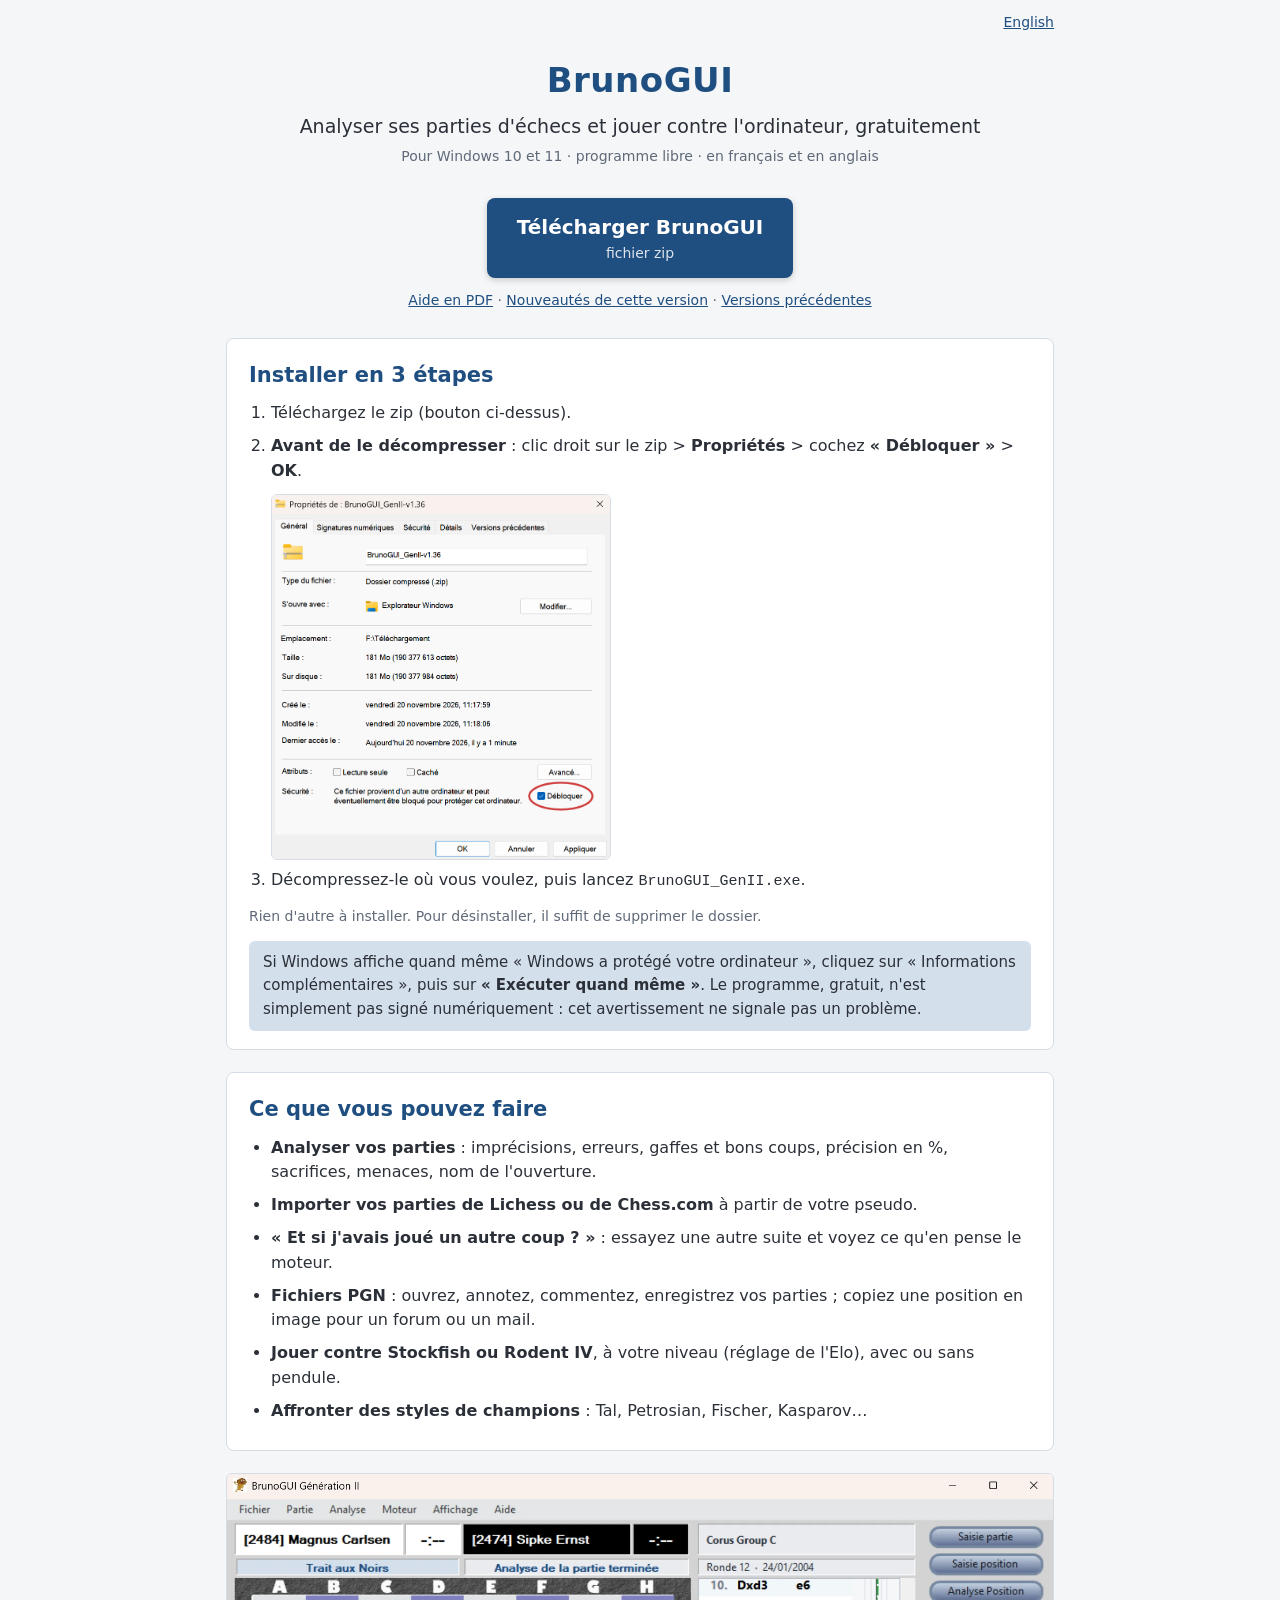
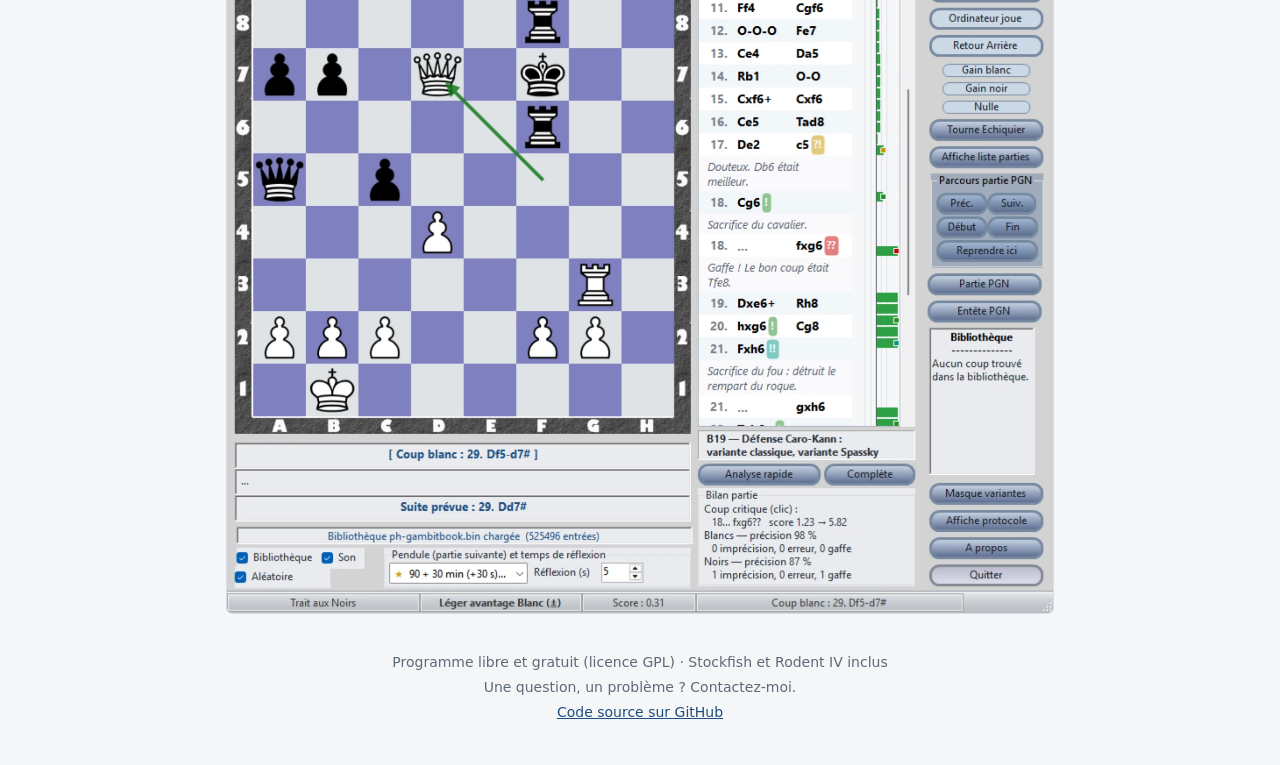
<file: docs/index.html>
<!DOCTYPE html>
<html lang="fr">
<head>
    <meta charset="utf-8">
    <meta name="viewport" content="width=device-width, initial-scale=1">
    <title>BrunoGUI – échecs</title>
    <meta name="description" content="BrunoGUI : analyser ses parties d'échecs et jouer contre l'ordinateur, gratuitement, sous Windows.">
    <link rel="stylesheet" href="site.css">
</head>
<body>
<div class="page">
    <div class="langue"><a href="en/">English</a></div>

    <header>
        <h1>BrunoGUI</h1>
        <p class="sous-titre">Analyser ses parties d'échecs et jouer contre l'ordinateur, gratuitement</p>
        <p class="precisions">Pour Windows 10 et 11 · programme libre · en français et en anglais</p>
    </header>

    <div class="telechargement">
        <a class="bouton" id="telecharger" href="https://github.com/Yodachess/BrunoGUI_GenII/releases/latest">Télécharger BrunoGUI<span class="taille">fichier zip</span></a>
        <div class="liens">
            <a href="https://github.com/Yodachess/BrunoGUI_GenII/releases/latest/download/BrunoGUI_Aide_fr.pdf">Aide en PDF</a> ·
            <a href="https://github.com/Yodachess/BrunoGUI_GenII/releases/latest">Nouveautés de cette version</a> ·
            <a href="https://github.com/Yodachess/BrunoGUI_GenII/releases">Versions précédentes</a>
        </div>
    </div>

    <section>
        <h2>Installer en 3 étapes</h2>
        <ol>
            <li>Téléchargez le zip (bouton ci-dessus).</li>
            <li class="etape"><b>Avant de le décompresser</b> : clic droit sur le zip &gt; <b>Propriétés</b> &gt; cochez <b>« Débloquer »</b> &gt; <b>OK</b>.
                <img src="images/debloquer.png" alt="Propriétés du zip : la case Débloquer, en bas à droite" width="855"></li>
            <li>Décompressez-le où vous voulez, puis lancez <code>BrunoGUI_GenII.exe</code>.</li>
        </ol>
        <p class="note">Rien d'autre à installer. Pour désinstaller, il suffit de supprimer le dossier.</p>
        <div class="encadre">Si Windows affiche quand même « Windows a protégé votre ordinateur », cliquez sur « Informations complémentaires », puis sur <b>« Exécuter quand même »</b>. Le programme, gratuit, n'est simplement pas signé numériquement : cet avertissement ne signale pas un problème.</div>
    </section>

    <section>
        <h2>Ce que vous pouvez faire</h2>
        <ul>
            <li><b>Analyser vos parties</b> : imprécisions, erreurs, gaffes et bons coups, précision en %, sacrifices, menaces, nom de l'ouverture.</li>
            <li><b>Importer vos parties de Lichess ou de Chess.com</b> à partir de votre pseudo.</li>
            <li><b>« Et si j'avais joué un autre coup ? »</b> : essayez une autre suite et voyez ce qu'en pense le moteur.</li>
            <li><b>Fichiers PGN</b> : ouvrez, annotez, commentez, enregistrez vos parties ; copiez une position en image pour un forum ou un mail.</li>
            <li><b>Jouer contre Stockfish ou Rodent IV</b>, à votre niveau (réglage de l'Elo), avec ou sans pendule.</li>
            <li><b>Affronter des styles de champions</b> : Tal, Petrosian, Fischer, Kasparov…</li>
        </ul>
    </section>

    <div class="capture">
        <img src="images/fenetre-principale.webp" alt="La fenêtre principale de BrunoGUI : l'échiquier, la feuille de partie et l'analyse" width="1100">
    </div>

    <footer>
        Programme libre et gratuit (licence GPL) · Stockfish et Rodent IV inclus<br>
        Une question, un problème ? Contactez-moi.<br>
        <a href="https://github.com/Yodachess/BrunoGUI_GenII">Code source sur GitHub</a>
    </footer>
</div>
<script src="site.js"></script>
</body>
</html>
</file>
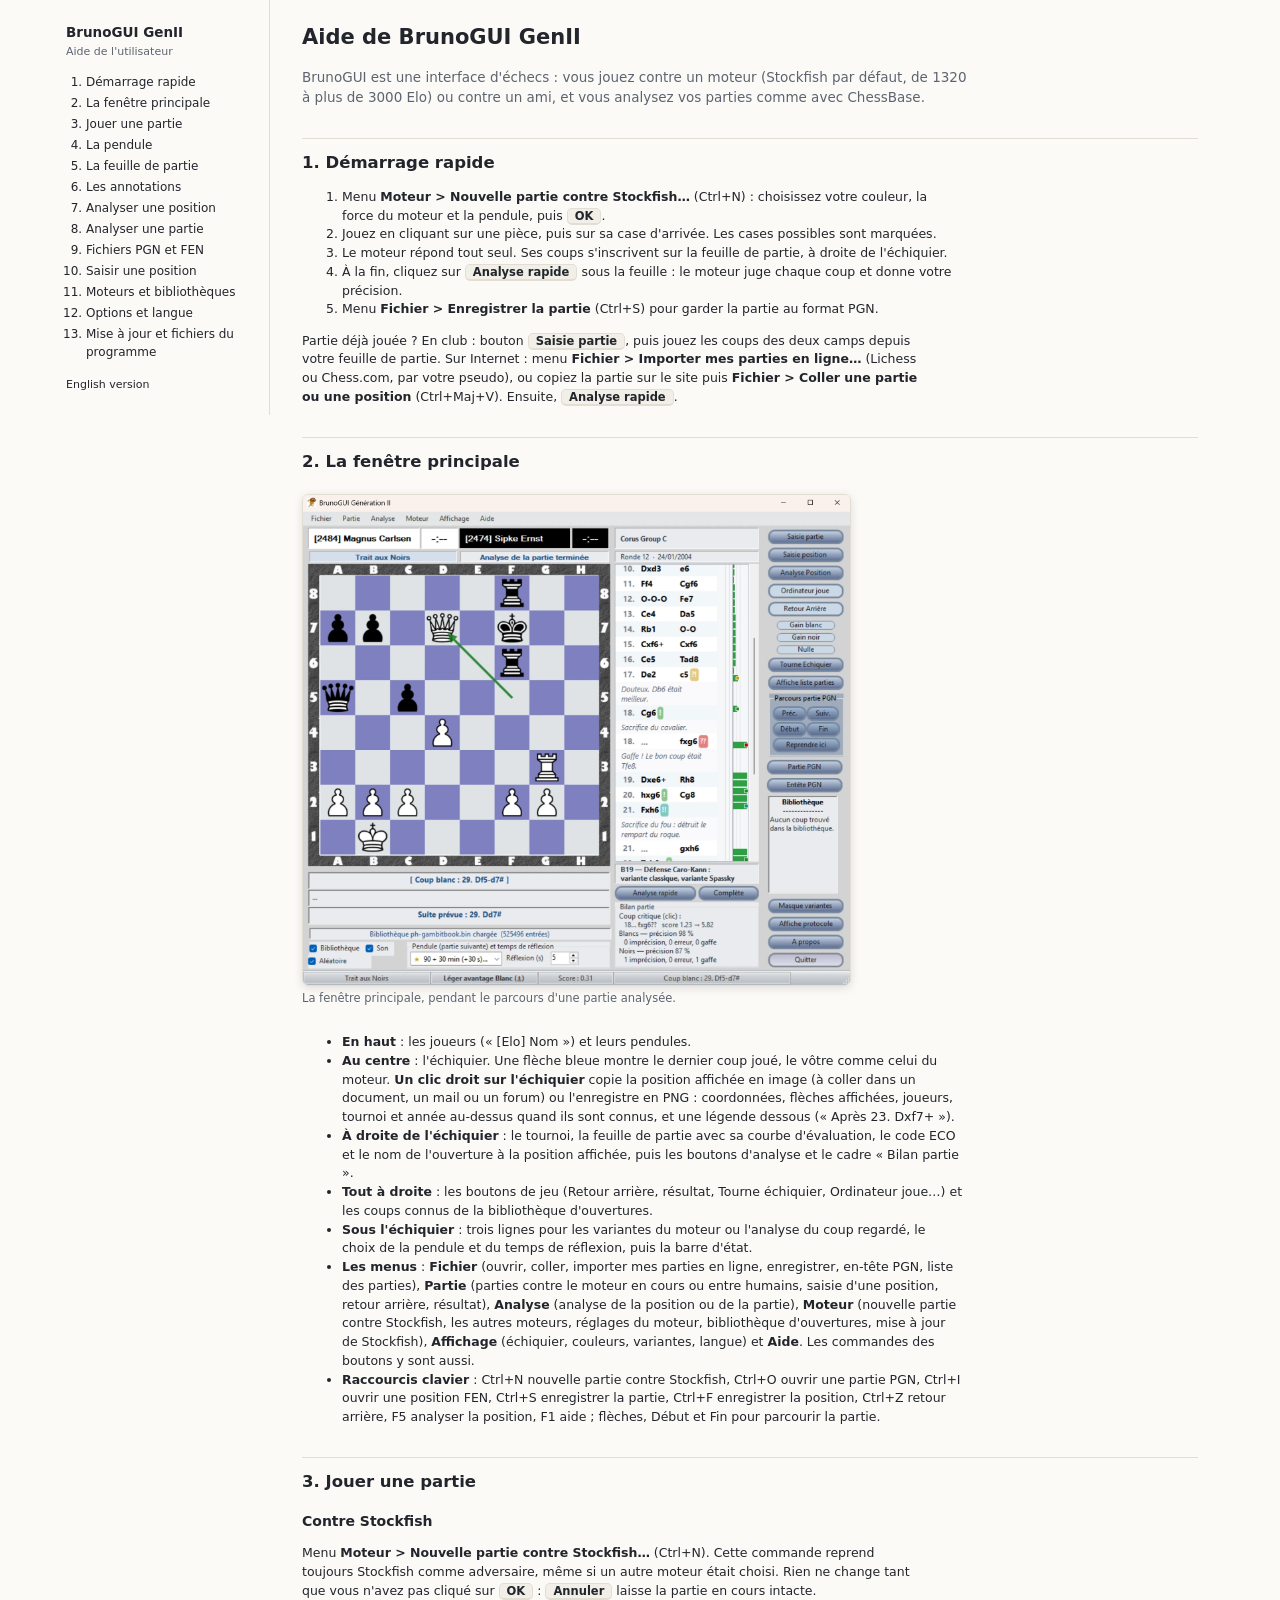
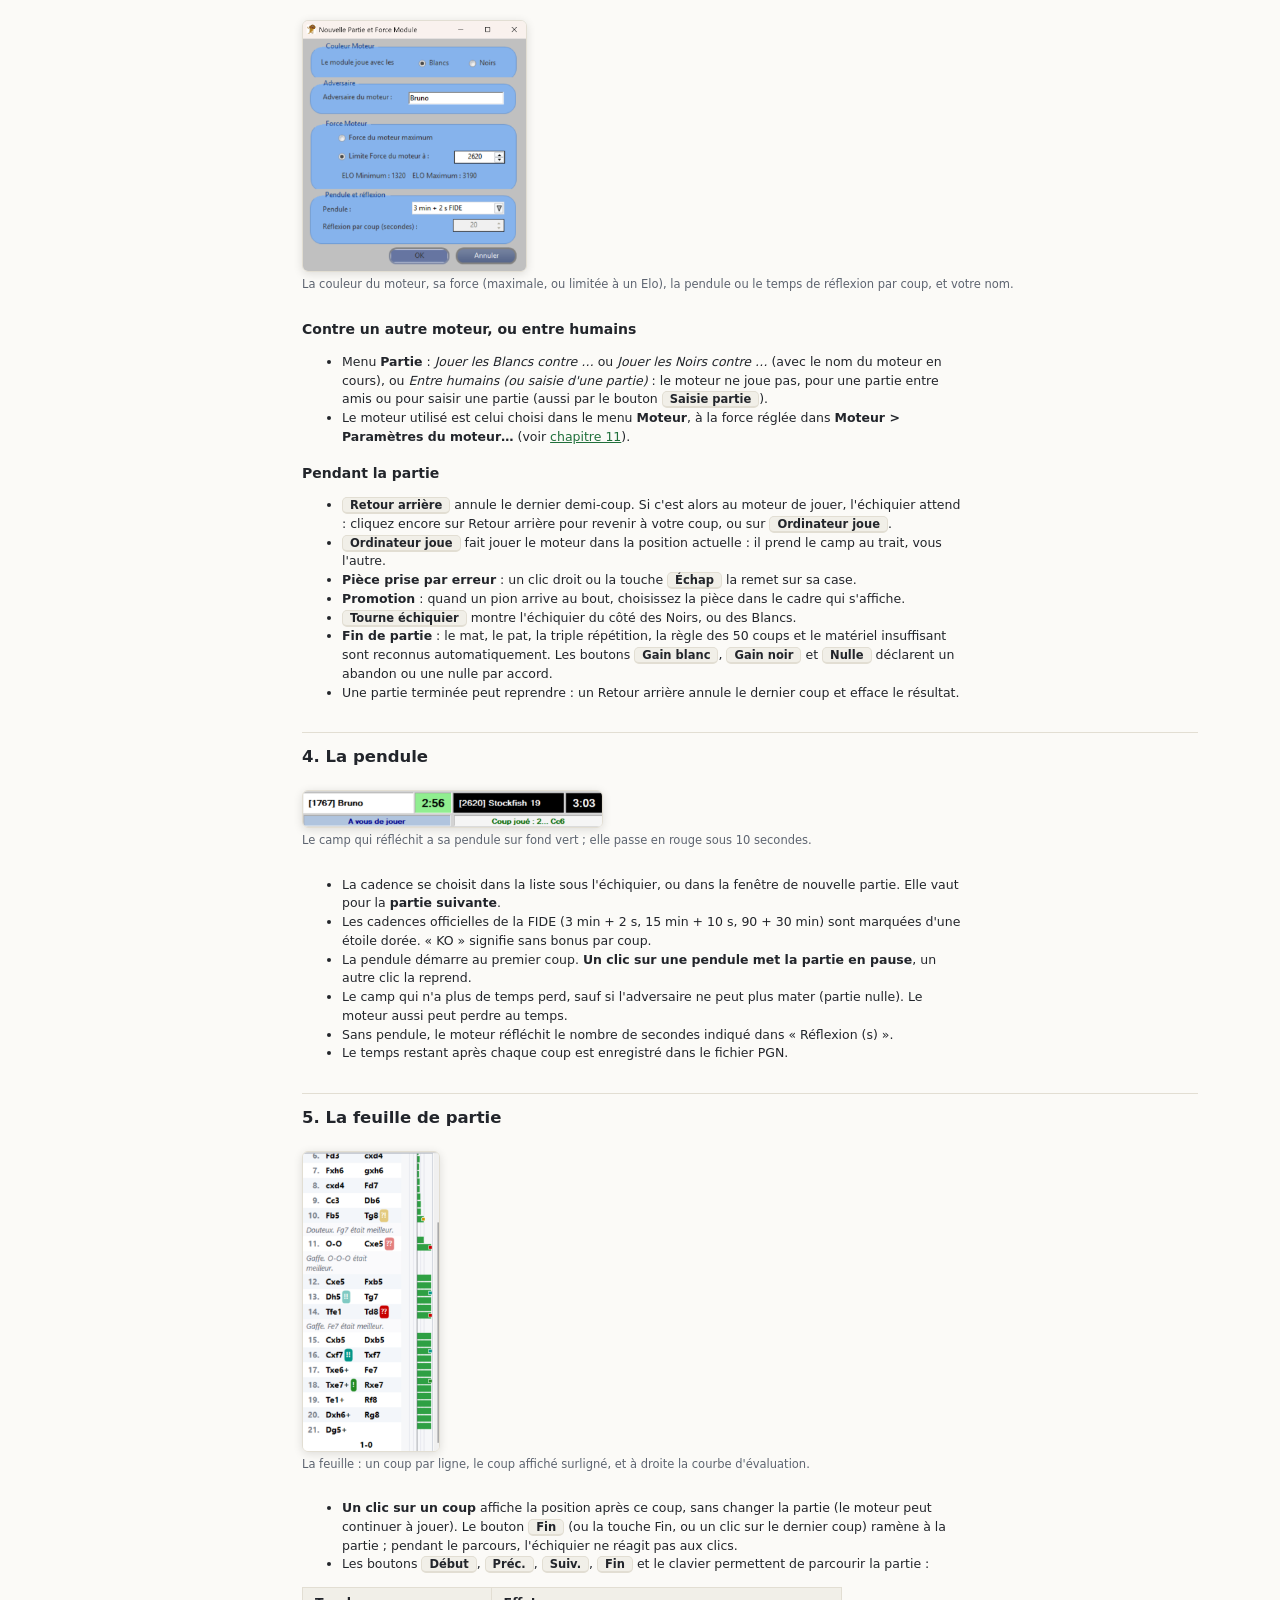
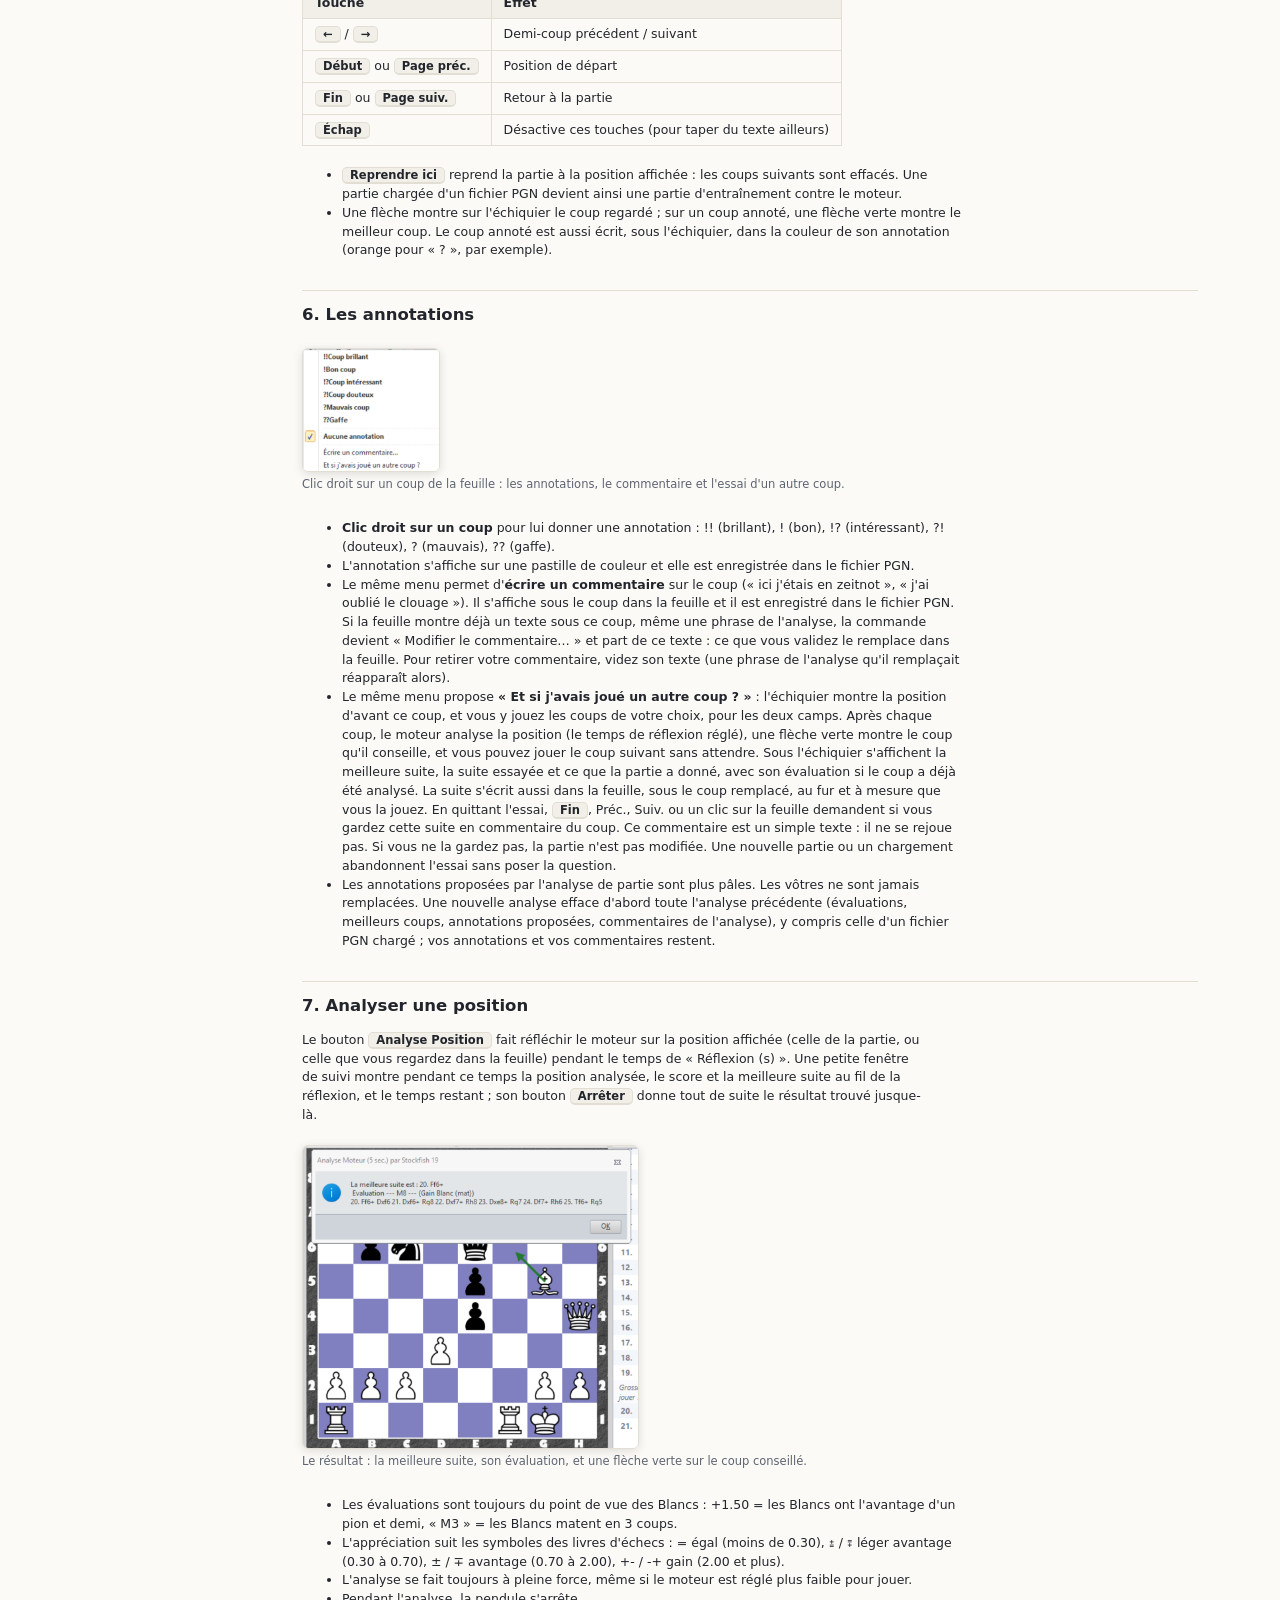
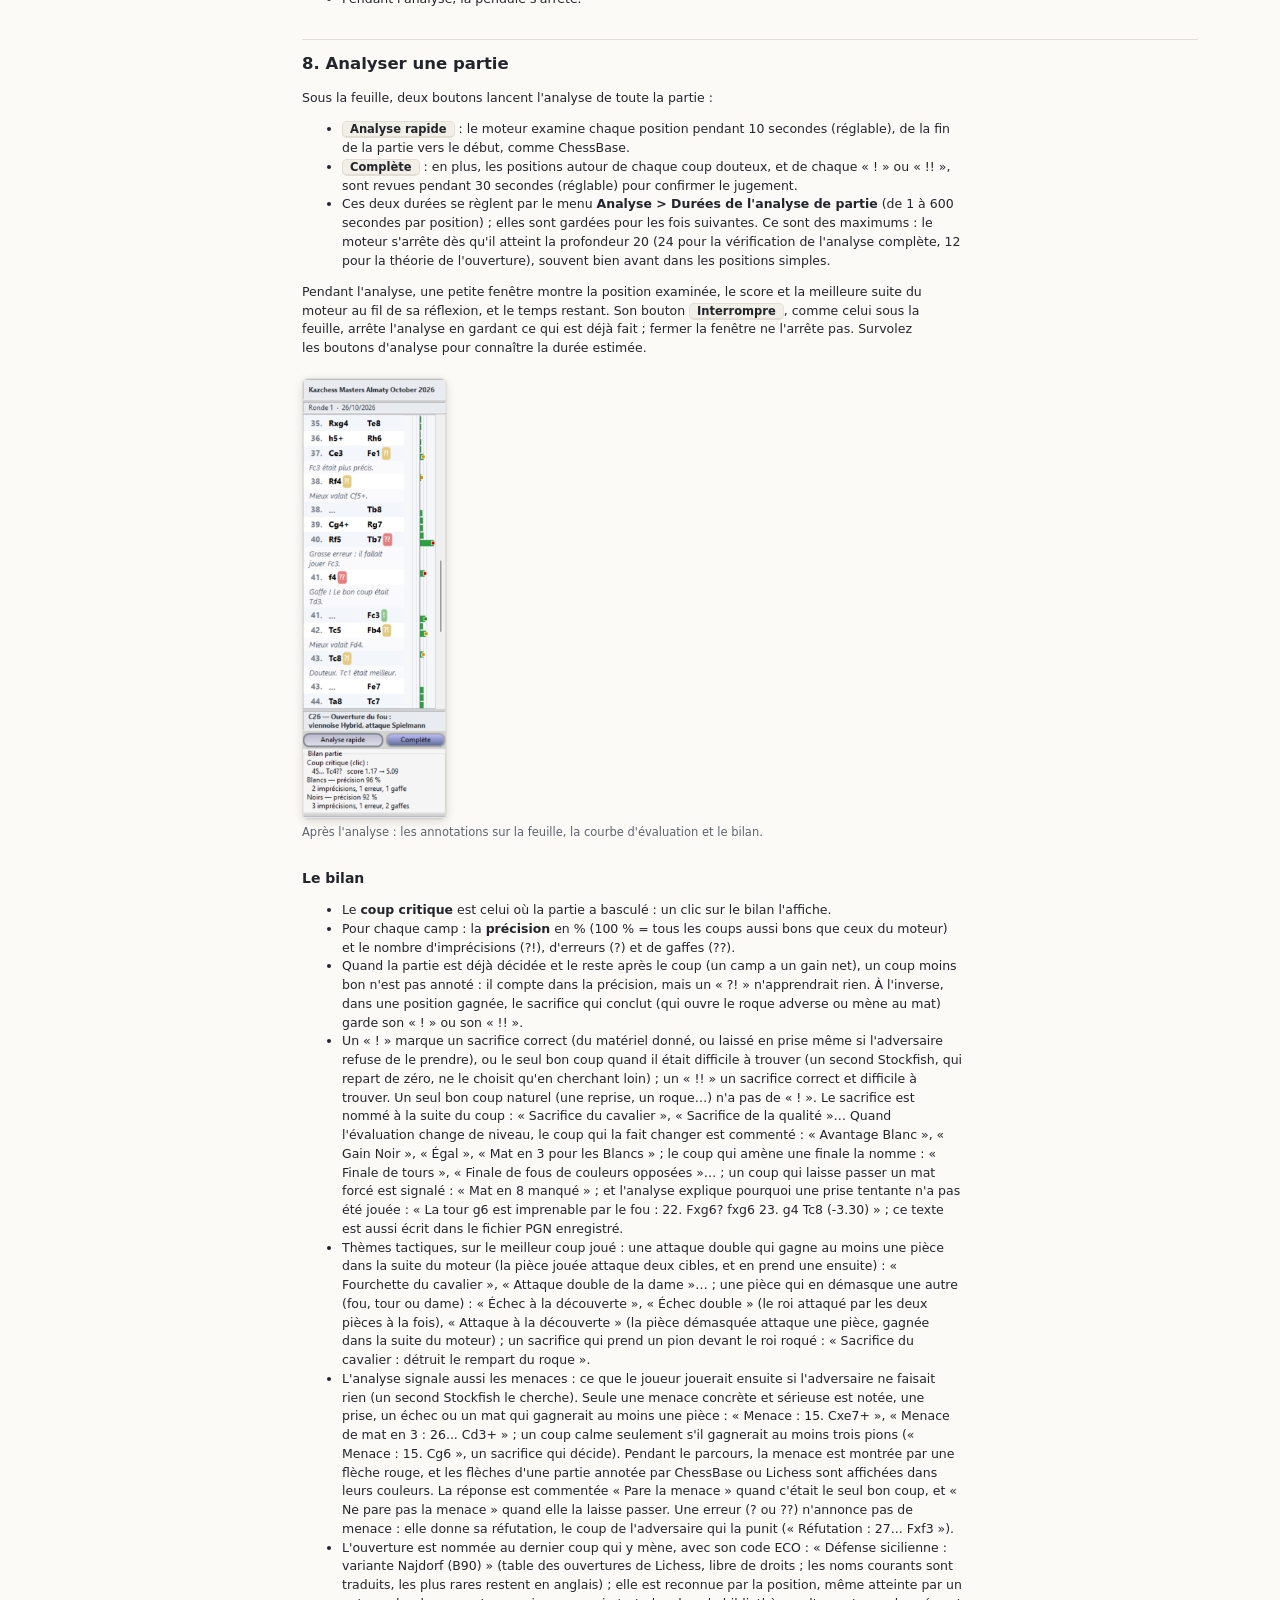
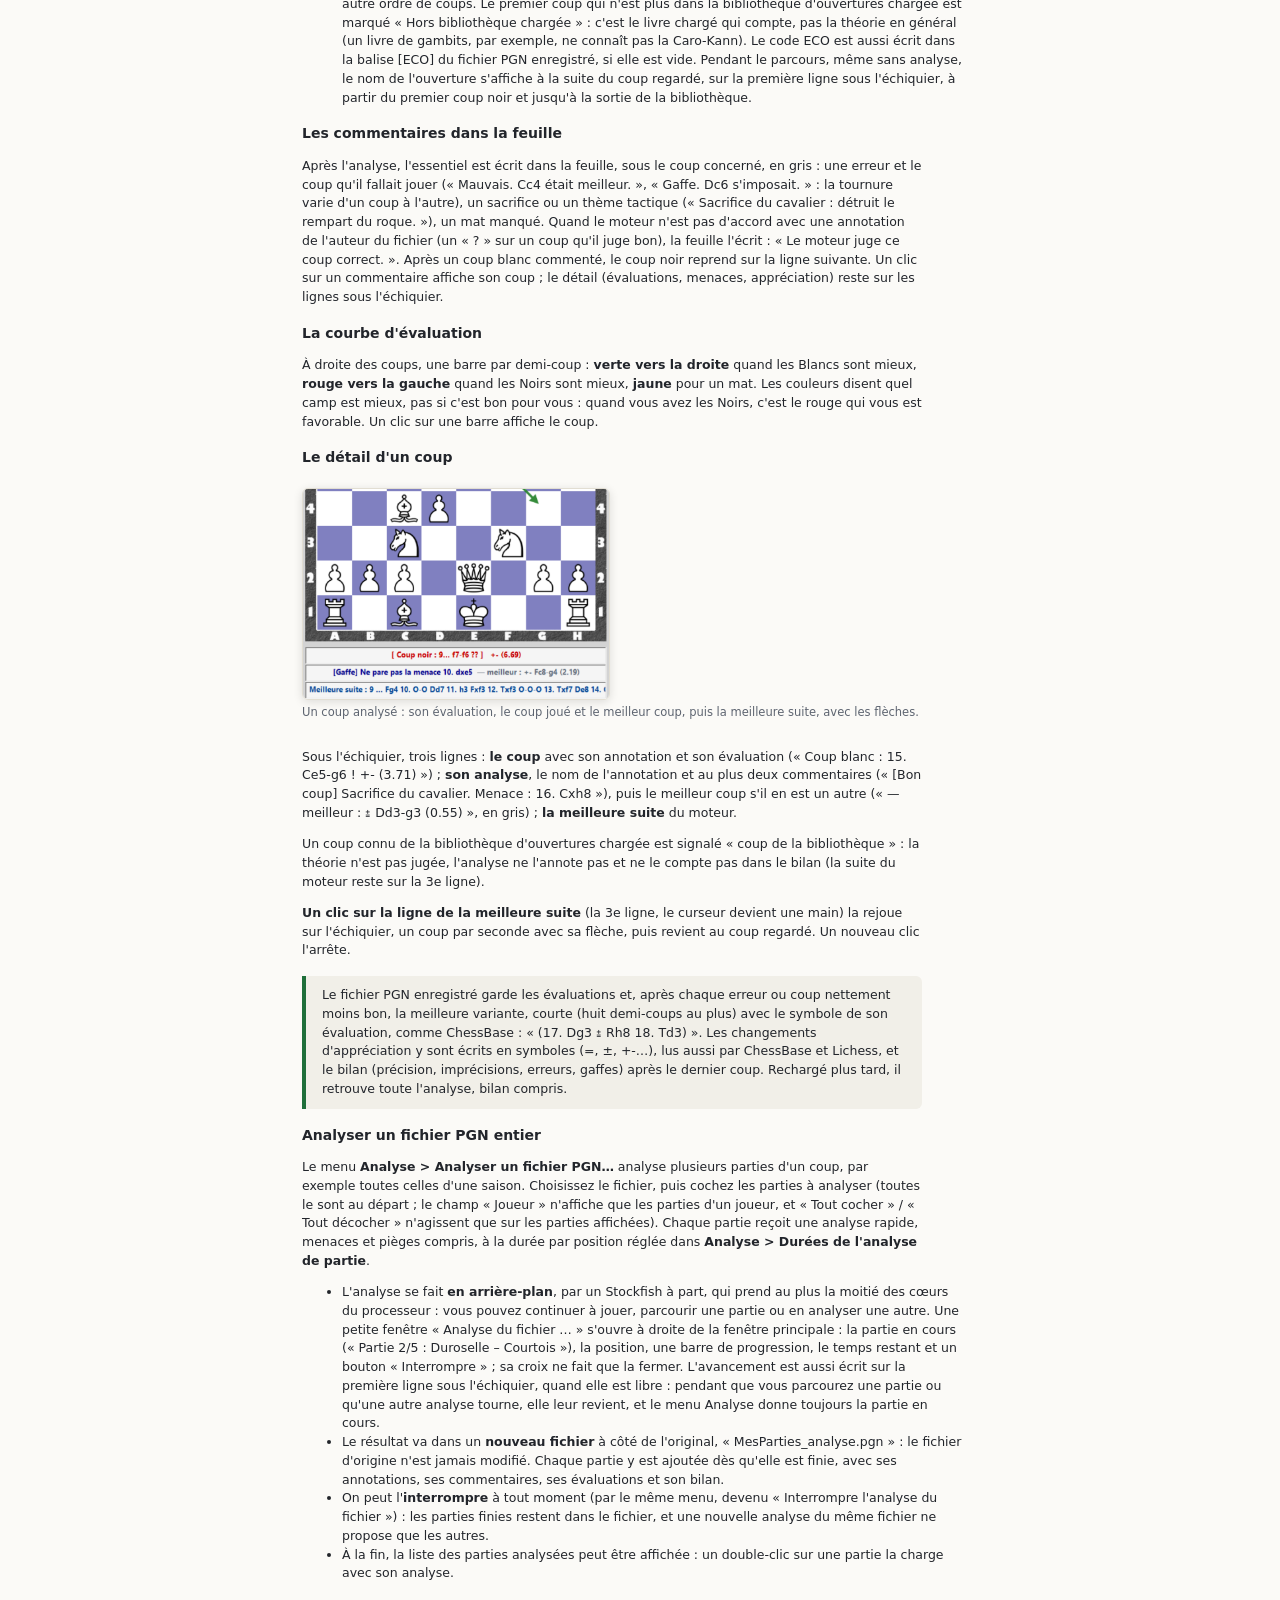
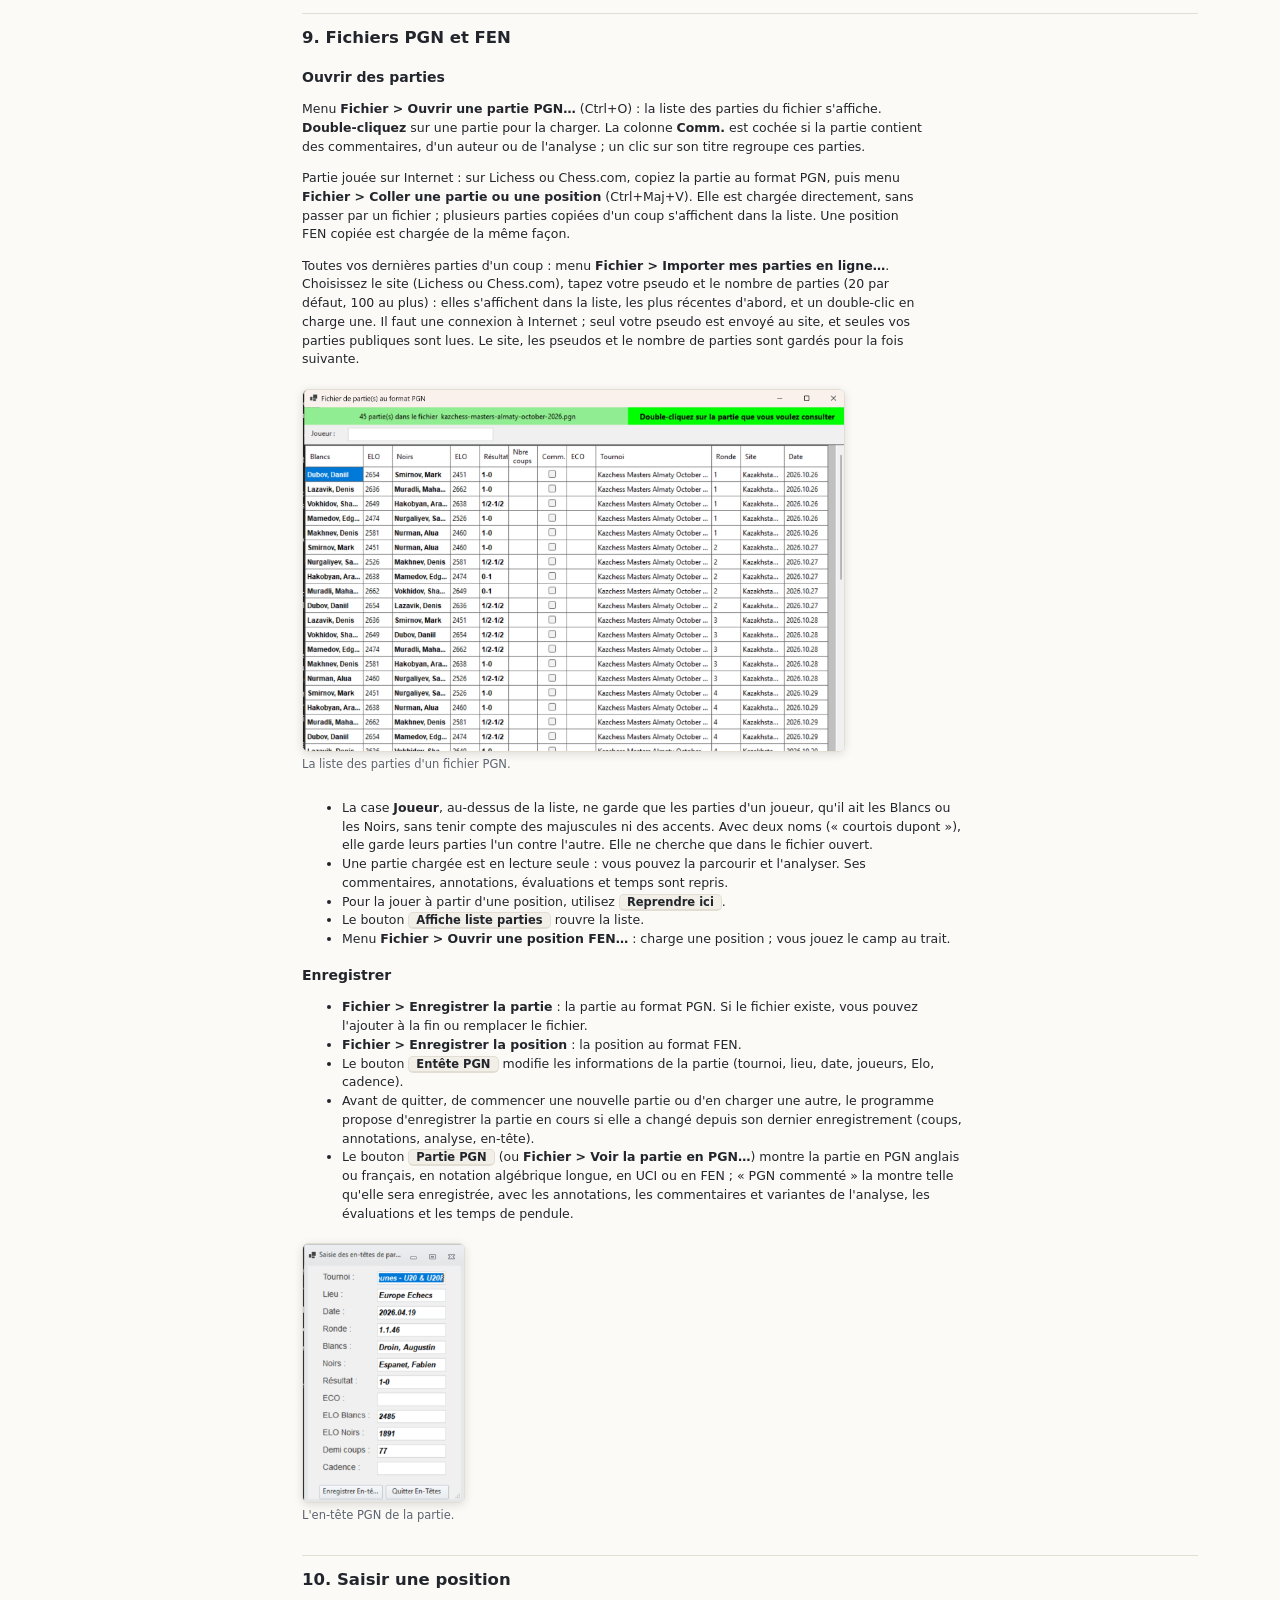
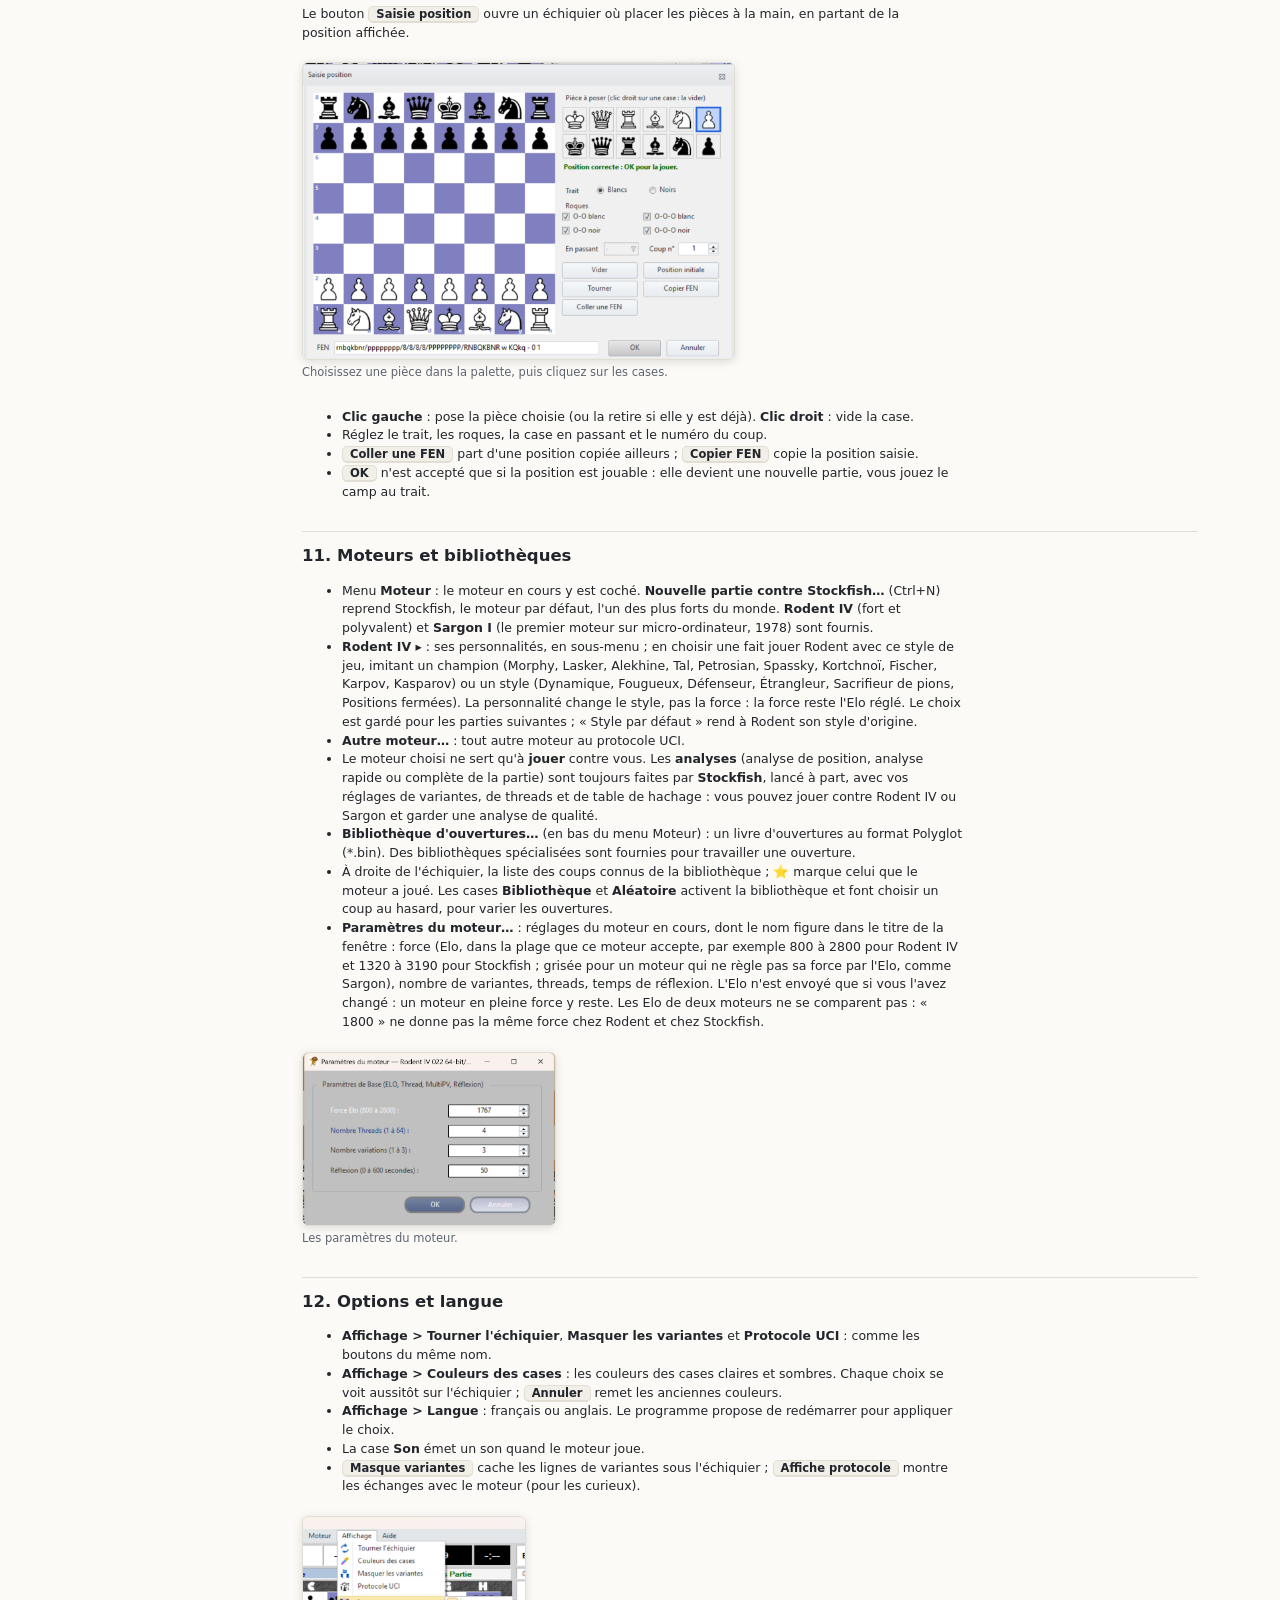
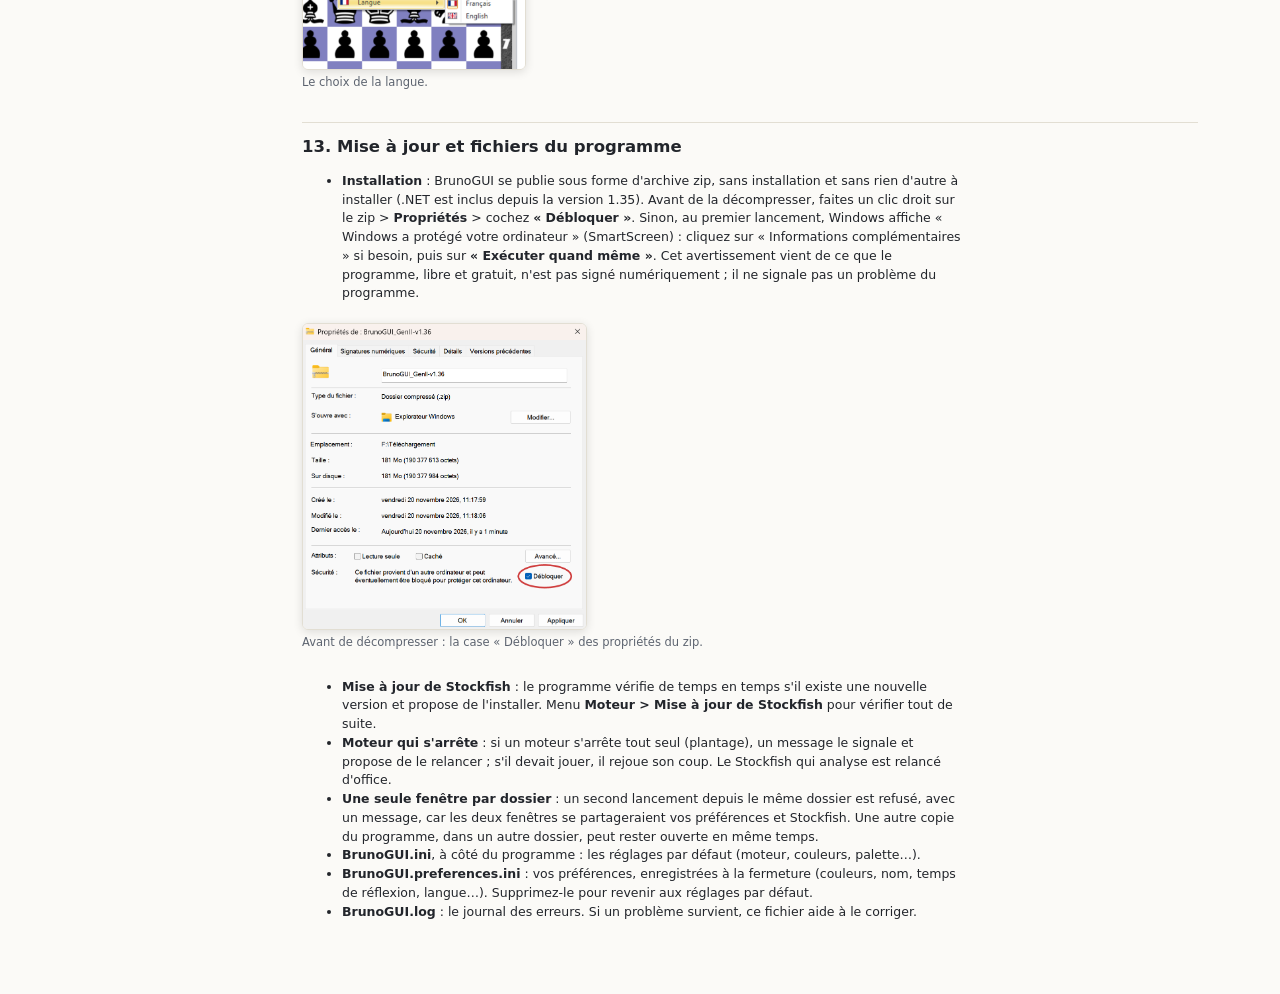
<file: Aide/fr/index.html>
<!DOCTYPE html>
<html lang="fr">
<head>
<meta charset="utf-8">
<meta name="viewport" content="width=device-width, initial-scale=1">
<title>Aide de BrunoGUI GenII</title>
<link rel="stylesheet" href="../aide.css">
</head>
<body>
<div class="page">
<nav>
    <div class="titre">BrunoGUI GenII</div>
    <div class="version">Aide de l'utilisateur</div>
    <ol>
        <li><a href="#demarrage">Démarrage rapide</a></li>
        <li><a href="#fenetre">La fenêtre principale</a></li>
        <li><a href="#jouer">Jouer une partie</a></li>
        <li><a href="#pendule">La pendule</a></li>
        <li><a href="#feuille">La feuille de partie</a></li>
        <li><a href="#annotations">Les annotations</a></li>
        <li><a href="#analyse-position">Analyser une position</a></li>
        <li><a href="#analyse-partie">Analyser une partie</a></li>
        <li><a href="#fichiers">Fichiers PGN et FEN</a></li>
        <li><a href="#saisie">Saisir une position</a></li>
        <li><a href="#moteurs">Moteurs et bibliothèques</a></li>
        <li><a href="#options">Options et langue</a></li>
        <li><a href="#programme">Mise à jour et fichiers du programme</a></li>
    </ol>
    <div class="langue"><a href="../en/index.html">English version</a></div>
</nav>
<main>

<h1>Aide de BrunoGUI GenII</h1>
<p class="intro">BrunoGUI est une interface d'échecs : vous jouez contre un moteur (Stockfish par défaut, de 1320 à plus de 3000 Elo) ou contre un ami, et vous analysez vos parties comme avec ChessBase.</p>

<!-- ═══════════════════════════════════════════════════════════════ -->
<h2 id="demarrage">1. Démarrage rapide</h2>
<ol>
    <li>Menu <b>Moteur &gt; Nouvelle partie contre Stockfish…</b> (Ctrl+N) : choisissez votre couleur, la force du moteur et la pendule, puis <span class="bouton">OK</span>.</li>
    <li>Jouez en cliquant sur une pièce, puis sur sa case d'arrivée. Les cases possibles sont marquées.</li>
    <li>Le moteur répond tout seul. Ses coups s'inscrivent sur la feuille de partie, à droite de l'échiquier.</li>
    <li>À la fin, cliquez sur <span class="bouton">Analyse rapide</span> sous la feuille : le moteur juge chaque coup et donne votre précision.</li>
    <li>Menu <b>Fichier &gt; Enregistrer la partie</b> (Ctrl+S) pour garder la partie au format PGN.</li>
</ol>
<p>Partie déjà jouée ? En club : bouton <span class="bouton">Saisie partie</span>, puis jouez les coups des deux camps depuis votre feuille de partie. Sur Internet : menu <b>Fichier &gt; Importer mes parties en ligne…</b> (Lichess ou Chess.com, par votre pseudo), ou copiez la partie sur le site puis <b>Fichier &gt; Coller une partie ou une position</b> (Ctrl+Maj+V). Ensuite, <span class="bouton">Analyse rapide</span>.</p>

<!-- ═══════════════════════════════════════════════════════════════ -->
<h2 id="fenetre">2. La fenêtre principale</h2>
<figure>
    <img src="images/01-fenetre-principale.webp" alt="La fenêtre principale de BrunoGUI">
    <figcaption>La fenêtre principale, pendant le parcours d'une partie analysée.</figcaption>
</figure>
<ul>
    <li><b>En haut</b> : les joueurs (« [Elo] Nom ») et leurs pendules.</li>
    <li><b>Au centre</b> : l'échiquier. Une flèche bleue montre le dernier coup joué, le vôtre comme celui du moteur. <b>Un clic droit sur l'échiquier</b> copie la position affichée en image (à coller dans un document, un mail ou un forum) ou l'enregistre en PNG : coordonnées, flèches affichées, joueurs, tournoi et année au-dessus quand ils sont connus, et une légende dessous (« Après 23. Dxf7+ »).</li>
    <li><b>À droite de l'échiquier</b> : le tournoi, la feuille de partie avec sa courbe d'évaluation, le code ECO et le nom de l'ouverture à la position affichée, puis les boutons d'analyse et le cadre « Bilan partie ».</li>
    <li><b>Tout à droite</b> : les boutons de jeu (Retour arrière, résultat, Tourne échiquier, Ordinateur joue…) et les coups connus de la bibliothèque d'ouvertures.</li>
    <li><b>Sous l'échiquier</b> : trois lignes pour les variantes du moteur ou l'analyse du coup regardé, le choix de la pendule et du temps de réflexion, puis la barre d'état.</li>
    <li><b>Les menus</b> : <b>Fichier</b> (ouvrir, coller, importer mes parties en ligne, enregistrer, en-tête PGN, liste des parties), <b>Partie</b> (parties contre le moteur en cours ou entre humains, saisie d'une position, retour arrière, résultat), <b>Analyse</b> (analyse de la position ou de la partie), <b>Moteur</b> (nouvelle partie contre Stockfish, les autres moteurs, réglages du moteur, bibliothèque d'ouvertures, mise à jour de Stockfish), <b>Affichage</b> (échiquier, couleurs, variantes, langue) et <b>Aide</b>. Les commandes des boutons y sont aussi.</li>
    <li><b>Raccourcis clavier</b> : Ctrl+N nouvelle partie contre Stockfish, Ctrl+O ouvrir une partie PGN, Ctrl+I ouvrir une position FEN, Ctrl+S enregistrer la partie, Ctrl+F enregistrer la position, Ctrl+Z retour arrière, F5 analyser la position, F1 aide ; flèches, Début et Fin pour parcourir la partie.</li>
</ul>

<!-- ═══════════════════════════════════════════════════════════════ -->
<h2 id="jouer">3. Jouer une partie</h2>
<h3>Contre Stockfish</h3>
<p>Menu <b>Moteur &gt; Nouvelle partie contre Stockfish…</b> (Ctrl+N). Cette commande reprend toujours Stockfish comme adversaire, même si un autre moteur était choisi. Rien ne change tant que vous n'avez pas cliqué sur <span class="bouton">OK</span> : <span class="bouton">Annuler</span> laisse la partie en cours intacte.</p>
<figure>
    <img src="images/02-nouvelle-partie.png" alt="Fenêtre Nouvelle partie contre Stockfish">
    <figcaption>La couleur du moteur, sa force (maximale, ou limitée à un Elo), la pendule ou le temps de réflexion par coup, et votre nom.</figcaption>
</figure>
<h3>Contre un autre moteur, ou entre humains</h3>
<ul>
    <li>Menu <b>Partie</b> : <i>Jouer les Blancs contre …</i> ou <i>Jouer les Noirs contre …</i> (avec le nom du moteur en cours), ou <i>Entre humains (ou saisie d'une partie)</i> : le moteur ne joue pas, pour une partie entre amis ou pour saisir une partie (aussi par le bouton <span class="bouton">Saisie partie</span>).</li>
    <li>Le moteur utilisé est celui choisi dans le menu <b>Moteur</b>, à la force réglée dans <b>Moteur &gt; Paramètres du moteur…</b> (voir <a href="#moteurs">chapitre 11</a>).</li>
</ul>
<h3>Pendant la partie</h3>
<ul>
    <li><span class="bouton">Retour arrière</span> annule le dernier demi-coup. Si c'est alors au moteur de jouer, l'échiquier attend : cliquez encore sur Retour arrière pour revenir à votre coup, ou sur <span class="bouton">Ordinateur joue</span>.</li>
    <li><span class="bouton">Ordinateur joue</span> fait jouer le moteur dans la position actuelle : il prend le camp au trait, vous l'autre.</li>
    <li><b>Pièce prise par erreur</b> : un clic droit ou la touche <kbd>Échap</kbd> la remet sur sa case.</li>
    <li><b>Promotion</b> : quand un pion arrive au bout, choisissez la pièce dans le cadre qui s'affiche.</li>
    <li><span class="bouton">Tourne échiquier</span> montre l'échiquier du côté des Noirs, ou des Blancs.</li>
    <li><b>Fin de partie</b> : le mat, le pat, la triple répétition, la règle des 50 coups et le matériel insuffisant sont reconnus automatiquement. Les boutons <span class="bouton">Gain blanc</span>, <span class="bouton">Gain noir</span> et <span class="bouton">Nulle</span> déclarent un abandon ou une nulle par accord.</li>
    <li>Une partie terminée peut reprendre : un Retour arrière annule le dernier coup et efface le résultat.</li>
</ul>

<!-- ═══════════════════════════════════════════════════════════════ -->
<h2 id="pendule">4. La pendule</h2>
<figure>
    <img src="images/03-pendule.png" alt="Les pendules au-dessus de l'échiquier">
    <figcaption>Le camp qui réfléchit a sa pendule sur fond vert ; elle passe en rouge sous 10 secondes.</figcaption>
</figure>
<ul>
    <li>La cadence se choisit dans la liste sous l'échiquier, ou dans la fenêtre de nouvelle partie. Elle vaut pour la <b>partie suivante</b>.</li>
    <li>Les cadences officielles de la FIDE (3 min + 2 s, 15 min + 10 s, 90 + 30 min) sont marquées d'une étoile dorée. « KO » signifie sans bonus par coup.</li>
    <li>La pendule démarre au premier coup. <b>Un clic sur une pendule met la partie en pause</b>, un autre clic la reprend.</li>
    <li>Le camp qui n'a plus de temps perd, sauf si l'adversaire ne peut plus mater (partie nulle). Le moteur aussi peut perdre au temps.</li>
    <li>Sans pendule, le moteur réfléchit le nombre de secondes indiqué dans « Réflexion (s) ».</li>
    <li>Le temps restant après chaque coup est enregistré dans le fichier PGN.</li>
</ul>

<!-- ═══════════════════════════════════════════════════════════════ -->
<h2 id="feuille">5. La feuille de partie</h2>
<figure>
    <img src="images/04-feuille.png" alt="La feuille de partie et sa courbe d'évaluation">
    <figcaption>La feuille : un coup par ligne, le coup affiché surligné, et à droite la courbe d'évaluation.</figcaption>
</figure>
<ul>
    <li><b>Un clic sur un coup</b> affiche la position après ce coup, sans changer la partie (le moteur peut continuer à jouer). Le bouton <span class="bouton">Fin</span> (ou la touche Fin, ou un clic sur le dernier coup) ramène à la partie ; pendant le parcours, l'échiquier ne réagit pas aux clics.</li>
    <li>Les boutons <span class="bouton">Début</span>, <span class="bouton">Préc.</span>, <span class="bouton">Suiv.</span>, <span class="bouton">Fin</span> et le clavier permettent de parcourir la partie :</li>
</ul>
<table>
    <tr><th>Touche</th><th>Effet</th></tr>
    <tr><td><kbd>←</kbd> / <kbd>→</kbd></td><td>Demi-coup précédent / suivant</td></tr>
    <tr><td><kbd>Début</kbd> ou <kbd>Page préc.</kbd></td><td>Position de départ</td></tr>
    <tr><td><kbd>Fin</kbd> ou <kbd>Page suiv.</kbd></td><td>Retour à la partie</td></tr>
    <tr><td><kbd>Échap</kbd></td><td>Désactive ces touches (pour taper du texte ailleurs)</td></tr>
</table>
<ul>
    <li><span class="bouton">Reprendre ici</span> reprend la partie à la position affichée : les coups suivants sont effacés. Une partie chargée d'un fichier PGN devient ainsi une partie d'entraînement contre le moteur.</li>
    <li>Une flèche montre sur l'échiquier le coup regardé ; sur un coup annoté, une flèche verte montre le meilleur coup. Le coup annoté est aussi écrit, sous l'échiquier, dans la couleur de son annotation (orange pour « ? », par exemple).</li>
</ul>

<!-- ═══════════════════════════════════════════════════════════════ -->
<h2 id="annotations">6. Les annotations</h2>
<figure>
    <img src="images/05-annotations.png" alt="Menu des annotations par clic droit">
    <figcaption>Clic droit sur un coup de la feuille : les annotations, le commentaire et l'essai d'un autre coup.</figcaption>
</figure>
<ul>
    <li><b>Clic droit sur un coup</b> pour lui donner une annotation : !! (brillant), ! (bon), !? (intéressant), ?! (douteux), ? (mauvais), ?? (gaffe).</li>
    <li>L'annotation s'affiche sur une pastille de couleur et elle est enregistrée dans le fichier PGN.</li>
    <li>Le même menu permet d'<b>écrire un commentaire</b> sur le coup (« ici j'étais en zeitnot », « j'ai oublié le clouage »). Il s'affiche sous le coup dans la feuille et il est enregistré dans le fichier PGN. Si la feuille montre déjà un texte sous ce coup, même une phrase de l'analyse, la commande devient « Modifier le commentaire… » et part de ce texte : ce que vous validez le remplace dans la feuille. Pour retirer votre commentaire, videz son texte (une phrase de l'analyse qu'il remplaçait réapparaît alors).</li>
    <li>Le même menu propose <b>« Et si j'avais joué un autre coup ? »</b> : l'échiquier montre la position d'avant ce coup, et vous y jouez les coups de votre choix, pour les deux camps. Après chaque coup, le moteur analyse la position (le temps de réflexion réglé), une flèche verte montre le coup qu'il conseille, et vous pouvez jouer le coup suivant sans attendre. Sous l'échiquier s'affichent la meilleure suite, la suite essayée et ce que la partie a donné, avec son évaluation si le coup a déjà été analysé. La suite s'écrit aussi dans la feuille, sous le coup remplacé, au fur et à mesure que vous la jouez. En quittant l'essai, <span class="bouton">Fin</span>, Préc., Suiv. ou un clic sur la feuille demandent si vous gardez cette suite en commentaire du coup. Ce commentaire est un simple texte : il ne se rejoue pas. Si vous ne la gardez pas, la partie n'est pas modifiée. Une nouvelle partie ou un chargement abandonnent l'essai sans poser la question.</li>
    <li>Les annotations proposées par l'analyse de partie sont plus pâles. Les vôtres ne sont jamais remplacées. Une nouvelle analyse efface d'abord toute l'analyse précédente (évaluations, meilleurs coups, annotations proposées, commentaires de l'analyse), y compris celle d'un fichier PGN chargé ; vos annotations et vos commentaires restent.</li>
</ul>

<!-- ═══════════════════════════════════════════════════════════════ -->
<h2 id="analyse-position">7. Analyser une position</h2>
<p>Le bouton <span class="bouton">Analyse Position</span> fait réfléchir le moteur sur la position affichée (celle de la partie, ou celle que vous regardez dans la feuille) pendant le temps de « Réflexion (s) ». Une petite fenêtre de suivi montre pendant ce temps la position analysée, le score et la meilleure suite au fil de la réflexion, et le temps restant ; son bouton <span class="bouton">Arrêter</span> donne tout de suite le résultat trouvé jusque-là.</p>
<figure>
    <img src="images/06-analyse-position.png" alt="Résultat de l'analyse d'une position">
    <figcaption>Le résultat : la meilleure suite, son évaluation, et une flèche verte sur le coup conseillé.</figcaption>
</figure>
<ul>
    <li>Les évaluations sont toujours du point de vue des Blancs : +1.50 = les Blancs ont l'avantage d'un pion et demi, « M3 » = les Blancs matent en 3 coups.</li>
    <li>L'appréciation suit les symboles des livres d'échecs : = égal (moins de 0.30), ⩲ / ⩱ léger avantage (0.30 à 0.70), ± / ∓ avantage (0.70 à 2.00), +- / -+ gain (2.00 et plus).</li>
    <li>L'analyse se fait toujours à pleine force, même si le moteur est réglé plus faible pour jouer.</li>
    <li>Pendant l'analyse, la pendule s'arrête.</li>
</ul>

<!-- ═══════════════════════════════════════════════════════════════ -->
<h2 id="analyse-partie">8. Analyser une partie</h2>
<p>Sous la feuille, deux boutons lancent l'analyse de toute la partie :</p>
<ul>
    <li><span class="bouton">Analyse rapide</span> : le moteur examine chaque position pendant 10 secondes (réglable), de la fin de la partie vers le début, comme ChessBase.</li>
    <li><span class="bouton">Complète</span> : en plus, les positions autour de chaque coup douteux, et de chaque « ! » ou « !! », sont revues pendant 30 secondes (réglable) pour confirmer le jugement.</li>
    <li>Ces deux durées se règlent par le menu <b>Analyse &gt; Durées de l'analyse de partie</b> (de 1 à 600 secondes par position) ; elles sont gardées pour les fois suivantes. Ce sont des maximums : le moteur s'arrête dès qu'il atteint la profondeur 20 (24 pour la vérification de l'analyse complète, 12 pour la théorie de l'ouverture), souvent bien avant dans les positions simples.</li>
</ul>
<p>Pendant l'analyse, une petite fenêtre montre la position examinée, le score et la meilleure suite du moteur au fil de sa réflexion, et le temps restant. Son bouton <span class="bouton">Interrompre</span>, comme celui sous la feuille, arrête l'analyse en gardant ce qui est déjà fait ; fermer la fenêtre ne l'arrête pas. Survolez les boutons d'analyse pour connaître la durée estimée.</p>
<figure>
    <img src="images/07-analyse-partie.png" alt="Bilan de l'analyse de partie">
    <figcaption>Après l'analyse : les annotations sur la feuille, la courbe d'évaluation et le bilan.</figcaption>
</figure>
<h3>Le bilan</h3>
<ul>
    <li>Le <b>coup critique</b> est celui où la partie a basculé : un clic sur le bilan l'affiche.</li>
    <li>Pour chaque camp : la <b>précision</b> en % (100 % = tous les coups aussi bons que ceux du moteur) et le nombre d'imprécisions (?!), d'erreurs (?) et de gaffes (??).</li>
    <li>Quand la partie est déjà décidée et le reste après le coup (un camp a un gain net), un coup moins bon n'est pas annoté : il compte dans la précision, mais un « ?! » n'apprendrait rien. À l'inverse, dans une position gagnée, le sacrifice qui conclut (qui ouvre le roque adverse ou mène au mat) garde son « ! » ou son « !! ».</li>
    <li>Un « ! » marque un sacrifice correct (du matériel donné, ou laissé en prise même si l'adversaire refuse de le prendre), ou le seul bon coup quand il était difficile à trouver (un second Stockfish, qui repart de zéro, ne le choisit qu'en cherchant loin) ; un « !! » un sacrifice correct et difficile à trouver. Un seul bon coup naturel (une reprise, un roque…) n'a pas de « ! ». Le sacrifice est nommé à la suite du coup : « Sacrifice du cavalier », « Sacrifice de la qualité »… Quand l'évaluation change de niveau, le coup qui la fait changer est commenté : « Avantage Blanc », « Gain Noir », « Égal », « Mat en 3 pour les Blancs » ; le coup qui amène une finale la nomme : « Finale de tours », « Finale de fous de couleurs opposées »… ; un coup qui laisse passer un mat forcé est signalé : « Mat en 8 manqué » ; et l'analyse explique pourquoi une prise tentante n'a pas été jouée : « La tour g6 est imprenable par le fou : 22. Fxg6? fxg6 23. g4 Tc8 (-3.30) » ; ce texte est aussi écrit dans le fichier PGN enregistré.</li>
    <li>Thèmes tactiques, sur le meilleur coup joué : une attaque double qui gagne au moins une pièce dans la suite du moteur (la pièce jouée attaque deux cibles, et en prend une ensuite) : « Fourchette du cavalier », « Attaque double de la dame »… ; une pièce qui en démasque une autre (fou, tour ou dame) : « Échec à la découverte », « Échec double » (le roi attaqué par les deux pièces à la fois), « Attaque à la découverte » (la pièce démasquée attaque une pièce, gagnée dans la suite du moteur) ; un sacrifice qui prend un pion devant le roi roqué : « Sacrifice du cavalier : détruit le rempart du roque ».</li>
    <li>L'analyse signale aussi les menaces : ce que le joueur jouerait ensuite si l'adversaire ne faisait rien (un second Stockfish le cherche). Seule une menace concrète et sérieuse est notée, une prise, un échec ou un mat qui gagnerait au moins une pièce : « Menace : 15. Cxe7+ », « Menace de mat en 3 : 26... Cd3+ » ; un coup calme seulement s'il gagnerait au moins trois pions (« Menace : 15. Cg6 », un sacrifice qui décide). Pendant le parcours, la menace est montrée par une flèche rouge, et les flèches d'une partie annotée par ChessBase ou Lichess sont affichées dans leurs couleurs. La réponse est commentée « Pare la menace » quand c'était le seul bon coup, et « Ne pare pas la menace » quand elle la laisse passer. Une erreur (? ou ??) n'annonce pas de menace : elle donne sa réfutation, le coup de l'adversaire qui la punit (« Réfutation : 27... Fxf3 »).</li>
    <li>L'ouverture est nommée au dernier coup qui y mène, avec son code ECO : « Défense sicilienne : variante Najdorf (B90) » (table des ouvertures de Lichess, libre de droits ; les noms courants sont traduits, les plus rares restent en anglais) ; elle est reconnue par la position, même atteinte par un autre ordre de coups. Le premier coup qui n'est plus dans la bibliothèque d'ouvertures chargée est marqué « Hors bibliothèque chargée » : c'est le livre chargé qui compte, pas la théorie en général (un livre de gambits, par exemple, ne connaît pas la Caro-Kann). Le code ECO est aussi écrit dans la balise [ECO] du fichier PGN enregistré, si elle est vide. Pendant le parcours, même sans analyse, le nom de l'ouverture s'affiche à la suite du coup regardé, sur la première ligne sous l'échiquier, à partir du premier coup noir et jusqu'à la sortie de la bibliothèque.</li>
</ul>
<h3>Les commentaires dans la feuille</h3>
<p>Après l'analyse, l'essentiel est écrit dans la feuille, sous le coup concerné, en gris : une erreur et le coup qu'il fallait jouer (« Mauvais. Cc4 était meilleur. », « Gaffe. Dc6 s'imposait. » : la tournure varie d'un coup à l'autre), un sacrifice ou un thème tactique (« Sacrifice du cavalier : détruit le rempart du roque. »), un mat manqué. Quand le moteur n'est pas d'accord avec une annotation de l'auteur du fichier (un « ? » sur un coup qu'il juge bon), la feuille l'écrit : « Le moteur juge ce coup correct. ». Après un coup blanc commenté, le coup noir reprend sur la ligne suivante. Un clic sur un commentaire affiche son coup ; le détail (évaluations, menaces, appréciation) reste sur les lignes sous l'échiquier.</p>
<h3>La courbe d'évaluation</h3>
<p>À droite des coups, une barre par demi-coup : <b>verte vers la droite</b> quand les Blancs sont mieux, <b>rouge vers la gauche</b> quand les Noirs sont mieux, <b>jaune</b> pour un mat. Les couleurs disent quel camp est mieux, pas si c'est bon pour vous : quand vous avez les Noirs, c'est le rouge qui vous est favorable. Un clic sur une barre affiche le coup.</p>
<h3>Le détail d'un coup</h3>
<figure>
    <img src="images/08-coup-analyse.png" alt="Analyse d'un coup sous l'échiquier">
    <figcaption>Un coup analysé : son évaluation, le coup joué et le meilleur coup, puis la meilleure suite, avec les flèches.</figcaption>
</figure>
<p>Sous l'échiquier, trois lignes : <b>le coup</b> avec son annotation et son évaluation (« Coup blanc : 15. Ce5-g6 !   +- (3.71) ») ; <b>son analyse</b>, le nom de l'annotation et au plus deux commentaires (« [Bon coup] Sacrifice du cavalier. Menace : 16. Cxh8 »), puis le meilleur coup s'il en est un autre (« — meilleur : ⩲ Dd3-g3 (0.55) », en gris) ; <b>la meilleure suite</b> du moteur.</p>
<p>Un coup connu de la bibliothèque d'ouvertures chargée est signalé « coup de la bibliothèque » : la théorie n'est pas jugée, l'analyse ne l'annote pas et ne le compte pas dans le bilan (la suite du moteur reste sur la 3e ligne).</p>
<p><b>Un clic sur la ligne de la meilleure suite</b> (la 3e ligne, le curseur devient une main) la rejoue sur l'échiquier, un coup par seconde avec sa flèche, puis revient au coup regardé. Un nouveau clic l'arrête.</p>
<div class="astuce">Le fichier PGN enregistré garde les évaluations et, après chaque erreur ou coup nettement moins bon, la meilleure variante, courte (huit demi-coups au plus) avec le symbole de son évaluation, comme ChessBase : « (17. Dg3 ⩲ Rh8 18. Td3) ». Les changements d'appréciation y sont écrits en symboles (=, ±, +-…), lus aussi par ChessBase et Lichess, et le bilan (précision, imprécisions, erreurs, gaffes) après le dernier coup. Rechargé plus tard, il retrouve toute l'analyse, bilan compris.</div>
<h3>Analyser un fichier PGN entier</h3>
<p>Le menu <b>Analyse &gt; Analyser un fichier PGN…</b> analyse plusieurs parties d'un coup, par exemple toutes celles d'une saison. Choisissez le fichier, puis cochez les parties à analyser (toutes le sont au départ ; le champ « Joueur » n'affiche que les parties d'un joueur, et « Tout cocher » / « Tout décocher » n'agissent que sur les parties affichées). Chaque partie reçoit une analyse rapide, menaces et pièges compris, à la durée par position réglée dans <b>Analyse &gt; Durées de l'analyse de partie</b>.</p>
<ul>
    <li>L'analyse se fait <b>en arrière-plan</b>, par un Stockfish à part, qui prend au plus la moitié des cœurs du processeur : vous pouvez continuer à jouer, parcourir une partie ou en analyser une autre. Une petite fenêtre « Analyse du fichier … » s'ouvre à droite de la fenêtre principale : la partie en cours (« Partie 2/5 : Duroselle – Courtois »), la position, une barre de progression, le temps restant et un bouton « Interrompre » ; sa croix ne fait que la fermer. L'avancement est aussi écrit sur la première ligne sous l'échiquier, quand elle est libre : pendant que vous parcourez une partie ou qu'une autre analyse tourne, elle leur revient, et le menu Analyse donne toujours la partie en cours.</li>
    <li>Le résultat va dans un <b>nouveau fichier</b> à côté de l'original, « MesParties_analyse.pgn » : le fichier d'origine n'est jamais modifié. Chaque partie y est ajoutée dès qu'elle est finie, avec ses annotations, ses commentaires, ses évaluations et son bilan.</li>
    <li>On peut l'<b>interrompre</b> à tout moment (par le même menu, devenu « Interrompre l'analyse du fichier ») : les parties finies restent dans le fichier, et une nouvelle analyse du même fichier ne propose que les autres.</li>
    <li>À la fin, la liste des parties analysées peut être affichée : un double-clic sur une partie la charge avec son analyse.</li>
</ul>

<!-- ═══════════════════════════════════════════════════════════════ -->
<h2 id="fichiers">9. Fichiers PGN et FEN</h2>
<h3>Ouvrir des parties</h3>
<p>Menu <b>Fichier &gt; Ouvrir une partie PGN…</b> (Ctrl+O) : la liste des parties du fichier s'affiche. <b>Double-cliquez</b> sur une partie pour la charger. La colonne <b>Comm.</b> est cochée si la partie contient des commentaires, d'un auteur ou de l'analyse ; un clic sur son titre regroupe ces parties.</p>
<p>Partie jouée sur Internet : sur Lichess ou Chess.com, copiez la partie au format PGN, puis menu <b>Fichier &gt; Coller une partie ou une position</b> (Ctrl+Maj+V). Elle est chargée directement, sans passer par un fichier ; plusieurs parties copiées d'un coup s'affichent dans la liste. Une position FEN copiée est chargée de la même façon.</p>
<p>Toutes vos dernières parties d'un coup : menu <b>Fichier &gt; Importer mes parties en ligne…</b>. Choisissez le site (Lichess ou Chess.com), tapez votre pseudo et le nombre de parties (20 par défaut, 100 au plus) : elles s'affichent dans la liste, les plus récentes d'abord, et un double-clic en charge une. Il faut une connexion à Internet ; seul votre pseudo est envoyé au site, et seules vos parties publiques sont lues. Le site, les pseudos et le nombre de parties sont gardés pour la fois suivante.</p>
<figure>
    <img src="images/09-liste-parties.webp" alt="Liste des parties d'un fichier PGN">
    <figcaption>La liste des parties d'un fichier PGN.</figcaption>
</figure>
<ul>
    <li>La case <b>Joueur</b>, au-dessus de la liste, ne garde que les parties d'un joueur, qu'il ait les Blancs ou les Noirs, sans tenir compte des majuscules ni des accents. Avec deux noms (« courtois dupont »), elle garde leurs parties l'un contre l'autre. Elle ne cherche que dans le fichier ouvert.</li>
    <li>Une partie chargée est en lecture seule : vous pouvez la parcourir et l'analyser. Ses commentaires, annotations, évaluations et temps sont repris.</li>
    <li>Pour la jouer à partir d'une position, utilisez <span class="bouton">Reprendre ici</span>.</li>
    <li>Le bouton <span class="bouton">Affiche liste parties</span> rouvre la liste.</li>
    <li>Menu <b>Fichier &gt; Ouvrir une position FEN…</b> : charge une position ; vous jouez le camp au trait.</li>
</ul>
<h3>Enregistrer</h3>
<ul>
    <li><b>Fichier &gt; Enregistrer la partie</b> : la partie au format PGN. Si le fichier existe, vous pouvez l'ajouter à la fin ou remplacer le fichier.</li>
    <li><b>Fichier &gt; Enregistrer la position</b> : la position au format FEN.</li>
    <li>Le bouton <span class="bouton">Entête PGN</span> modifie les informations de la partie (tournoi, lieu, date, joueurs, Elo, cadence).</li>
    <li>Avant de quitter, de commencer une nouvelle partie ou d'en charger une autre, le programme propose d'enregistrer la partie en cours si elle a changé depuis son dernier enregistrement (coups, annotations, analyse, en-tête).</li>
    <li>Le bouton <span class="bouton">Partie PGN</span> (ou <b>Fichier &gt; Voir la partie en PGN…</b>) montre la partie en PGN anglais ou français, en notation algébrique longue, en UCI ou en FEN ; « PGN commenté » la montre telle qu'elle sera enregistrée, avec les annotations, les commentaires et variantes de l'analyse, les évaluations et les temps de pendule.</li>
</ul>
<figure>
    <img src="images/10-entete-pgn.png" alt="Fenêtre de l'en-tête PGN">
    <figcaption>L'en-tête PGN de la partie.</figcaption>
</figure>

<!-- ═══════════════════════════════════════════════════════════════ -->
<h2 id="saisie">10. Saisir une position</h2>
<p>Le bouton <span class="bouton">Saisie position</span> ouvre un échiquier où placer les pièces à la main, en partant de la position affichée.</p>
<figure>
    <img src="images/11-saisie-position.png" alt="Fenêtre de saisie d'une position">
    <figcaption>Choisissez une pièce dans la palette, puis cliquez sur les cases.</figcaption>
</figure>
<ul>
    <li><b>Clic gauche</b> : pose la pièce choisie (ou la retire si elle y est déjà). <b>Clic droit</b> : vide la case.</li>
    <li>Réglez le trait, les roques, la case en passant et le numéro du coup.</li>
    <li><span class="bouton">Coller une FEN</span> part d'une position copiée ailleurs ; <span class="bouton">Copier FEN</span> copie la position saisie.</li>
    <li><span class="bouton">OK</span> n'est accepté que si la position est jouable : elle devient une nouvelle partie, vous jouez le camp au trait.</li>
</ul>

<!-- ═══════════════════════════════════════════════════════════════ -->
<h2 id="moteurs">11. Moteurs et bibliothèques</h2>
<ul>
    <li>Menu <b>Moteur</b> : le moteur en cours y est coché. <b>Nouvelle partie contre Stockfish…</b> (Ctrl+N) reprend Stockfish, le moteur par défaut, l'un des plus forts du monde. <b>Rodent IV</b> (fort et polyvalent) et <b>Sargon I</b> (le premier moteur sur micro-ordinateur, 1978) sont fournis.</li>
    <li><b>Rodent IV ▸</b> : ses personnalités, en sous-menu ; en choisir une fait jouer Rodent avec ce style de jeu, imitant un champion (Morphy, Lasker, Alekhine, Tal, Petrosian, Spassky, Kortchnoï, Fischer, Karpov, Kasparov) ou un style (Dynamique, Fougueux, Défenseur, Étrangleur, Sacrifieur de pions, Positions fermées). La personnalité change le style, pas la force : la force reste l'Elo réglé. Le choix est gardé pour les parties suivantes ; « Style par défaut » rend à Rodent son style d'origine.</li>
    <li><b>Autre moteur…</b> : tout autre moteur au protocole UCI.</li>
    <li>Le moteur choisi ne sert qu'à <b>jouer</b> contre vous. Les <b>analyses</b> (analyse de position, analyse rapide ou complète de la partie) sont toujours faites par <b>Stockfish</b>, lancé à part, avec vos réglages de variantes, de threads et de table de hachage : vous pouvez jouer contre Rodent IV ou Sargon et garder une analyse de qualité.</li>
    <li><b>Bibliothèque d'ouvertures…</b> (en bas du menu Moteur) : un livre d'ouvertures au format Polyglot (*.bin). Des bibliothèques spécialisées sont fournies pour travailler une ouverture.</li>
    <li>À droite de l'échiquier, la liste des coups connus de la bibliothèque ; ⭐ marque celui que le moteur a joué. Les cases <b>Bibliothèque</b> et <b>Aléatoire</b> activent la bibliothèque et font choisir un coup au hasard, pour varier les ouvertures.</li>
    <li><b>Paramètres du moteur…</b> : réglages du moteur en cours, dont le nom figure dans le titre de la fenêtre : force (Elo, dans la plage que ce moteur accepte, par exemple 800 à 2800 pour Rodent IV et 1320 à 3190 pour Stockfish ; grisée pour un moteur qui ne règle pas sa force par l'Elo, comme Sargon), nombre de variantes, threads, temps de réflexion. L'Elo n'est envoyé que si vous l'avez changé : un moteur en pleine force y reste. Les Elo de deux moteurs ne se comparent pas : « 1800 » ne donne pas la même force chez Rodent et chez Stockfish.</li>
</ul>
<figure>
    <img src="images/12-parametres.png" alt="Paramètres du moteur">
    <figcaption>Les paramètres du moteur.</figcaption>
</figure>

<!-- ═══════════════════════════════════════════════════════════════ -->
<h2 id="options">12. Options et langue</h2>
<ul>
    <li><b>Affichage &gt; Tourner l'échiquier</b>, <b>Masquer les variantes</b> et <b>Protocole UCI</b> : comme les boutons du même nom.</li>
    <li><b>Affichage &gt; Couleurs des cases</b> : les couleurs des cases claires et sombres. Chaque choix se voit aussitôt sur l'échiquier ; <span class="bouton">Annuler</span> remet les anciennes couleurs.</li>
    <li><b>Affichage &gt; Langue</b> : français ou anglais. Le programme propose de redémarrer pour appliquer le choix.</li>
    <li>La case <b>Son</b> émet un son quand le moteur joue.</li>
    <li><span class="bouton">Masque variantes</span> cache les lignes de variantes sous l'échiquier ; <span class="bouton">Affiche protocole</span> montre les échanges avec le moteur (pour les curieux).</li>
</ul>
<figure>
    <img src="images/13-langue.png" alt="Menu Affichage, Langue">
    <figcaption>Le choix de la langue.</figcaption>
</figure>

<!-- ═══════════════════════════════════════════════════════════════ -->
<h2 id="programme">13. Mise à jour et fichiers du programme</h2>
<ul>
    <li><b>Installation</b> : BrunoGUI se publie sous forme d'archive zip, sans installation et sans rien d'autre à installer (.NET est inclus depuis la version 1.35). Avant de la décompresser, faites un clic droit sur le zip &gt; <b>Propriétés</b> &gt; cochez <b>« Débloquer »</b>. Sinon, au premier lancement, Windows affiche « Windows a protégé votre ordinateur » (SmartScreen) : cliquez sur « Informations complémentaires » si besoin, puis sur <b>« Exécuter quand même »</b>. Cet avertissement vient de ce que le programme, libre et gratuit, n'est pas signé numériquement ; il ne signale pas un problème du programme.</li>
</ul>
<figure>
    <img src="images/14-debloquer.png" alt="Propriétés du zip, case Débloquer cochée">
    <figcaption>Avant de décompresser : la case « Débloquer » des propriétés du zip.</figcaption>
</figure>
<ul>
    <li><b>Mise à jour de Stockfish</b> : le programme vérifie de temps en temps s'il existe une nouvelle version et propose de l'installer. Menu <b>Moteur &gt; Mise à jour de Stockfish</b> pour vérifier tout de suite.</li>
    <li><b>Moteur qui s'arrête</b> : si un moteur s'arrête tout seul (plantage), un message le signale et propose de le relancer ; s'il devait jouer, il rejoue son coup. Le Stockfish qui analyse est relancé d'office.</li>
    <li><b>Une seule fenêtre par dossier</b> : un second lancement depuis le même dossier est refusé, avec un message, car les deux fenêtres se partageraient vos préférences et Stockfish. Une autre copie du programme, dans un autre dossier, peut rester ouverte en même temps.</li>
    <li><b>BrunoGUI.ini</b>, à côté du programme : les réglages par défaut (moteur, couleurs, palette…).</li>
    <li><b>BrunoGUI.preferences.ini</b> : vos préférences, enregistrées à la fermeture (couleurs, nom, temps de réflexion, langue…). Supprimez-le pour revenir aux réglages par défaut.</li>
    <li><b>BrunoGUI.log</b> : le journal des erreurs. Si un problème survient, ce fichier aide à le corriger.</li>
</ul>

</main>
</div>
<script>
    // Capture pas encore faite : un cadre avec son nom à la place de l'image cassée
    // Captures prises sur un écran agrandi (150 % ou plus) : affichées au tiers de leur taille, toujours nettes
    function tiers(image) { if (image.naturalWidth > 0) image.style.width = Math.round(image.naturalWidth / 3) + "px"; }
    document.querySelectorAll("figure img").forEach(function (image) {
        image.addEventListener("load", function () { tiers(image); });
        tiers(image);
        function remplace() {
            var cadre = document.createElement("div");
            cadre.className = "capture-manquante";
            cadre.textContent = "Capture à venir : " + image.getAttribute("src");
            image.replaceWith(cadre);
        }
        if (image.complete && image.naturalWidth === 0)
            remplace();     // (déjà en échec avant ce script)
        else
            image.addEventListener("error", remplace);
    });
</script>
</body>
</html>
</file>
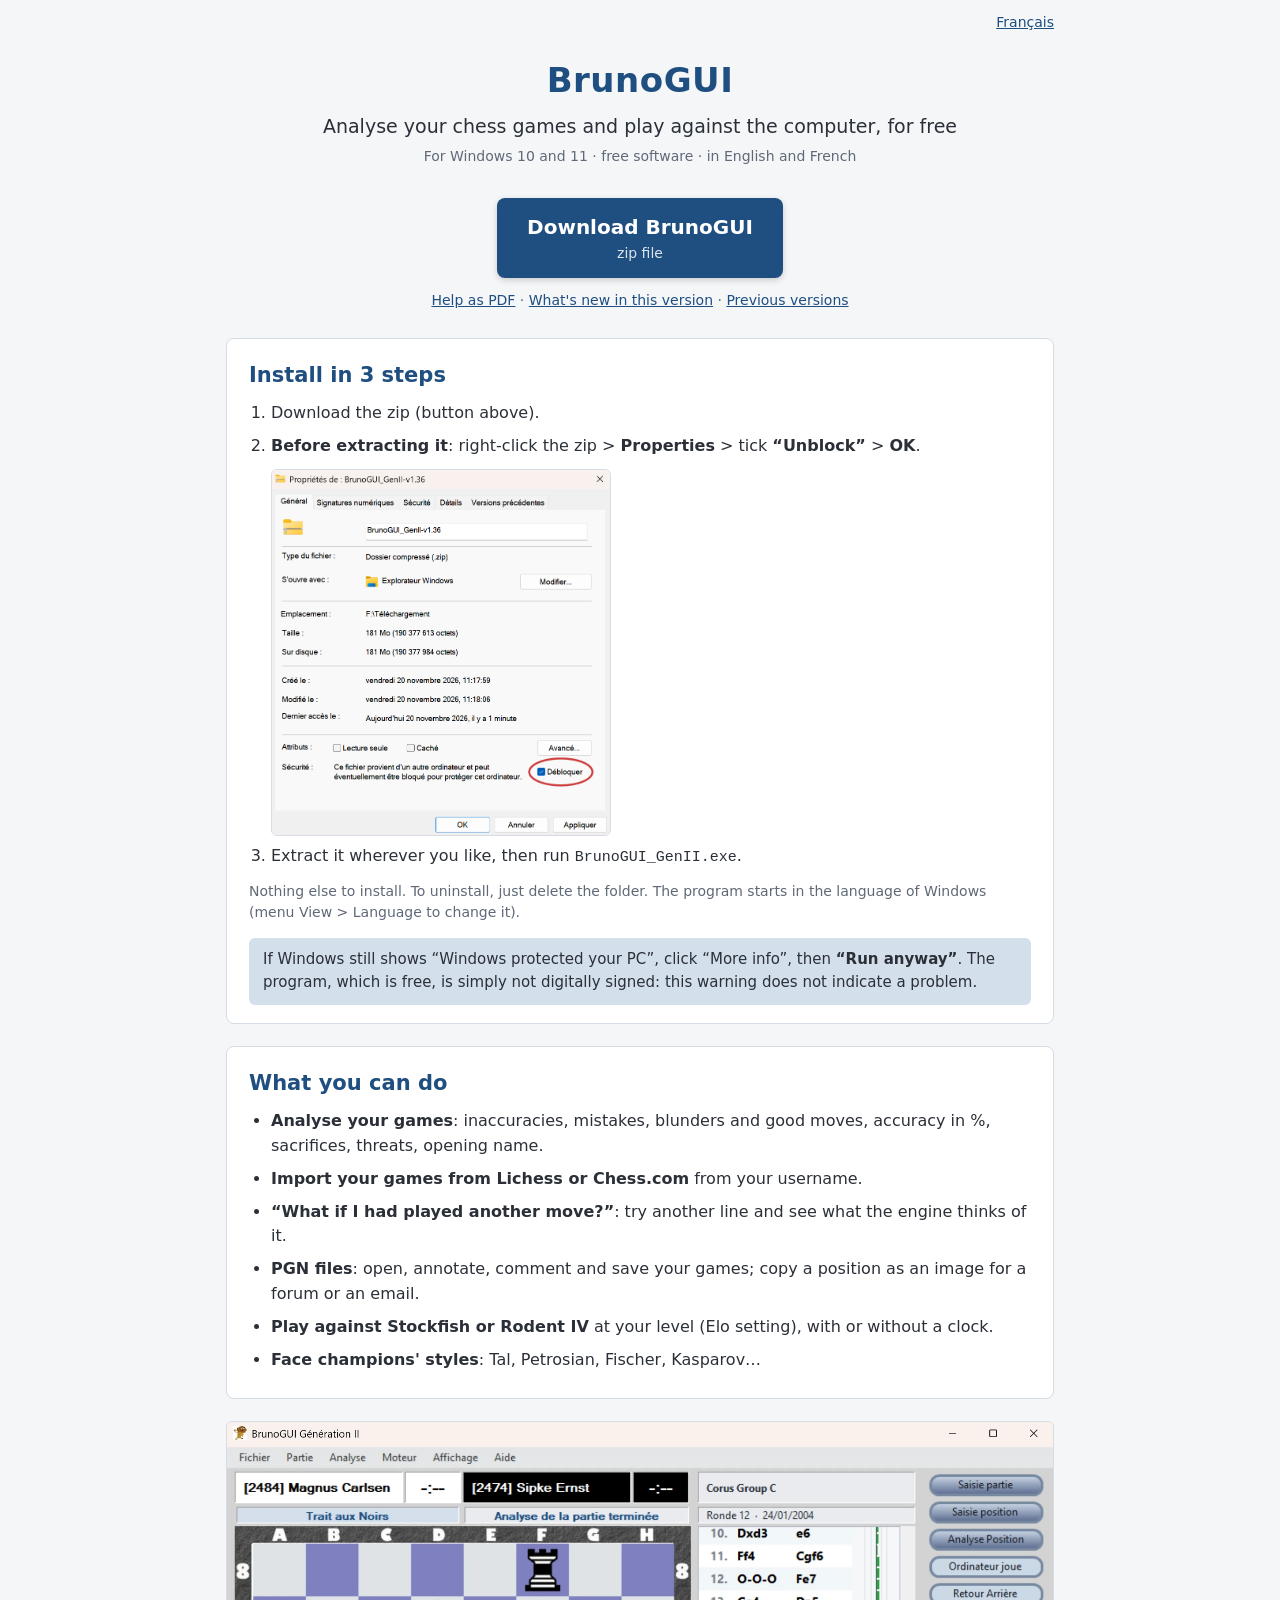
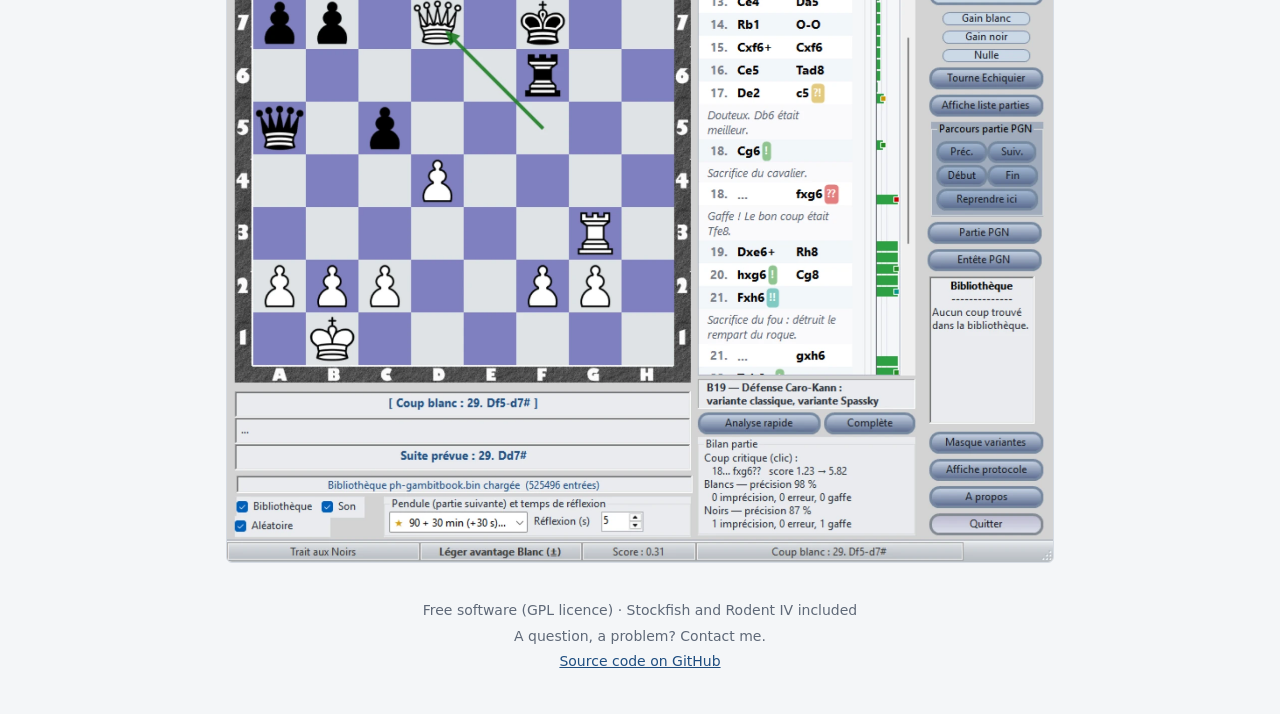
<file: docs/en/index.html>
<!DOCTYPE html>
<html lang="en">
<head>
    <meta charset="utf-8">
    <meta name="viewport" content="width=device-width, initial-scale=1">
    <title>BrunoGUI – chess</title>
    <meta name="description" content="BrunoGUI: analyse your chess games and play against the computer, for free, on Windows.">
    <link rel="stylesheet" href="../site.css">
</head>
<body>
<div class="page">
    <div class="langue"><a href="../">Français</a></div>

    <header>
        <h1>BrunoGUI</h1>
        <p class="sous-titre">Analyse your chess games and play against the computer, for free</p>
        <p class="precisions">For Windows 10 and 11 · free software · in English and French</p>
    </header>

    <div class="telechargement">
        <a class="bouton" id="telecharger" href="https://github.com/Yodachess/BrunoGUI_GenII/releases/latest">Download BrunoGUI<span class="taille">zip file</span></a>
        <div class="liens">
            <a href="https://github.com/Yodachess/BrunoGUI_GenII/releases/latest/download/BrunoGUI_Aide_en.pdf">Help as PDF</a> ·
            <a href="https://github.com/Yodachess/BrunoGUI_GenII/releases/latest">What's new in this version</a> ·
            <a href="https://github.com/Yodachess/BrunoGUI_GenII/releases">Previous versions</a>
        </div>
    </div>

    <section>
        <h2>Install in 3 steps</h2>
        <ol>
            <li>Download the zip (button above).</li>
            <li class="etape"><b>Before extracting it</b>: right-click the zip &gt; <b>Properties</b> &gt; tick <b>“Unblock”</b> &gt; <b>OK</b>.
                <img src="../images/debloquer.png" alt="Zip properties: the Unblock box, bottom right (French Windows shown)" width="855"></li>
            <li>Extract it wherever you like, then run <code>BrunoGUI_GenII.exe</code>.</li>
        </ol>
        <p class="note">Nothing else to install. To uninstall, just delete the folder. The program starts in the language of Windows (menu View &gt; Language to change it).</p>
        <div class="encadre">If Windows still shows “Windows protected your PC”, click “More info”, then <b>“Run anyway”</b>. The program, which is free, is simply not digitally signed: this warning does not indicate a problem.</div>
    </section>

    <section>
        <h2>What you can do</h2>
        <ul>
            <li><b>Analyse your games</b>: inaccuracies, mistakes, blunders and good moves, accuracy in %, sacrifices, threats, opening name.</li>
            <li><b>Import your games from Lichess or Chess.com</b> from your username.</li>
            <li><b>“What if I had played another move?”</b>: try another line and see what the engine thinks of it.</li>
            <li><b>PGN files</b>: open, annotate, comment and save your games; copy a position as an image for a forum or an email.</li>
            <li><b>Play against Stockfish or Rodent IV</b> at your level (Elo setting), with or without a clock.</li>
            <li><b>Face champions' styles</b>: Tal, Petrosian, Fischer, Kasparov…</li>
        </ul>
    </section>

    <div class="capture">
        <img src="../images/fenetre-principale.webp" alt="BrunoGUI main window: the board, the score sheet and the analysis" width="1100">
    </div>

    <footer>
        Free software (GPL licence) · Stockfish and Rodent IV included<br>
        A question, a problem? Contact me.<br>
        <a href="https://github.com/Yodachess/BrunoGUI_GenII">Source code on GitHub</a>
    </footer>
</div>
<script src="../site.js"></script>
</body>
</html>
</file>
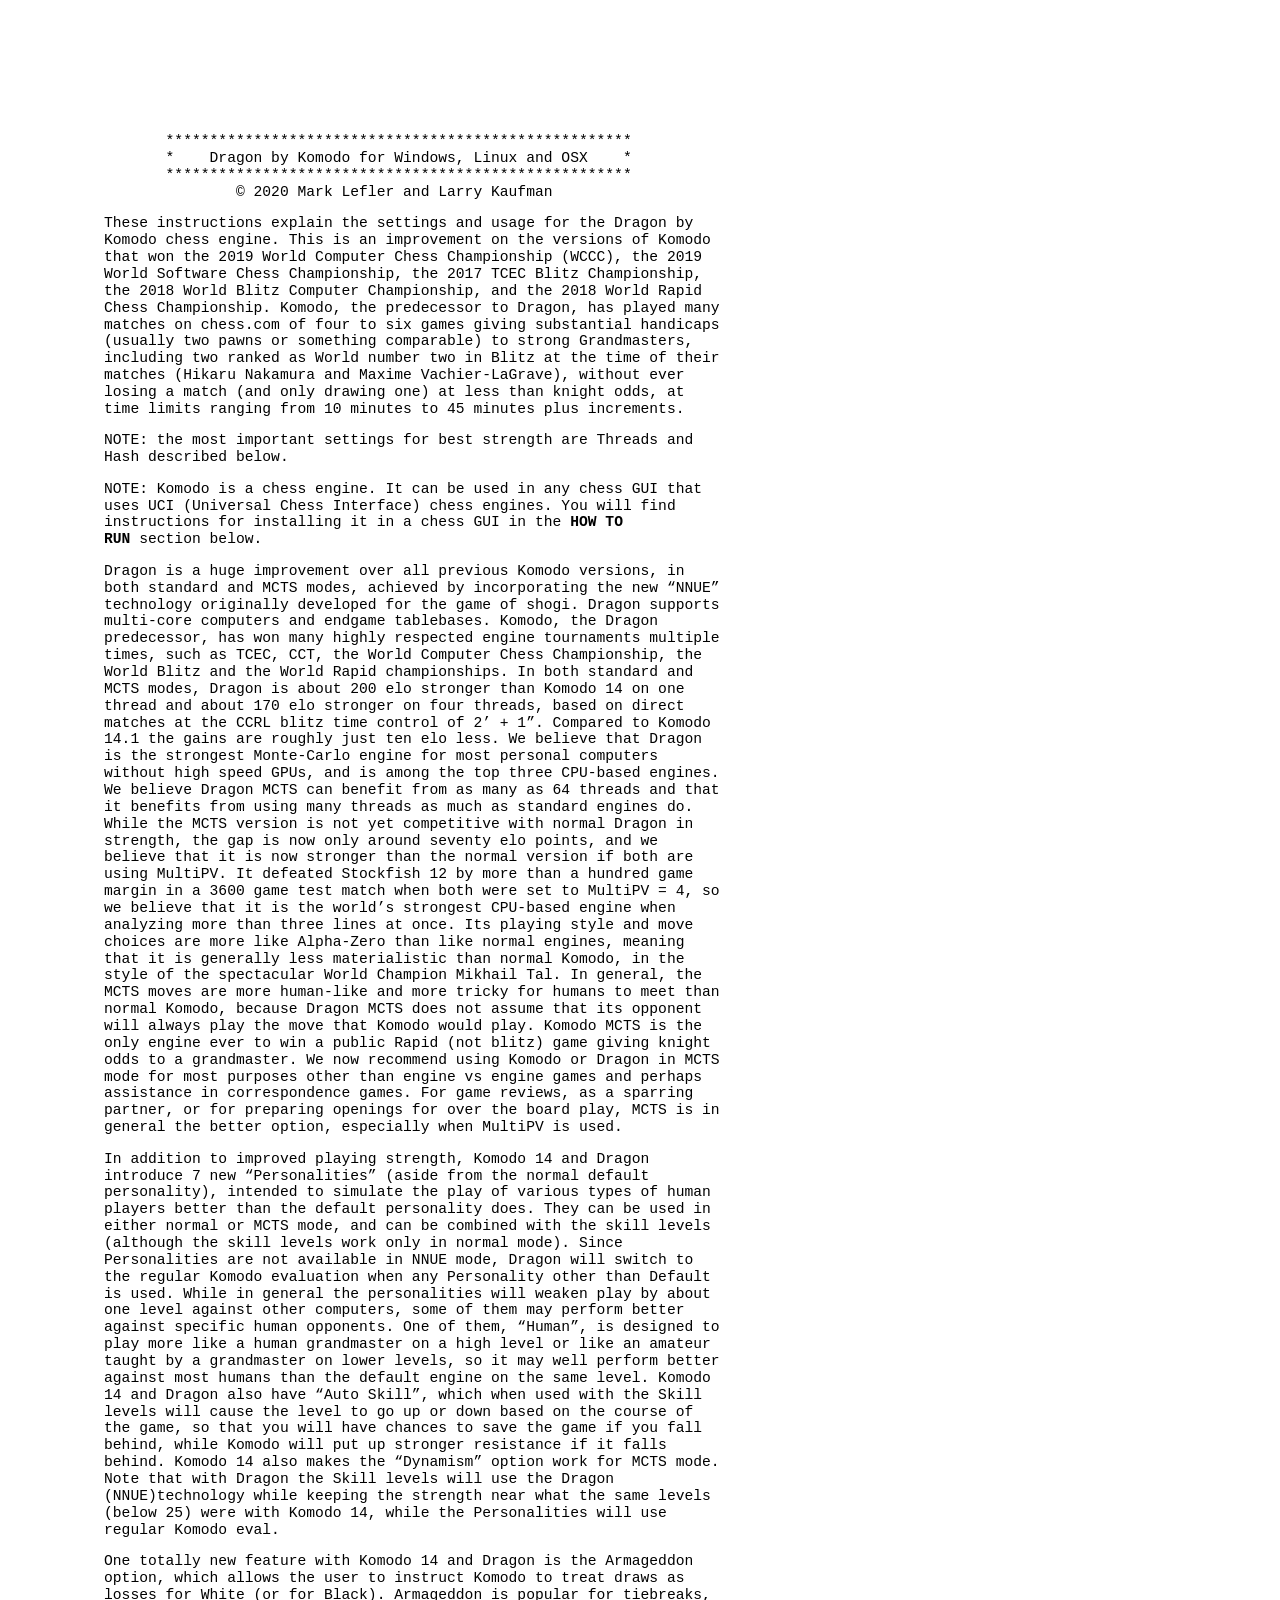
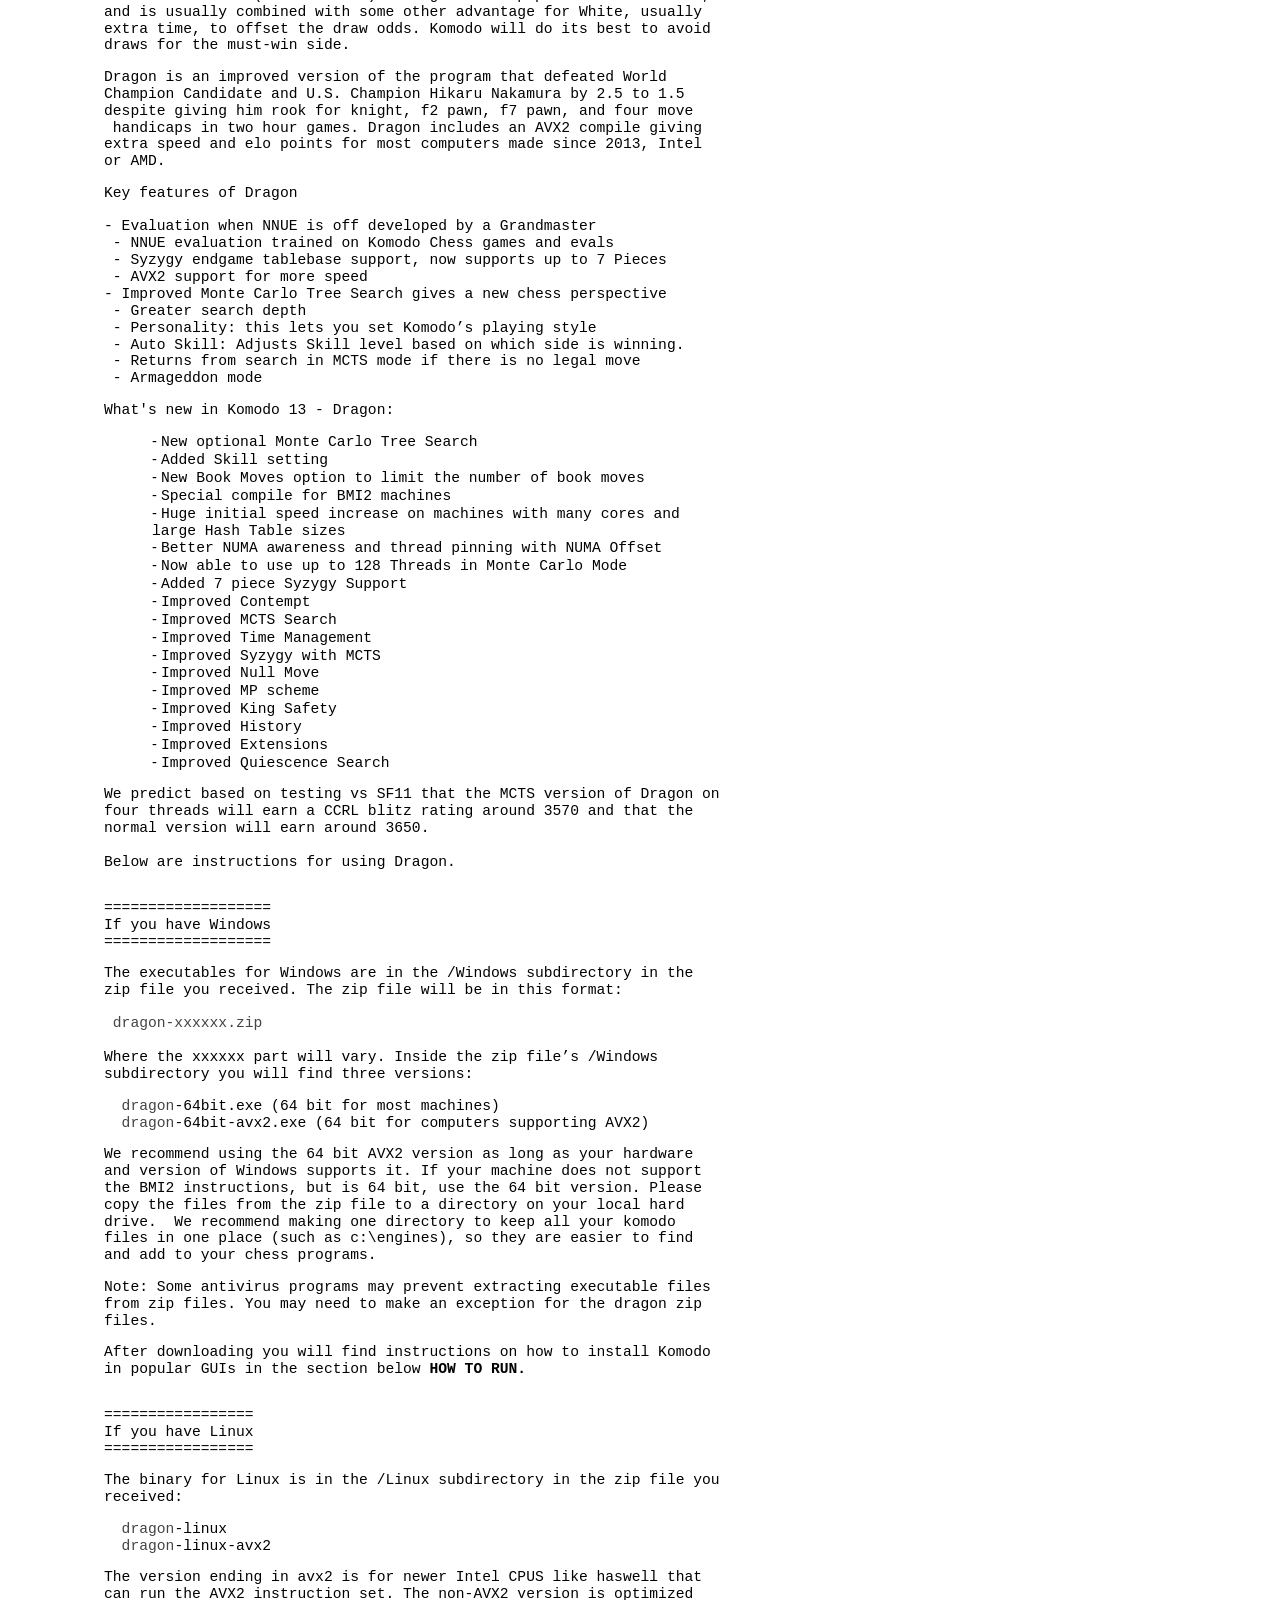
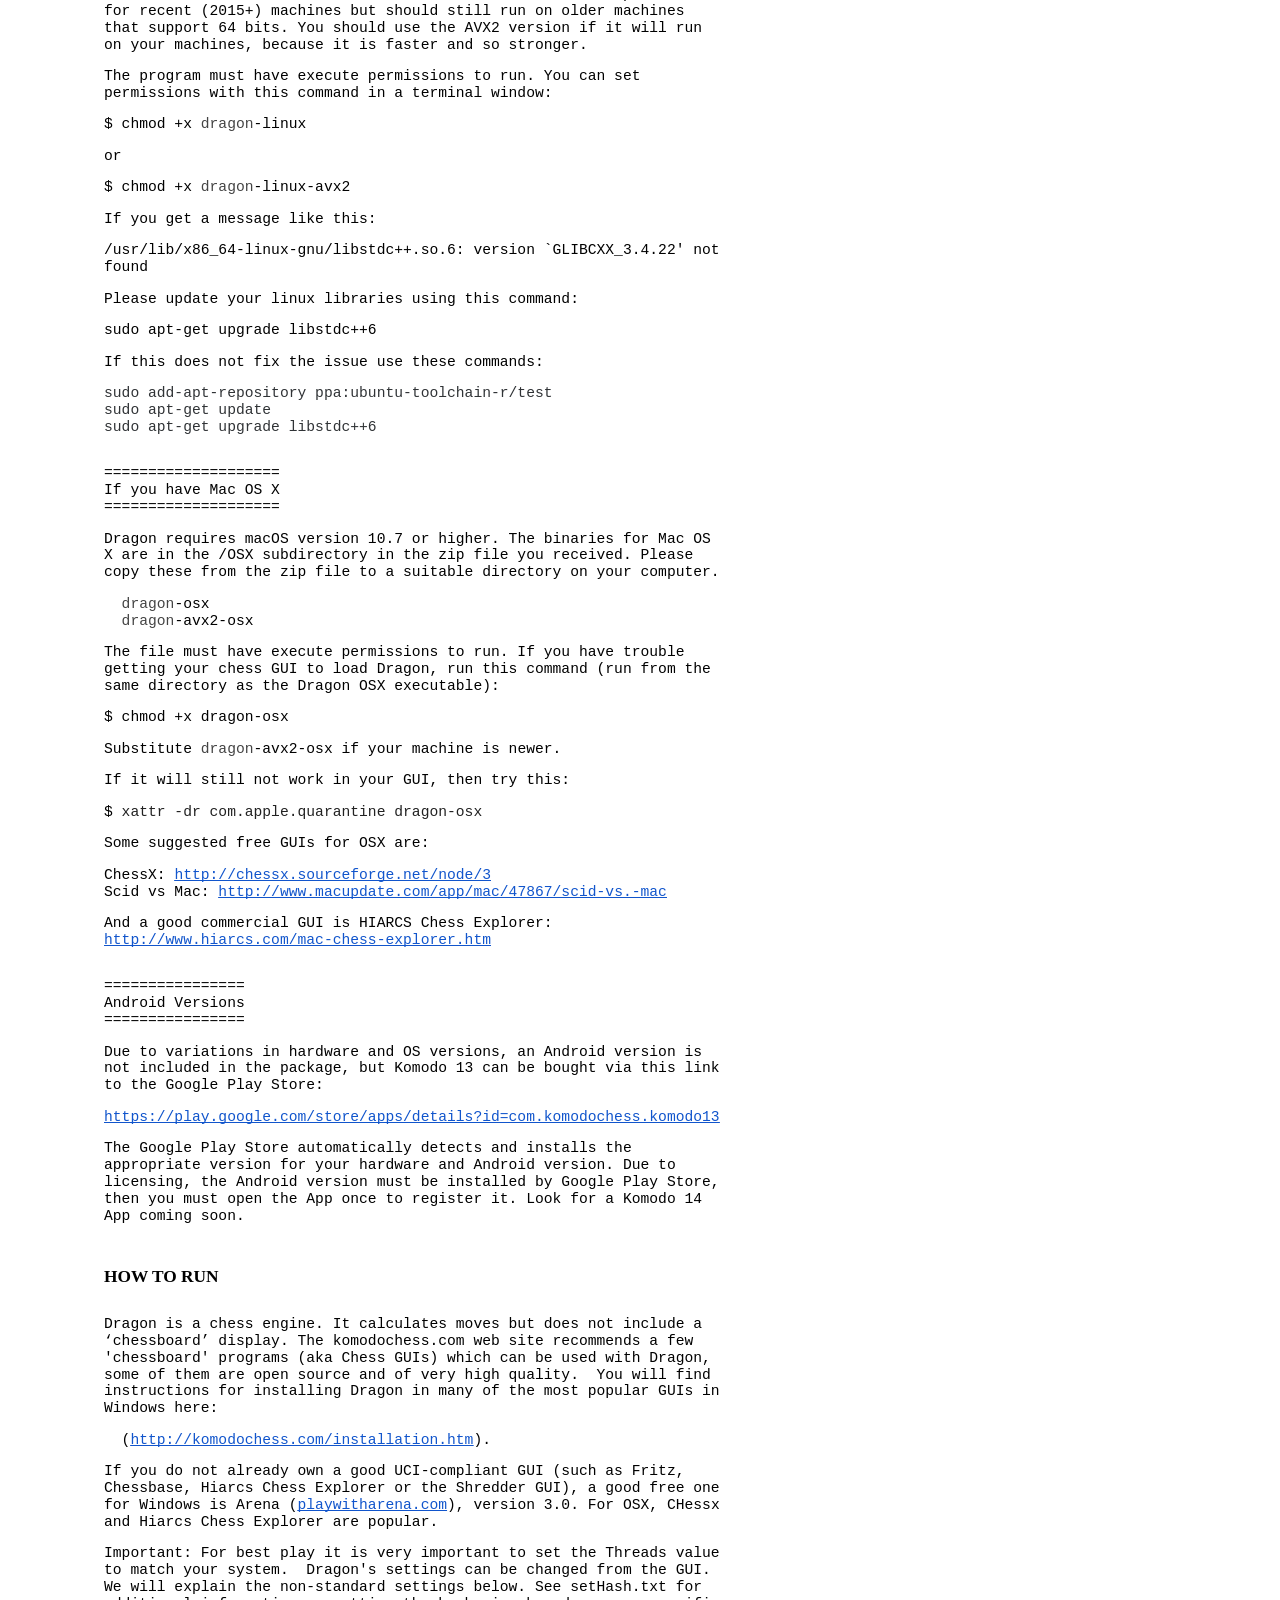
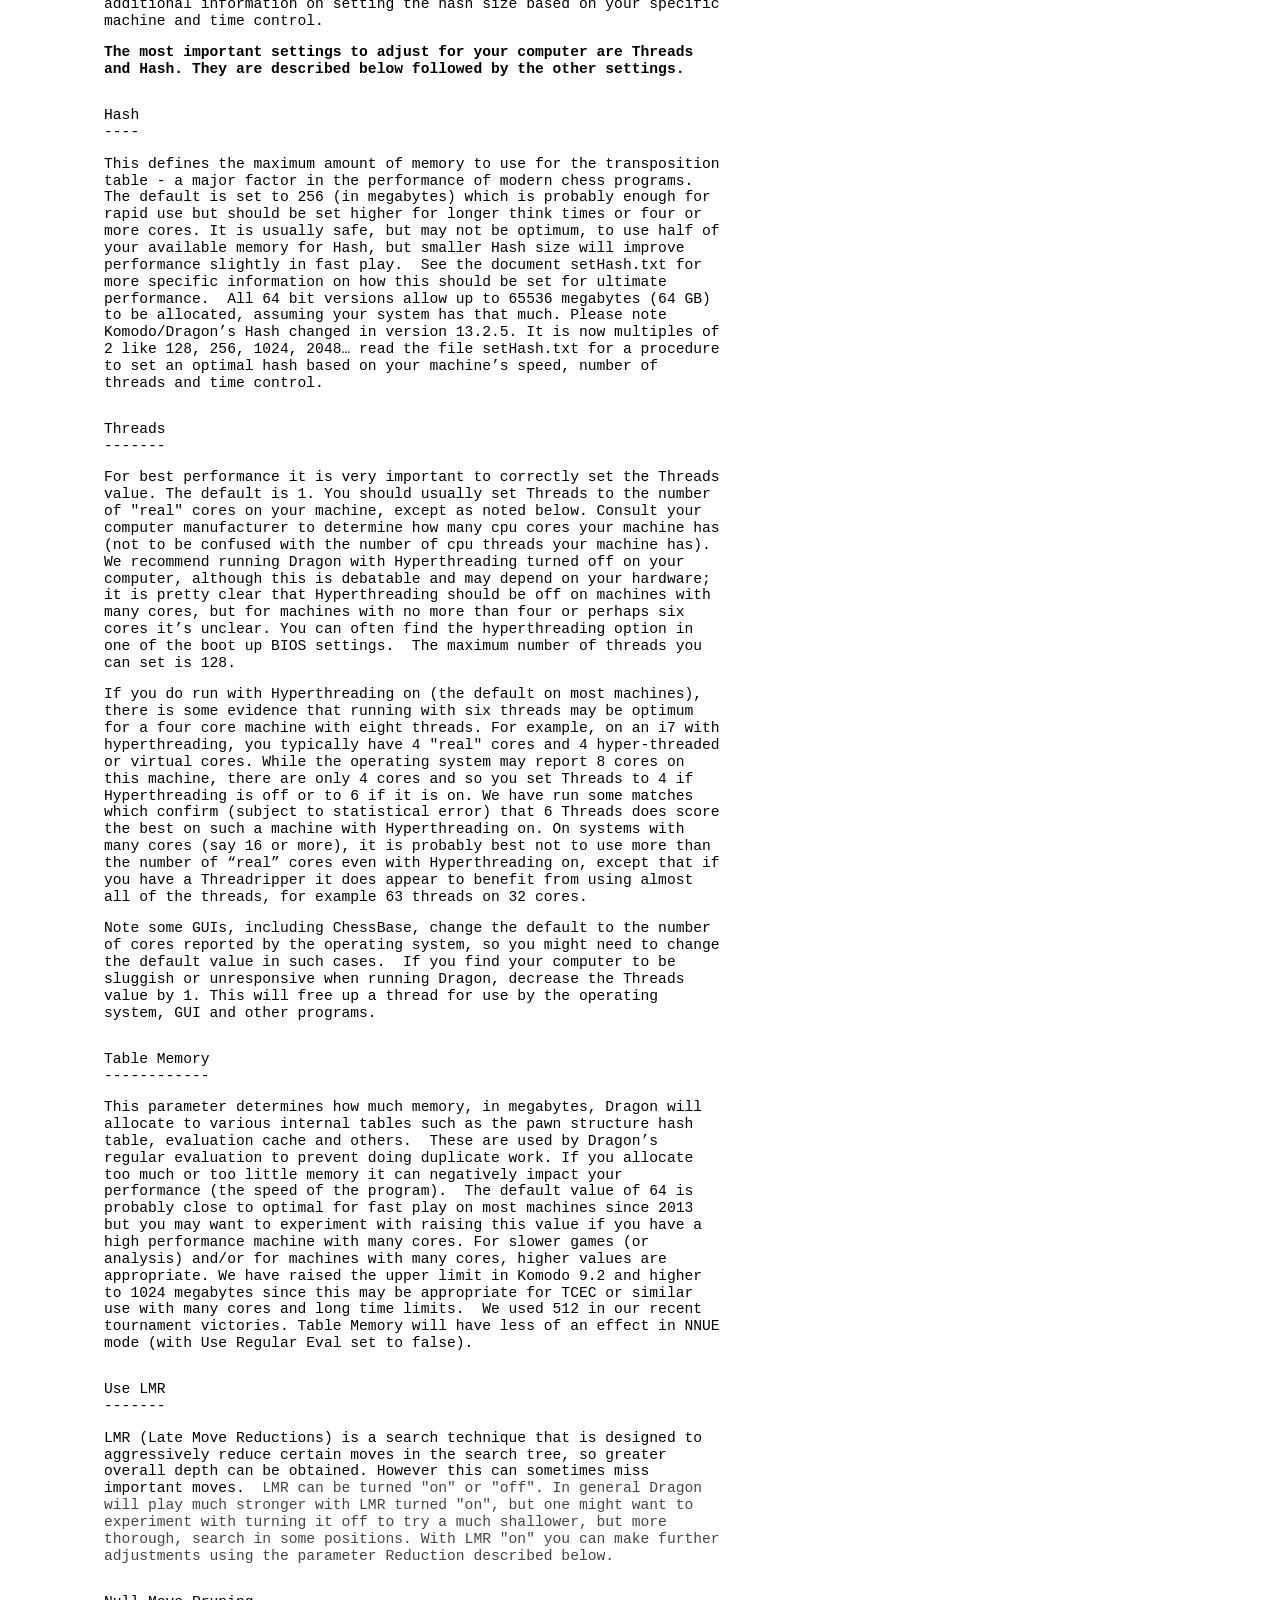
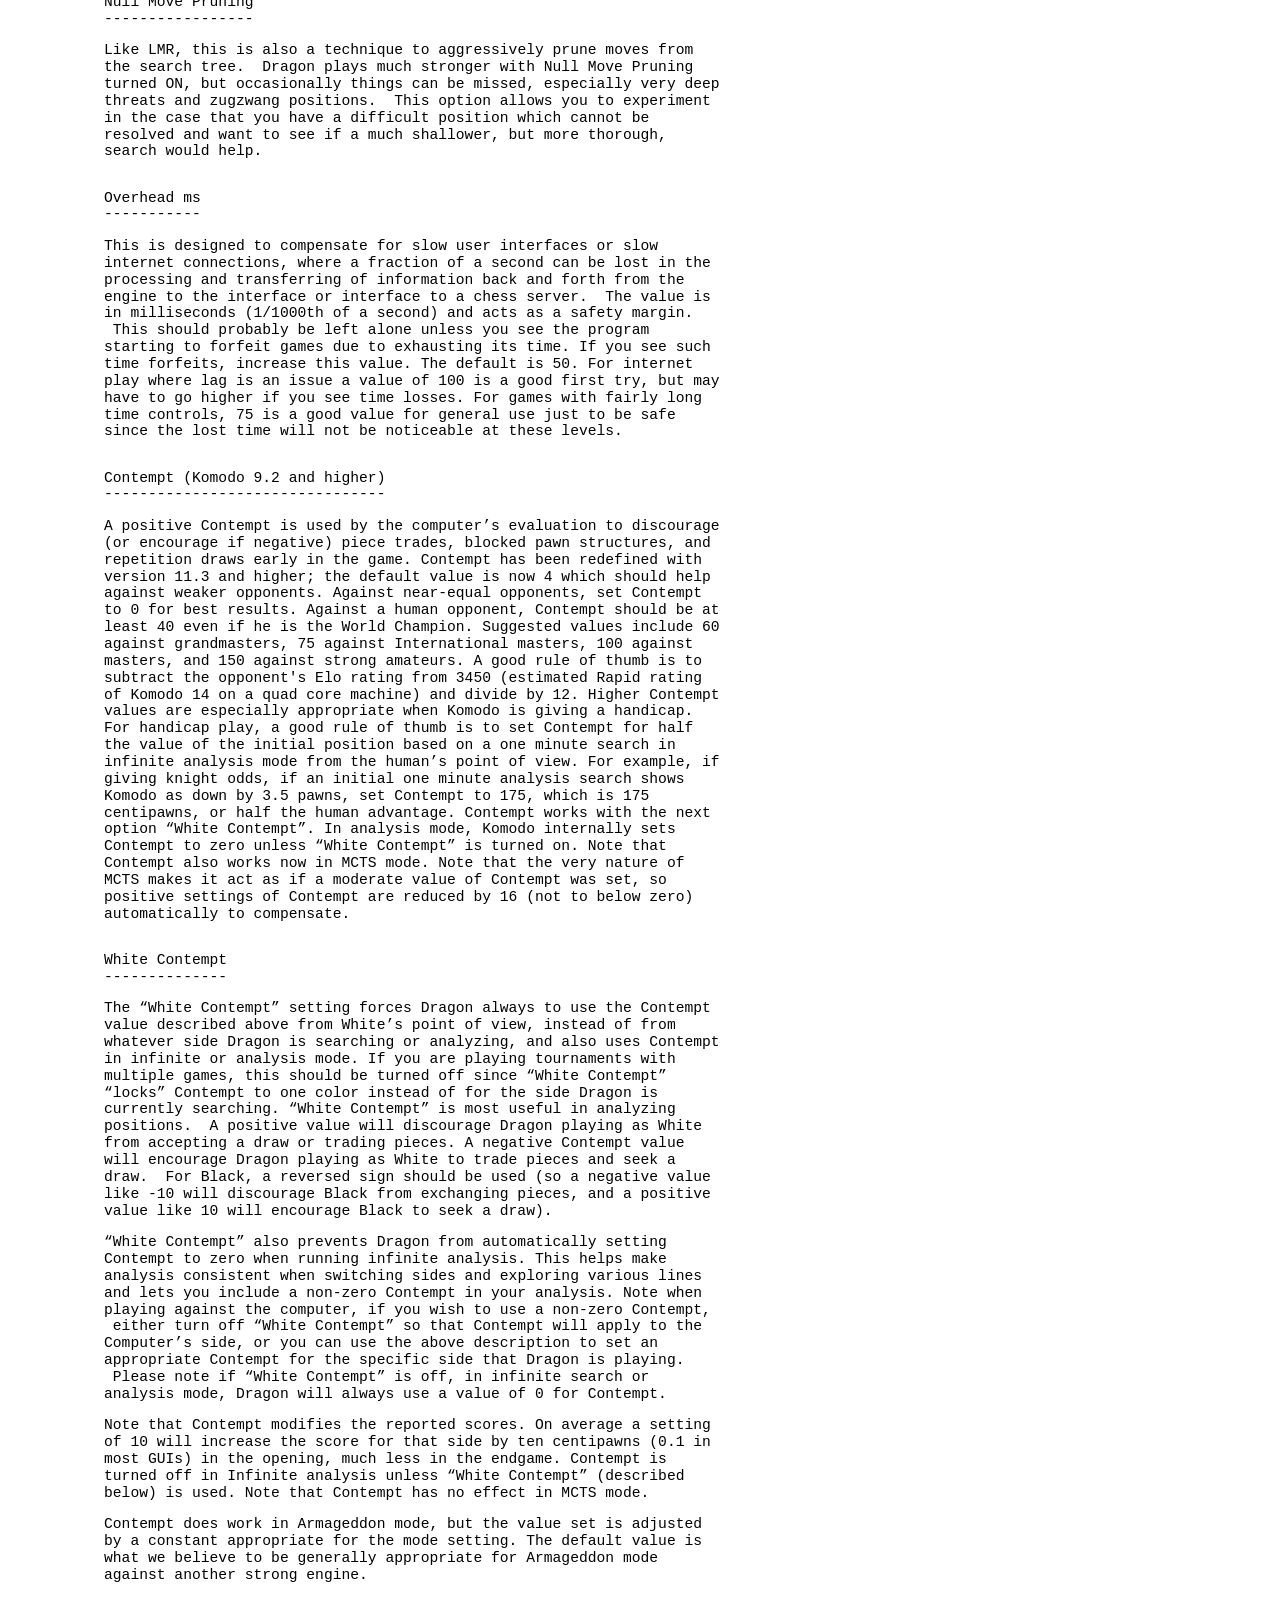
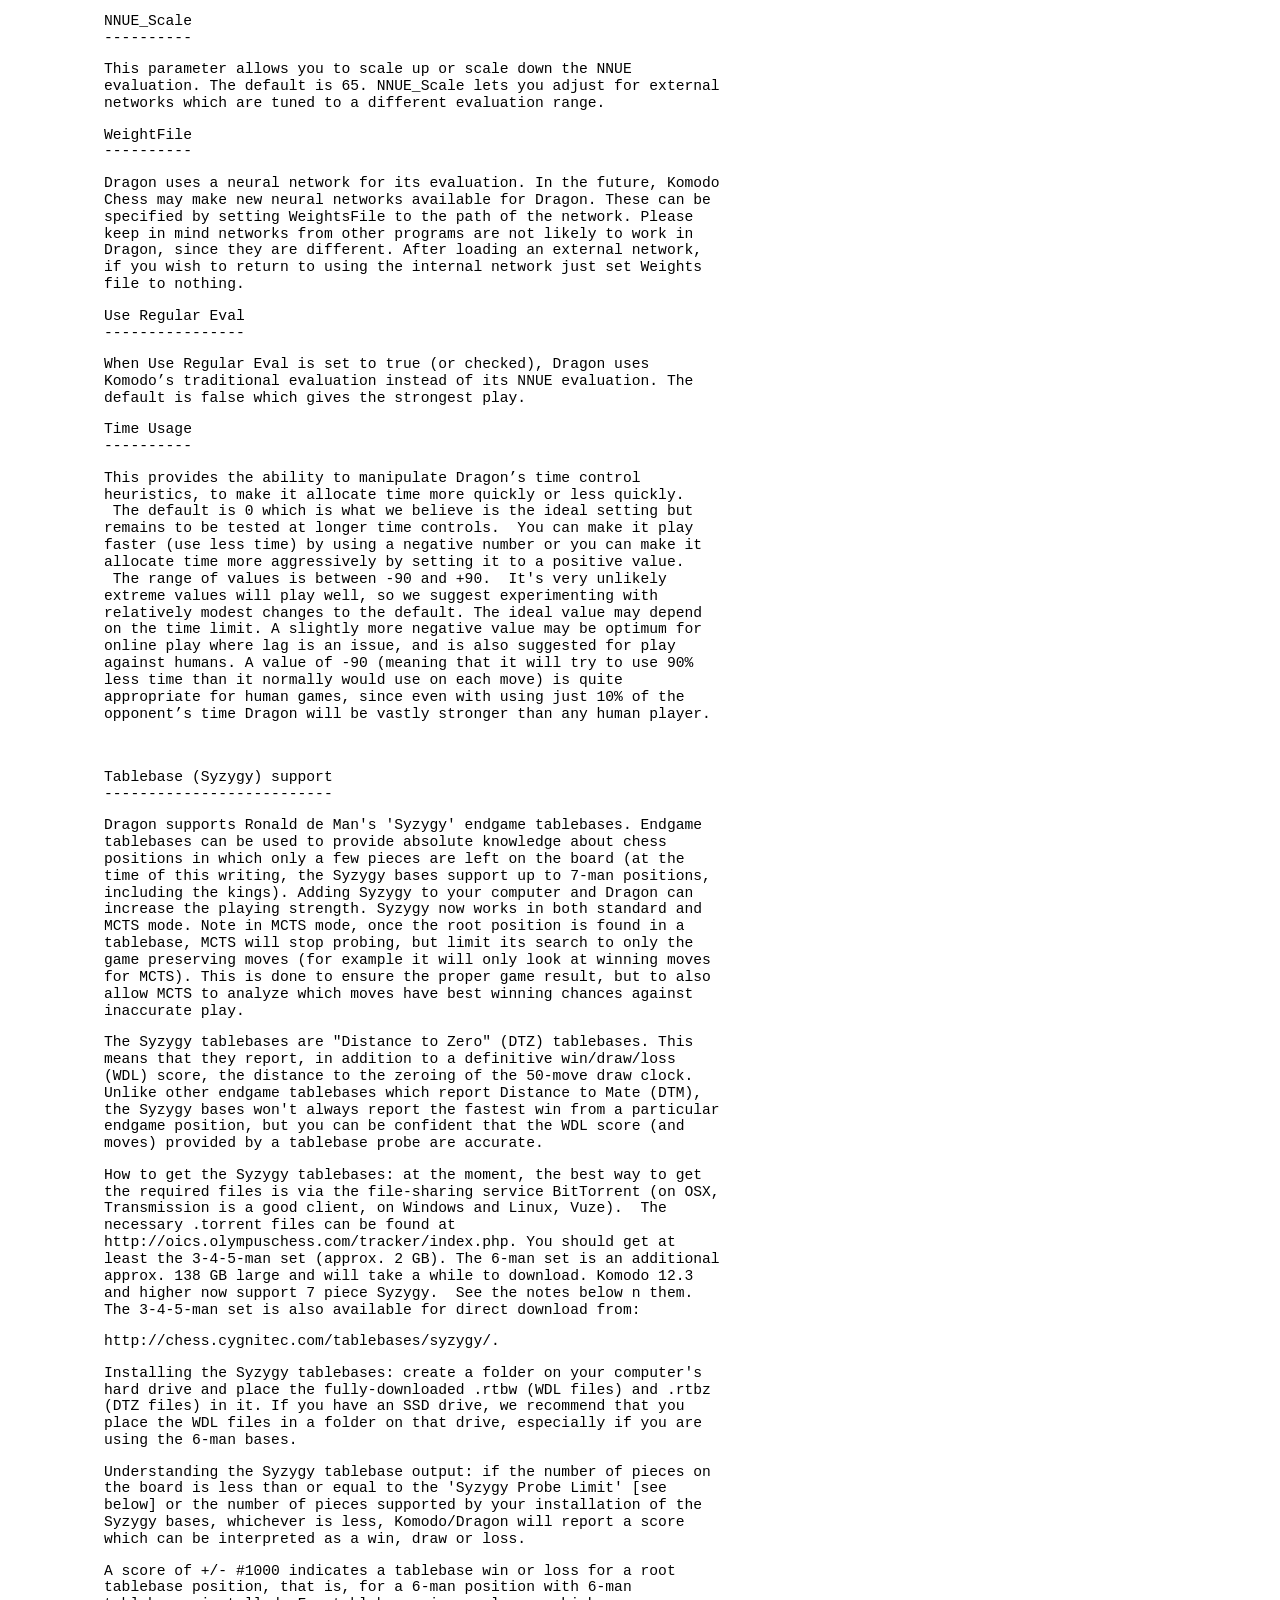
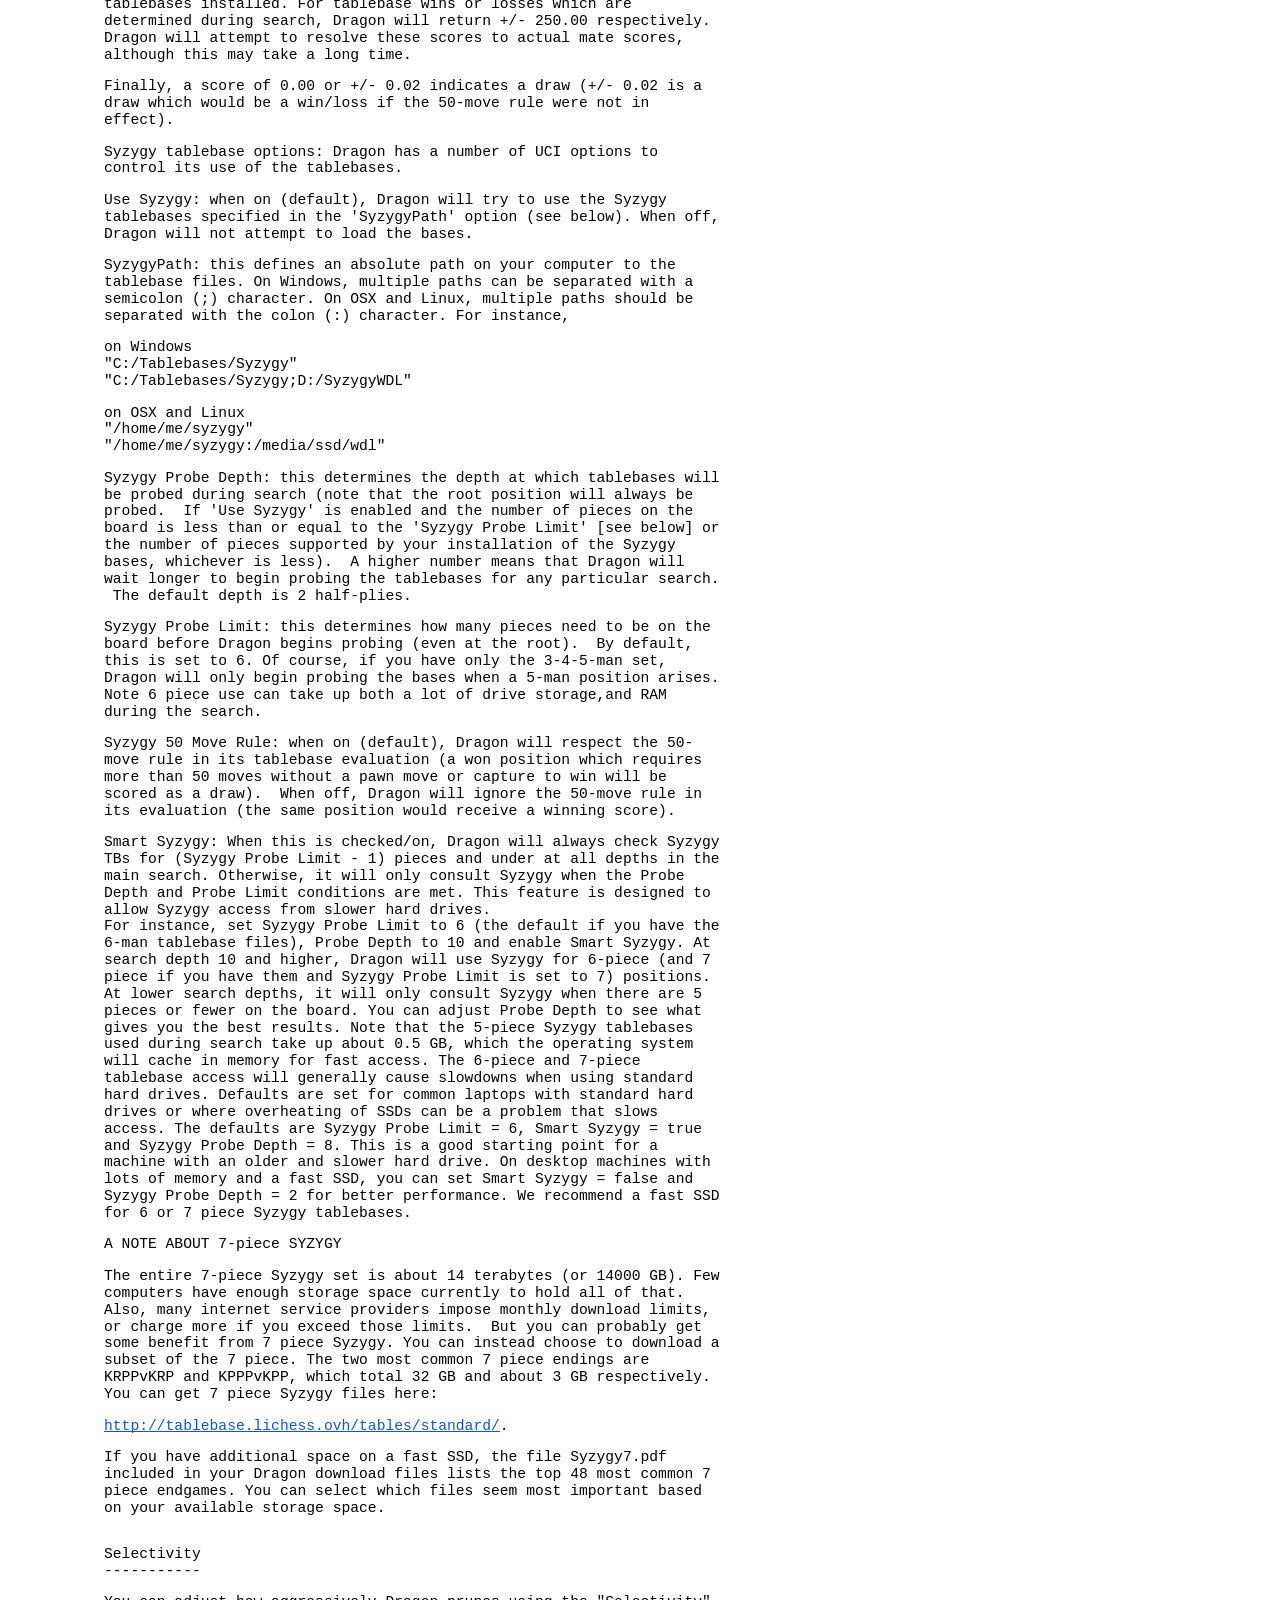
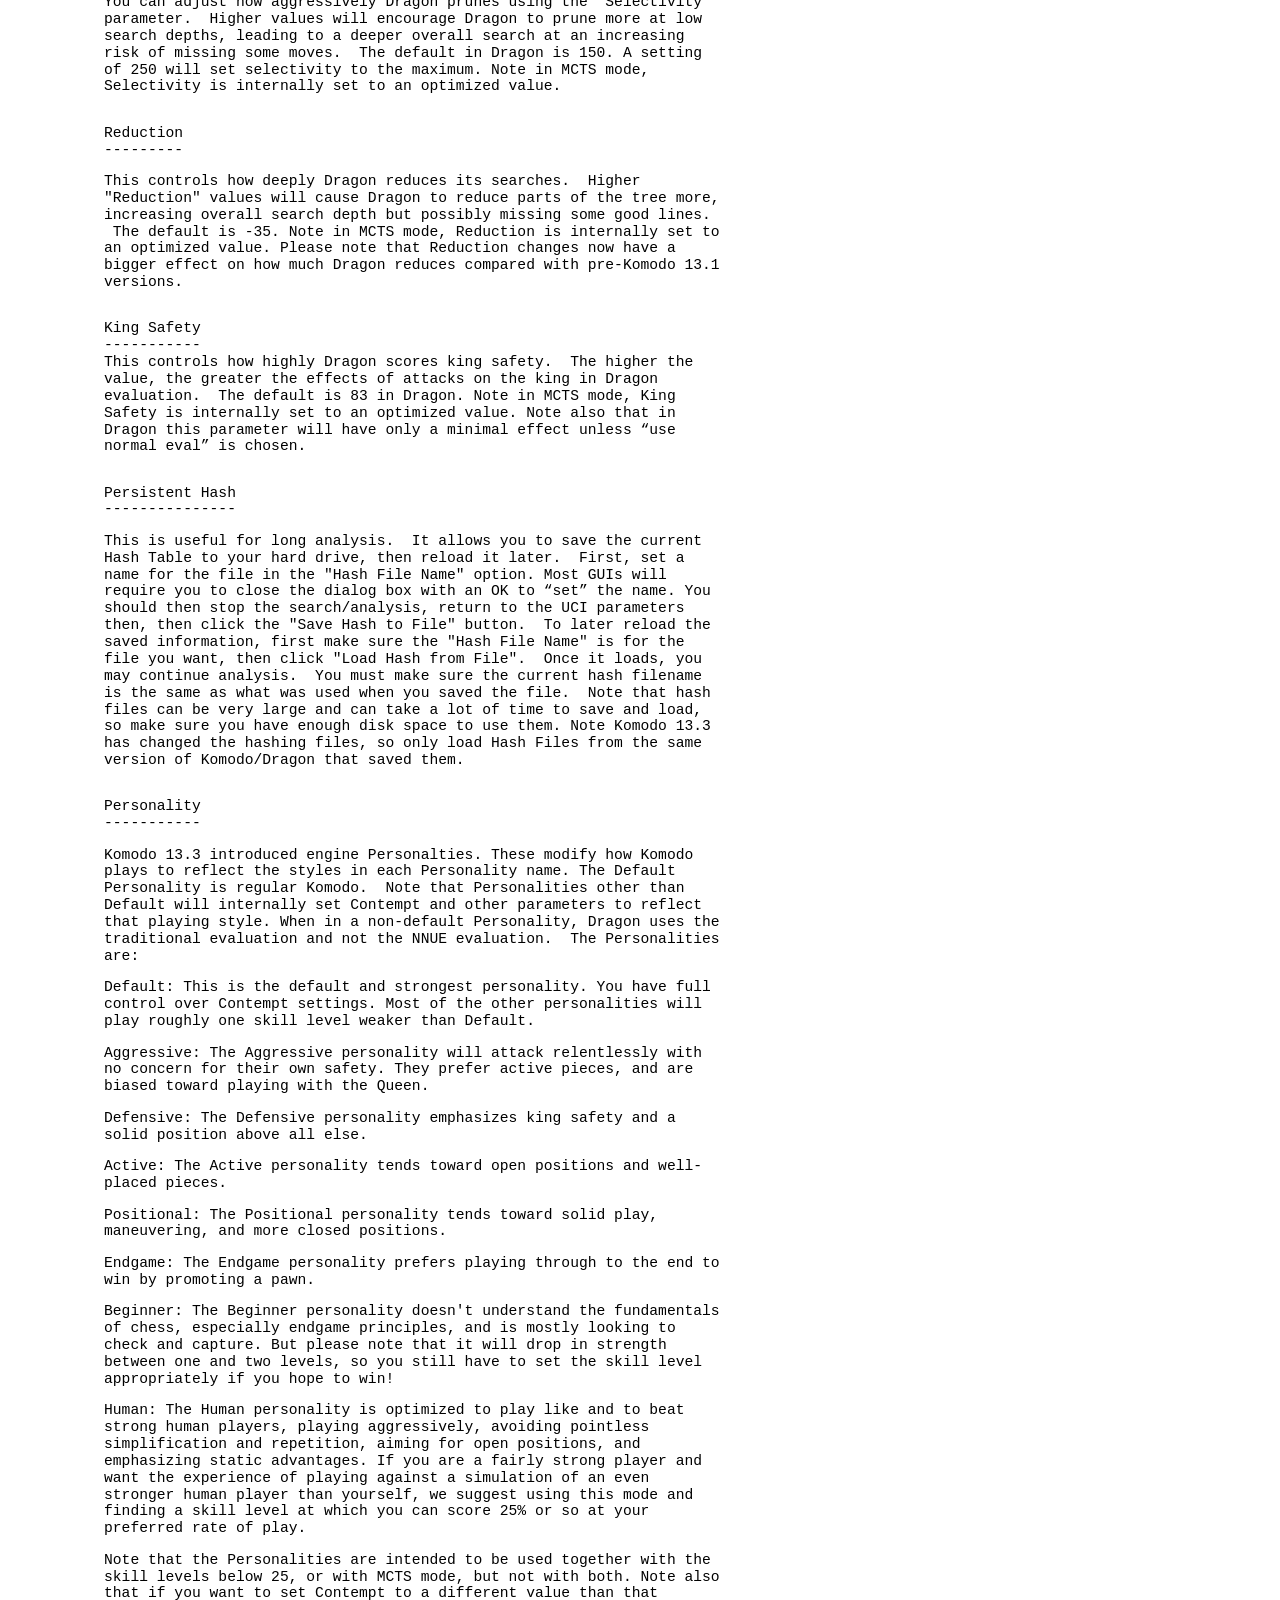
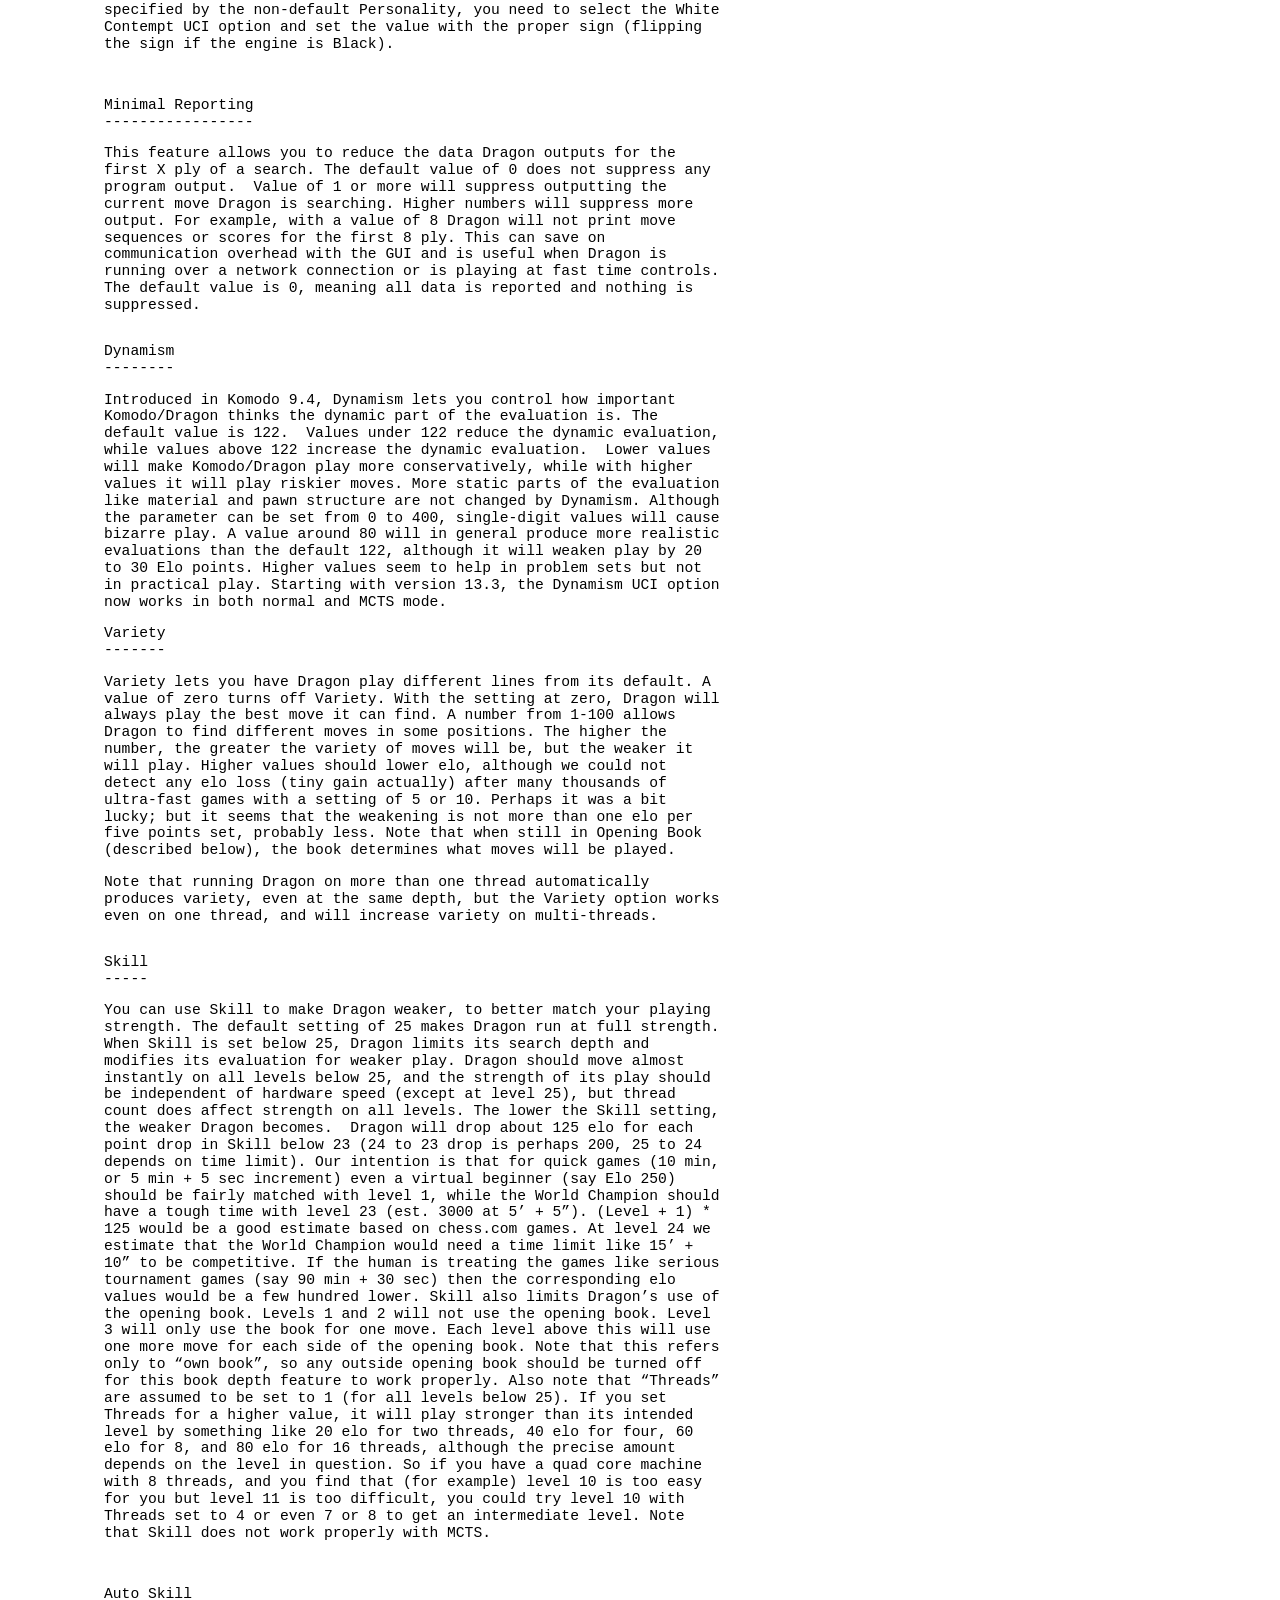
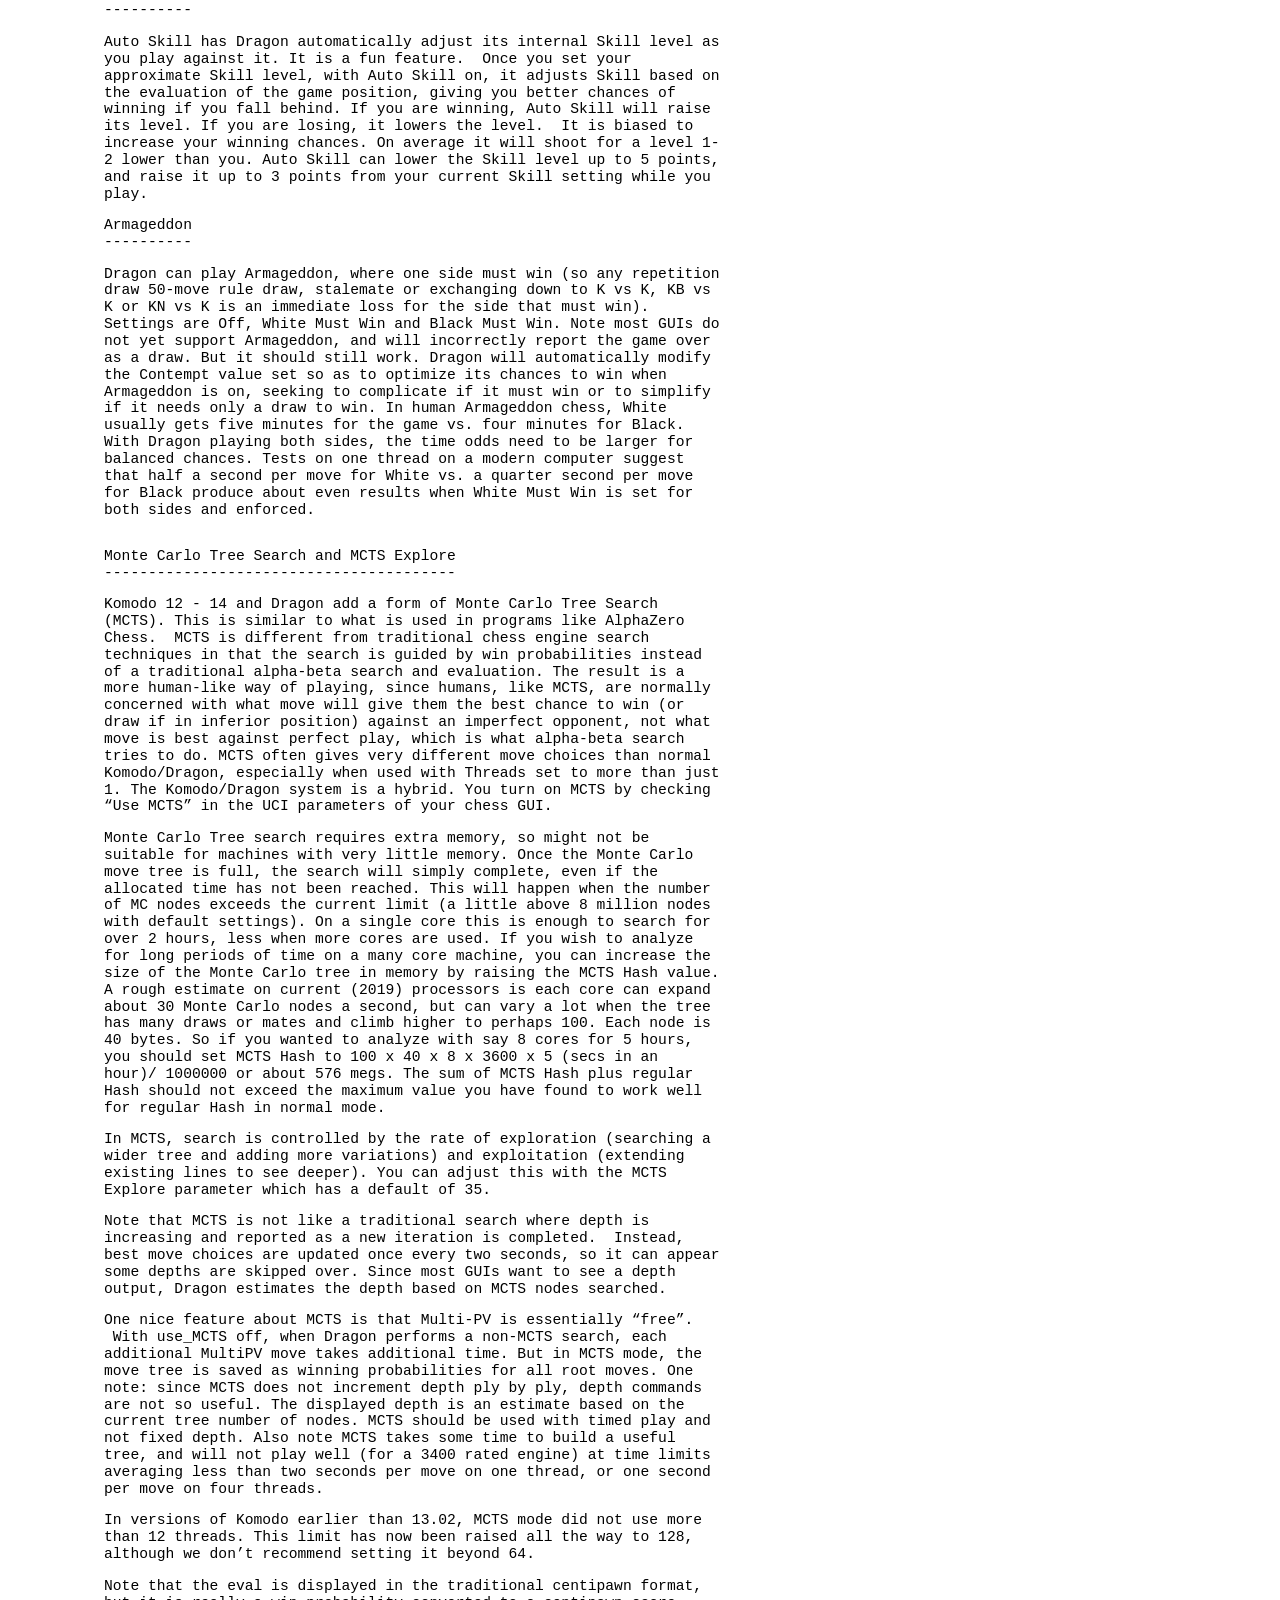
<file: Moteurs_UCI/dragon/READMEDragon.html>
<html><head><meta content="text/html; charset=UTF-8" http-equiv="content-type"><style type="text/css">@import url('https://themes.googleusercontent.com/fonts/css?kit=BnIqpcFAcReH0Tw3JLCcnA');.lst-kix_btsqeoubopss-0>li:before{content:"-  "}.lst-kix_btsqeoubopss-1>li:before{content:"-  "}.lst-kix_btsqeoubopss-2>li:before{content:"-  "}.lst-kix_btsqeoubopss-8>li:before{content:"-  "}ul.lst-kix_nek6dhkwob1c-1{list-style-type:none}ul.lst-kix_nek6dhkwob1c-0{list-style-type:none}ul.lst-kix_nek6dhkwob1c-5{list-style-type:none}ul.lst-kix_nek6dhkwob1c-4{list-style-type:none}ul.lst-kix_nek6dhkwob1c-3{list-style-type:none}ul.lst-kix_nek6dhkwob1c-2{list-style-type:none}ul.lst-kix_nek6dhkwob1c-8{list-style-type:none}ul.lst-kix_nek6dhkwob1c-7{list-style-type:none}ul.lst-kix_nek6dhkwob1c-6{list-style-type:none}.lst-kix_btsqeoubopss-7>li:before{content:"-  "}.lst-kix_btsqeoubopss-5>li:before{content:"-  "}.lst-kix_btsqeoubopss-6>li:before{content:"-  "}.lst-kix_btsqeoubopss-3>li:before{content:"-  "}.lst-kix_btsqeoubopss-4>li:before{content:"-  "}ul.lst-kix_bfgxaidbt4bf-0{list-style-type:none}ul.lst-kix_bfgxaidbt4bf-1{list-style-type:none}ul.lst-kix_btsqeoubopss-0{list-style-type:none}ul.lst-kix_btsqeoubopss-3{list-style-type:none}ul.lst-kix_btsqeoubopss-4{list-style-type:none}ul.lst-kix_btsqeoubopss-1{list-style-type:none}ul.lst-kix_btsqeoubopss-2{list-style-type:none}ul.lst-kix_btsqeoubopss-7{list-style-type:none}ul.lst-kix_btsqeoubopss-8{list-style-type:none}ul.lst-kix_btsqeoubopss-5{list-style-type:none}ul.lst-kix_btsqeoubopss-6{list-style-type:none}ul.lst-kix_i02x84zfpjz2-8{list-style-type:none}ul.lst-kix_i02x84zfpjz2-6{list-style-type:none}ul.lst-kix_i02x84zfpjz2-7{list-style-type:none}ul.lst-kix_i02x84zfpjz2-4{list-style-type:none}ul.lst-kix_i02x84zfpjz2-5{list-style-type:none}ul.lst-kix_i02x84zfpjz2-2{list-style-type:none}ul.lst-kix_i02x84zfpjz2-3{list-style-type:none}ul.lst-kix_i02x84zfpjz2-0{list-style-type:none}ul.lst-kix_i02x84zfpjz2-1{list-style-type:none}.lst-kix_atol3iku7ah9-8>li:before{content:"-  "}ul.lst-kix_atol3iku7ah9-8{list-style-type:none}ul.lst-kix_atol3iku7ah9-6{list-style-type:none}.lst-kix_nek6dhkwob1c-8>li:before{content:"-  "}ul.lst-kix_atol3iku7ah9-7{list-style-type:none}.lst-kix_nek6dhkwob1c-7>li:before{content:"-  "}.lst-kix_atol3iku7ah9-4>li:before{content:"-  "}.lst-kix_nek6dhkwob1c-5>li:before{content:"-  "}.lst-kix_i02x84zfpjz2-8>li:before{content:"-  "}.lst-kix_nek6dhkwob1c-6>li:before{content:"-  "}.lst-kix_atol3iku7ah9-3>li:before{content:"-  "}.lst-kix_i02x84zfpjz2-6>li:before{content:"-  "}.lst-kix_i02x84zfpjz2-7>li:before{content:"-  "}.lst-kix_atol3iku7ah9-0>li:before{content:"-  "}.lst-kix_atol3iku7ah9-2>li:before{content:"-  "}.lst-kix_i02x84zfpjz2-5>li:before{content:"-  "}.lst-kix_atol3iku7ah9-1>li:before{content:"-  "}ul.lst-kix_atol3iku7ah9-4{list-style-type:none}.lst-kix_i02x84zfpjz2-2>li:before{content:"-  "}.lst-kix_i02x84zfpjz2-3>li:before{content:"-  "}ul.lst-kix_atol3iku7ah9-5{list-style-type:none}ul.lst-kix_atol3iku7ah9-2{list-style-type:none}ul.lst-kix_atol3iku7ah9-3{list-style-type:none}ul.lst-kix_atol3iku7ah9-0{list-style-type:none}.lst-kix_i02x84zfpjz2-4>li:before{content:"-  "}ul.lst-kix_atol3iku7ah9-1{list-style-type:none}ul.lst-kix_oppnaa85en68-3{list-style-type:none}.lst-kix_oppnaa85en68-0>li:before{content:"-  "}.lst-kix_oppnaa85en68-1>li:before{content:"-  "}ul.lst-kix_oppnaa85en68-2{list-style-type:none}ul.lst-kix_oppnaa85en68-5{list-style-type:none}ul.lst-kix_oppnaa85en68-4{list-style-type:none}ul.lst-kix_oppnaa85en68-7{list-style-type:none}.lst-kix_i02x84zfpjz2-1>li:before{content:"-  "}.lst-kix_oppnaa85en68-2>li:before{content:"-  "}.lst-kix_oppnaa85en68-3>li:before{content:"-  "}ul.lst-kix_oppnaa85en68-6{list-style-type:none}ul.lst-kix_oppnaa85en68-8{list-style-type:none}.lst-kix_i02x84zfpjz2-0>li:before{content:"-  "}ul.lst-kix_oppnaa85en68-1{list-style-type:none}ul.lst-kix_oppnaa85en68-0{list-style-type:none}.lst-kix_nek6dhkwob1c-3>li:before{content:"-  "}.lst-kix_nek6dhkwob1c-4>li:before{content:"-  "}.lst-kix_atol3iku7ah9-5>li:before{content:"-  "}.lst-kix_nek6dhkwob1c-0>li:before{content:"-  "}.lst-kix_atol3iku7ah9-6>li:before{content:"-  "}.lst-kix_nek6dhkwob1c-1>li:before{content:"-  "}.lst-kix_nek6dhkwob1c-2>li:before{content:"-  "}.lst-kix_atol3iku7ah9-7>li:before{content:"-  "}ul.lst-kix_bfgxaidbt4bf-6{list-style-type:none}.lst-kix_bfgxaidbt4bf-4>li:before{content:"-  "}.lst-kix_bfgxaidbt4bf-5>li:before{content:"-  "}ul.lst-kix_bfgxaidbt4bf-7{list-style-type:none}ul.lst-kix_bfgxaidbt4bf-8{list-style-type:none}ul.lst-kix_bfgxaidbt4bf-2{list-style-type:none}ul.lst-kix_bfgxaidbt4bf-3{list-style-type:none}ul.lst-kix_j2hmfk7ar8ap-8{list-style-type:none}ul.lst-kix_bfgxaidbt4bf-4{list-style-type:none}ul.lst-kix_bfgxaidbt4bf-5{list-style-type:none}ul.lst-kix_j2hmfk7ar8ap-6{list-style-type:none}.lst-kix_bfgxaidbt4bf-8>li:before{content:"-  "}ul.lst-kix_j2hmfk7ar8ap-7{list-style-type:none}.lst-kix_bfgxaidbt4bf-0>li:before{content:"-  "}ul.lst-kix_j2hmfk7ar8ap-4{list-style-type:none}.lst-kix_if0lnqnl2gm7-6>li:before{content:"\0025cf  "}ul.lst-kix_j2hmfk7ar8ap-5{list-style-type:none}ul.lst-kix_j2hmfk7ar8ap-2{list-style-type:none}ul.lst-kix_j2hmfk7ar8ap-3{list-style-type:none}.lst-kix_bfgxaidbt4bf-6>li:before{content:"-  "}.lst-kix_bfgxaidbt4bf-7>li:before{content:"-  "}ul.lst-kix_j2hmfk7ar8ap-0{list-style-type:none}.lst-kix_if0lnqnl2gm7-5>li:before{content:"\0025a0  "}ul.lst-kix_j2hmfk7ar8ap-1{list-style-type:none}ul.lst-kix_if0lnqnl2gm7-5{list-style-type:none}ul.lst-kix_if0lnqnl2gm7-4{list-style-type:none}.lst-kix_oppnaa85en68-8>li:before{content:"-  "}ul.lst-kix_if0lnqnl2gm7-7{list-style-type:none}ul.lst-kix_if0lnqnl2gm7-6{list-style-type:none}ul.lst-kix_if0lnqnl2gm7-1{list-style-type:none}ul.lst-kix_if0lnqnl2gm7-0{list-style-type:none}.lst-kix_oppnaa85en68-6>li:before{content:"-  "}.lst-kix_oppnaa85en68-7>li:before{content:"-  "}ul.lst-kix_if0lnqnl2gm7-3{list-style-type:none}.lst-kix_j2hmfk7ar8ap-0>li:before{content:"-  "}ul.lst-kix_if0lnqnl2gm7-2{list-style-type:none}.lst-kix_if0lnqnl2gm7-7>li:before{content:"\0025cb  "}.lst-kix_j2hmfk7ar8ap-1>li:before{content:"-  "}.lst-kix_oppnaa85en68-4>li:before{content:"-  "}.lst-kix_oppnaa85en68-5>li:before{content:"-  "}.lst-kix_bfgxaidbt4bf-1>li:before{content:"-  "}.lst-kix_if0lnqnl2gm7-8>li:before{content:"\0025a0  "}.lst-kix_bfgxaidbt4bf-2>li:before{content:"-  "}.lst-kix_bfgxaidbt4bf-3>li:before{content:"-  "}.lst-kix_j2hmfk7ar8ap-2>li:before{content:"-  "}.lst-kix_j2hmfk7ar8ap-5>li:before{content:"-  "}.lst-kix_j2hmfk7ar8ap-3>li:before{content:"-  "}.lst-kix_j2hmfk7ar8ap-7>li:before{content:"-  "}.lst-kix_j2hmfk7ar8ap-4>li:before{content:"-  "}.lst-kix_j2hmfk7ar8ap-8>li:before{content:"-  "}ul.lst-kix_if0lnqnl2gm7-8{list-style-type:none}.lst-kix_j2hmfk7ar8ap-6>li:before{content:"-  "}.lst-kix_if0lnqnl2gm7-2>li:before{content:"\0025a0  "}.lst-kix_if0lnqnl2gm7-4>li:before{content:"\0025cb  "}.lst-kix_if0lnqnl2gm7-3>li:before{content:"\0025cf  "}.lst-kix_if0lnqnl2gm7-0>li:before{content:"\0025cf  "}.lst-kix_if0lnqnl2gm7-1>li:before{content:"\0025cb  "}ol{margin:0;padding:0}table td,table th{padding:0}.c2{margin-left:36pt;padding-top:0pt;padding-left:0pt;padding-bottom:0pt;line-height:1.15;orphans:2;widows:2;text-align:left}.c0{color:#000000;font-weight:400;text-decoration:none;vertical-align:baseline;font-size:11pt;font-family:"Courier New";font-style:normal}.c23{color:#000000;font-weight:700;text-decoration:none;vertical-align:baseline;font-size:13pt;font-family:"Trebuchet MS";font-style:normal}.c21{color:#202124;font-weight:700;text-decoration:none;vertical-align:baseline;font-size:13pt;font-family:"Roboto";font-style:normal}.c5{padding-top:10pt;padding-bottom:0pt;line-height:1.15;page-break-after:avoid;orphans:2;widows:2;text-align:left}.c1{padding-top:0pt;padding-bottom:0pt;line-height:1.15;orphans:2;widows:2;text-align:left;height:11pt}.c22{padding-top:0pt;padding-bottom:0pt;line-height:1.4522727272727274;orphans:2;widows:2;text-align:left}.c3{padding-top:0pt;padding-bottom:0pt;line-height:1.15;orphans:2;widows:2;text-align:left}.c19{padding-top:0pt;padding-bottom:0pt;line-height:1.15;orphans:2;widows:2;text-align:center}.c13{color:#000000;text-decoration:none;vertical-align:baseline;font-size:12pt;font-style:normal}.c12{color:#222222;text-decoration:none;vertical-align:baseline;font-size:11pt;font-style:normal}.c6{background-color:#ffffff;-webkit-text-decoration-skip:none;color:#1155cc;text-decoration:underline;text-decoration-skip-ink:none}.c15{text-decoration:none;vertical-align:baseline;font-size:11pt;font-style:normal}.c9{-webkit-text-decoration-skip:none;color:#1155cc;text-decoration:underline;text-decoration-skip-ink:none}.c14{padding-top:0pt;padding-bottom:0pt;line-height:1.15;text-align:left}.c17{color:#000000;font-weight:400;font-family:"Arial"}.c24{color:#000000;font-weight:400;font-family:"Times New Roman"}.c18{font-size:12pt;font-style:italic}.c4{font-weight:400;font-family:"Courier New"}.c11{font-weight:700;font-family:"Courier New"}.c25{max-width:468pt;padding:72pt 72pt 72pt 72pt}.c26{padding:0;margin:0}.c8{color:inherit;text-decoration:inherit}.c27{color:#000000}.c20{color:#222222}.c7{background-color:#ffffff}.c10{color:#444444}.c16{color:#303336}.title{padding-top:0pt;color:#000000;font-size:21pt;padding-bottom:0pt;font-family:"Trebuchet MS";line-height:1.15;page-break-after:avoid;orphans:2;widows:2;text-align:left}.subtitle{padding-top:0pt;color:#666666;font-size:13pt;padding-bottom:10pt;font-family:"Trebuchet MS";line-height:1.15;page-break-after:avoid;font-style:italic;orphans:2;widows:2;text-align:left}li{color:#000000;font-size:11pt;font-family:"Arial"}p{margin:0;color:#000000;font-size:11pt;font-family:"Arial"}h1{padding-top:10pt;color:#000000;font-size:16pt;padding-bottom:0pt;font-family:"Trebuchet MS";line-height:1.15;page-break-after:avoid;orphans:2;widows:2;text-align:left}h2{padding-top:10pt;color:#000000;font-weight:700;font-size:13pt;padding-bottom:0pt;font-family:"Trebuchet MS";line-height:1.15;page-break-after:avoid;orphans:2;widows:2;text-align:left}h3{padding-top:8pt;color:#666666;font-weight:700;font-size:12pt;padding-bottom:0pt;font-family:"Trebuchet MS";line-height:1.15;page-break-after:avoid;orphans:2;widows:2;text-align:left}h4{padding-top:8pt;-webkit-text-decoration-skip:none;color:#666666;text-decoration:underline;font-size:11pt;padding-bottom:0pt;line-height:1.15;page-break-after:avoid;text-decoration-skip-ink:none;font-family:"Trebuchet MS";orphans:2;widows:2;text-align:left}h5{padding-top:8pt;color:#666666;font-size:11pt;padding-bottom:0pt;font-family:"Trebuchet MS";line-height:1.15;page-break-after:avoid;orphans:2;widows:2;text-align:left}h6{padding-top:8pt;color:#666666;font-size:11pt;padding-bottom:0pt;font-family:"Trebuchet MS";line-height:1.15;page-break-after:avoid;font-style:italic;orphans:2;widows:2;text-align:left}</style></head><body><div class="c7 c25"><div><p class="c1"><span class="c15 c17"></span></p></div><p class="c1"><span class="c0"></span></p><p class="c3"><span class="c0">&nbsp; &nbsp; &nbsp; &nbsp;*****************************************************</span></p><p class="c3"><span class="c0">&nbsp; &nbsp; &nbsp; &nbsp;* &nbsp; &nbsp;Dragon by Komodo for Windows, Linux and OSX &nbsp; &nbsp;*</span></p><p class="c3"><span class="c0">&nbsp; &nbsp; &nbsp; &nbsp;*****************************************************</span></p><p class="c3"><span class="c0">&nbsp; &nbsp; &nbsp; &nbsp; &nbsp; &nbsp; &nbsp; &nbsp;&copy; 2020 Mark Lefler and Larry Kaufman</span></p><p class="c1"><span class="c0"></span></p><p class="c3"><span class="c0">These instructions explain the settings and usage for the Dragon by Komodo chess engine. This is an improvement on the versions of Komodo that won the 2019 World Computer Chess Championship (WCCC), the 2019 World Software Chess Championship, the 2017 TCEC Blitz Championship, the 2018 World Blitz Computer Championship, and the 2018 World Rapid Chess Championship. Komodo, the predecessor to Dragon, has played many matches on chess.com of four to six games giving substantial handicaps (usually two pawns or something comparable) to strong Grandmasters, including two ranked as World number two in Blitz at the time of their matches (Hikaru Nakamura and Maxime Vachier-LaGrave), without ever losing a match (and only drawing one) at less than knight odds, at time limits ranging from 10 minutes to 45 minutes plus increments. </span></p><p class="c1"><span class="c0"></span></p><p class="c3"><span class="c0">NOTE: the most important settings for best strength are Threads and Hash described below.</span></p><p class="c1"><span class="c0"></span></p><p class="c3"><span class="c4">NOTE: Komodo is a chess engine. It can be used in any chess GUI that uses UCI (Universal Chess Interface) chess engines. You will find instructions for installing it in a chess GUI in the </span><span class="c11">HOW TO RUN</span><span class="c0">&nbsp;section below.</span></p><p class="c1"><span class="c0"></span></p><p class="c3"><span class="c4">Dragon is a huge improvement over all previous Komodo versions, in both standard and MCTS modes, achieved by incorporating the new &ldquo;NNUE&rdquo; technology originally developed for the game of shogi. Dragon supports multi-core computers and endgame tablebases. Komodo, the Dragon predecessor,</span><span class="c0">&nbsp;has won many highly respected engine tournaments multiple times, such as TCEC, CCT, the World Computer Chess Championship, the World Blitz and the World Rapid championships. In both standard and MCTS modes, Dragon is about 200 elo stronger than Komodo 14 on one thread and about 170 elo stronger on four threads, based on direct matches at the CCRL blitz time control of 2&rsquo; + 1&rdquo;. Compared to Komodo 14.1 the gains are roughly just ten elo less. We believe that Dragon is the strongest Monte-Carlo engine for most personal computers without high speed GPUs, and is among the top three CPU-based engines. We believe Dragon MCTS can benefit from as many as 64 threads and that it benefits from using many threads as much as standard engines do. While the MCTS version is not yet competitive with normal Dragon in strength, the gap is now only around seventy elo points, and we believe that it is now stronger than the normal version if both are using MultiPV. It defeated Stockfish 12 by more than a hundred game margin in a 3600 game test match when both were set to MultiPV = 4, so we believe that it is the world&rsquo;s strongest CPU-based engine when analyzing more than three lines at once. Its playing style and move choices are more like Alpha-Zero than like normal engines, meaning that it is generally less materialistic than normal Komodo, in the style of the spectacular World Champion Mikhail Tal. In general, the MCTS moves are more human-like and more tricky for humans to meet than normal Komodo, because Dragon MCTS does not assume that its opponent will always play the move that Komodo would play. Komodo MCTS is the only engine ever to win a public Rapid (not blitz) game giving knight odds to a grandmaster. We now recommend using Komodo or Dragon in MCTS mode for most purposes other than engine vs engine games and perhaps assistance in correspondence games. For game reviews, as a sparring partner, or for preparing openings for over the board play, MCTS is in general the better option, especially when MultiPV is used. </span></p><p class="c1"><span class="c0"></span></p><p class="c3"><span class="c0">In addition to improved playing strength, Komodo 14 and Dragon introduce 7 new &ldquo;Personalities&rdquo; (aside from the normal default personality), intended to simulate the play of various types of human players better than the default personality does. They can be used in either normal or MCTS mode, and can be combined with the skill levels (although the skill levels work only in normal mode). Since Personalities are not available in NNUE mode, Dragon will switch to the regular Komodo evaluation when any Personality other than Default is used. While in general the personalities will weaken play by about one level against other computers, some of them may perform better against specific human opponents. One of them, &ldquo;Human&rdquo;, is designed to play more like a human grandmaster on a high level or like an amateur taught by a grandmaster on lower levels, so it may well perform better against most humans than the default engine on the same level. Komodo 14 and Dragon also have &ldquo;Auto Skill&rdquo;, which when used with the Skill levels will cause the level to go up or down based on the course of the game, so that you will have chances to save the game if you fall behind, while Komodo will put up stronger resistance if it falls behind. Komodo 14 also makes the &ldquo;Dynamism&rdquo; option work for MCTS mode. Note that with Dragon the Skill levels will use the Dragon (NNUE)technology while keeping the strength near what the same levels (below 25) were with Komodo 14, while the Personalities will use regular Komodo eval. &nbsp; </span></p><p class="c1"><span class="c0"></span></p><p class="c3"><span class="c0">One totally new feature with Komodo 14 and Dragon is the Armageddon option, which allows the user to instruct Komodo to treat draws as losses for White (or for Black). Armageddon is popular for tiebreaks, and is usually combined with some other advantage for White, usually extra time, to offset the draw odds. Komodo will do its best to avoid draws for the must-win side. </span></p><p class="c1"><span class="c0"></span></p><p class="c3"><span class="c0">Dragon is an improved version of the program that defeated World Champion Candidate and U.S. Champion Hikaru Nakamura by 2.5 to 1.5 despite giving him rook for knight, f2 pawn, f7 pawn, and four move &nbsp;handicaps in two hour games. Dragon includes an AVX2 compile giving extra speed and elo points for most computers made since 2013, Intel or AMD. </span></p><p class="c1"><span class="c0"></span></p><p class="c3"><span class="c0">Key features of Dragon</span></p><p class="c3"><span class="c0"><br> - Evaluation when NNUE is off developed by a Grandmaster</span></p><p class="c3"><span class="c0">&nbsp;- NNUE evaluation trained on Komodo Chess games and evals</span></p><p class="c3"><span class="c0">&nbsp;- Syzygy endgame tablebase support, now supports up to 7 Pieces</span></p><p class="c3"><span class="c0">&nbsp;- AVX2 support for more speed<br> - Improved Monte Carlo Tree Search gives a new chess perspective</span></p><p class="c3"><span class="c0">&nbsp;- Greater search depth</span></p><p class="c3"><span class="c0">&nbsp;- Personality: this lets you set Komodo&rsquo;s playing style</span></p><p class="c3"><span class="c0">&nbsp;- Auto Skill: Adjusts Skill level based on which side is winning.</span></p><p class="c3"><span class="c0">&nbsp;- Returns from search in MCTS mode if there is no legal move</span></p><p class="c3"><span class="c0">&nbsp;- Armageddon mode</span></p><p class="c1"><span class="c0"></span></p><p class="c3"><span class="c0">What&#39;s new in Komodo 13 - Dragon: </span></p><p class="c1"><span class="c0"></span></p><ul class="c26 lst-kix_i02x84zfpjz2-0 start"><li class="c2"><span class="c0">New optional Monte Carlo Tree Search</span></li><li class="c2"><span class="c0">Added Skill setting</span></li><li class="c2"><span class="c0">New Book Moves option to limit the number of book moves</span></li><li class="c2"><span class="c0">Special compile for BMI2 machines</span></li><li class="c2"><span class="c0">Huge initial speed increase on machines with many cores and large Hash Table sizes</span></li><li class="c2"><span class="c0">Better NUMA awareness and thread pinning with NUMA Offset</span></li><li class="c2"><span class="c0">Now able to use up to 128 Threads in Monte Carlo Mode</span></li><li class="c2"><span class="c0">Added 7 piece Syzygy Support</span></li></ul><ul class="c26 lst-kix_nek6dhkwob1c-0 start"><li class="c2"><span class="c0">Improved Contempt</span></li><li class="c2"><span class="c0">Improved MCTS Search</span></li><li class="c2"><span class="c0">Improved Time Management</span></li><li class="c2"><span class="c0">Improved Syzygy with MCTS</span></li><li class="c2"><span class="c0">Improved Null Move</span></li><li class="c2"><span class="c0">Improved MP scheme</span></li><li class="c2"><span class="c0">Improved King Safety</span></li><li class="c2"><span class="c0">Improved History</span></li><li class="c2"><span class="c0">Improved Extensions</span></li><li class="c2"><span class="c0">Improved Quiescence Search</span></li></ul><p class="c1"><span class="c0"></span></p><p class="c3"><span class="c0">We predict based on testing vs SF11 that the MCTS version of Dragon on four threads will earn a CCRL blitz rating around 3570 and that the normal version will earn around 3650.</span></p><p class="c3"><span class="c0">&nbsp;</span></p><p class="c3"><span class="c0">Below are instructions for using Dragon.</span></p><p class="c1"><span class="c0"></span></p><p class="c1"><span class="c0"></span></p><p class="c3"><span class="c0">===================</span></p><p class="c3"><span class="c0">If you have Windows</span></p><p class="c3"><span class="c0">===================</span></p><p class="c1"><span class="c0"></span></p><p class="c3"><span class="c0">The executables for Windows are in the /Windows subdirectory in the zip file you received. The zip file will be in this format:</span></p><p class="c1"><span class="c0"></span></p><p class="c22"><span class="c4 c7 c10 c15">&nbsp;dragon-xxxxxx.zip</span></p><p class="c1"><span class="c0"></span></p><p class="c3"><span class="c4">Where the xxxxxx part will vary. Inside the zip file&rsquo;s /Windows subdirectory you</span><span class="c0">&nbsp;will find three versions:</span></p><p class="c1"><span class="c0"></span></p><p class="c3"><span class="c4">&nbsp; </span><span class="c4 c7 c10">dragon</span><span class="c0">-64bit.exe (64 bit for most machines)</span></p><p class="c3"><span class="c4">&nbsp; </span><span class="c4 c7 c10">dragon</span><span class="c0">-64bit-avx2.exe (64 bit for computers supporting AVX2)</span></p><p class="c1"><span class="c0"></span></p><p class="c3"><span class="c0">We recommend using the 64 bit AVX2 version as long as your hardware and version of Windows supports it. If your machine does not support the BMI2 instructions, but is 64 bit, use the 64 bit version. Please copy the files from the zip file to a directory on your local hard drive. &nbsp;We recommend making one directory to keep all your komodo files in one place (such as c:\engines), so they are easier to find and add to your chess programs. </span></p><p class="c1"><span class="c0"></span></p><p class="c3"><span class="c4">Note: S</span><span class="c0">ome antivirus programs may prevent extracting executable files from zip files. You may need to make an exception for the dragon zip files.</span></p><p class="c1"><span class="c0"></span></p><p class="c3"><span class="c4">After downloading you will find instructions on how to install Komodo in popular GUIs in the section below </span><span class="c11">HOW TO RUN.</span></p><p class="c1"><span class="c0"></span></p><p class="c1"><span class="c0"></span></p><p class="c3"><span class="c0">=================</span></p><p class="c3"><span class="c0">If you have Linux</span></p><p class="c3"><span class="c0">=================</span></p><p class="c1"><span class="c0"></span></p><p class="c3"><span class="c0">The binary for Linux is in the /Linux subdirectory in the zip file you received:</span></p><p class="c1"><span class="c0"></span></p><p class="c3"><span class="c4">&nbsp; </span><span class="c4 c7 c10">dragon</span><span class="c0">-linux </span></p><p class="c3"><span class="c4">&nbsp; </span><span class="c4 c7 c10">dragon</span><span class="c0">-linux-avx2</span></p><p class="c1"><span class="c0"></span></p><p class="c3"><span class="c0">The version ending in avx2 is for newer Intel CPUS like haswell that can run the AVX2 instruction set. The non-AVX2 version is optimized for recent (2015+) machines but should still run on older machines that support 64 bits. You should use the AVX2 version if it will run on your machines, because it is faster and so stronger.</span></p><p class="c1"><span class="c0"></span></p><p class="c3"><span class="c0">The program must have execute permissions to run. You can set permissions with this command in a terminal window:</span></p><p class="c1"><span class="c0"></span></p><p class="c3"><span class="c4">$ chmod +x </span><span class="c4 c7 c10">dragon</span><span class="c0">-linux</span></p><p class="c1"><span class="c0"></span></p><p class="c3"><span class="c0">or </span></p><p class="c1"><span class="c0"></span></p><p class="c3"><span class="c4">$ chmod +x </span><span class="c4 c7 c10">dragon</span><span class="c0">-linux-avx2</span></p><p class="c1"><span class="c0"></span></p><p class="c3"><span class="c0">If you get a message like this:</span></p><p class="c1"><span class="c0"></span></p><p class="c3"><span class="c0">/usr/lib/x86_64-linux-gnu/libstdc++.so.6: version `GLIBCXX_3.4.22&#39; not found</span></p><p class="c1"><span class="c0"></span></p><p class="c3"><span class="c0">Please update your linux libraries using this command:</span></p><p class="c1"><span class="c0"></span></p><p class="c3"><span class="c0">sudo apt-get upgrade libstdc++6</span></p><p class="c1"><span class="c0"></span></p><p class="c3"><span class="c0">If this does not fix the issue use these commands:</span></p><p class="c1"><span class="c0"></span></p><p class="c14"><span class="c15 c4 c16">sudo add-apt-repository ppa:ubuntu-toolchain-r/test</span></p><p class="c14"><span class="c15 c4 c16">sudo apt-get update</span></p><p class="c14"><span class="c15 c4 c16">sudo apt-get upgrade libstdc++6</span></p><p class="c1"><span class="c0"></span></p><p class="c1"><span class="c0"></span></p><p class="c3"><span class="c0">====================</span></p><p class="c3"><span class="c0">If you have Mac OS X</span></p><p class="c3"><span class="c0">====================</span></p><p class="c1"><span class="c0"></span></p><p class="c3"><span class="c4">Dragon requires macOS version 10.7</span><span class="c4">&nbsp;or higher. </span><span class="c0">The binaries for Mac OS X are in the /OSX subdirectory in the zip file you received. Please copy these from the zip file to a suitable directory on your computer.</span></p><p class="c1"><span class="c0"></span></p><p class="c3"><span class="c4">&nbsp; </span><span class="c4 c7 c10">dragon</span><span class="c0">-osx</span></p><p class="c3"><span class="c4">&nbsp; </span><span class="c4 c7 c10">dragon</span><span class="c0">-avx2-osx</span></p><p class="c1"><span class="c0"></span></p><p class="c3"><span class="c0">The file must have execute permissions to run. If you have trouble getting your chess GUI to load Dragon, run this command (run from the same directory as the Dragon OSX executable):</span></p><p class="c1"><span class="c0"></span></p><p class="c3"><span class="c0">$ chmod +x dragon-osx</span></p><p class="c1"><span class="c0"></span></p><p class="c3"><span class="c4">Substitute </span><span class="c4 c7 c10">dragon</span><span class="c0">-avx2-osx if your machine is newer.</span></p><p class="c1"><span class="c0"></span></p><p class="c3"><span class="c0">If it will still not work in your GUI, then try this:</span></p><p class="c1"><span class="c0"></span></p><p class="c3"><span class="c4">$ </span><span class="c4 c20 c7">xattr -dr com.apple.quarantine dragon-osx</span></p><p class="c1"><span class="c0"></span></p><p class="c3"><span class="c0">Some suggested free GUIs for OSX are:</span></p><p class="c1"><span class="c0"></span></p><p class="c3"><span class="c4 c7">ChessX: </span><span class="c6 c4"><a class="c8" href="https://www.google.com/url?q=http://chessx.sourceforge.net/node/3&amp;sa=D&amp;ust=1604789262884000&amp;usg=AOvVaw11Ly-GWvz7d7wg4cET3_c1">http://chessx.sourceforge.net/node/3</a></span><span class="c0 c7">&nbsp;</span></p><p class="c3"><span class="c4 c7">Scid vs Mac: </span><span class="c6 c4"><a class="c8" href="https://www.google.com/url?q=http://www.macupdate.com/app/mac/47867/scid-vs.-mac&amp;sa=D&amp;ust=1604789262885000&amp;usg=AOvVaw1dRMazf4vLqxVIM0fUBPLL">http://www.macupdate.com/app/mac/47867/scid-vs.-mac</a></span></p><p class="c1"><span class="c0"></span></p><p class="c3"><span class="c4">And a good commercial GUI i</span><span class="c4">s </span><span class="c4 c7">HIARCS Chess Explorer: </span><span class="c4 c6"><a class="c8" href="https://www.google.com/url?q=http://www.hiarcs.com/mac-chess-explorer.htm&amp;sa=D&amp;ust=1604789262885000&amp;usg=AOvVaw2z7ek-ZTSNUPq7PlwRFwDL">http://www.hiarcs.com/mac-chess-explorer.htm</a></span><span class="c4 c7">&nbsp;</span></p><p class="c1"><span class="c0"></span></p><p class="c1"><span class="c0"></span></p><p class="c3"><span class="c0">================</span></p><p class="c3"><span class="c0">Android Versions</span></p><p class="c3"><span class="c0">================</span></p><p class="c1"><span class="c0"></span></p><p class="c3"><span class="c0">Due to variations in hardware and OS versions, an Android version is not included in the package, but Komodo 13 can be bought via this link to the Google Play Store: </span></p><p class="c1"><span class="c0"></span></p><p class="c3"><span class="c9 c4"><a class="c8" href="https://www.google.com/url?q=https://play.google.com/store/apps/details?id%3Dcom.komodochess.komodo13&amp;sa=D&amp;ust=1604789262887000&amp;usg=AOvVaw2lVbE-UWRw2GOz5YOOXNR0">https://play.google.com/store/apps/details?id=com.komodochess.komodo13</a></span></p><p class="c1"><span class="c0"></span></p><p class="c3"><span class="c0">The Google Play Store automatically detects and installs the appropriate version for your hardware and Android version. Due to licensing, the Android version must be installed by Google Play Store, then you must open the App once to register it. Look for a Komodo 14 App coming soon.</span></p><p class="c1"><span class="c0"></span></p><h2 class="c5" id="h.8wzvi03votw9"><span class="c23">HOW TO RUN</span></h2><p class="c1"><span class="c0"></span></p><p class="c3"><span class="c0">Dragon is a chess engine. It calculates moves but does not include a &lsquo;chessboard&rsquo; display. The komodochess.com web site recommends a few &#39;chessboard&#39; programs (aka Chess GUIs) which can be used with Dragon, some of them are open source and of very high quality. &nbsp;You will find instructions for installing Dragon in many of the most popular GUIs in Windows here:</span></p><p class="c1"><span class="c0"></span></p><p class="c3"><span class="c4">&nbsp; (</span><span class="c9 c4"><a class="c8" href="https://www.google.com/url?q=http://komodochess.com/installation.htm&amp;sa=D&amp;ust=1604789262887000&amp;usg=AOvVaw10ySTfA-wkMHudCxY-XrI_">http://komodochess.com/installation.htm</a></span><span class="c0">). </span></p><p class="c1"><span class="c0"></span></p><p class="c3"><span class="c4">If you do not already own a good UCI-compliant GUI (such as Fritz, Chessbase, Hiarcs Chess Explorer or the Shredder GUI), a good free one for Windows is Arena (</span><span class="c9 c4"><a class="c8" href="https://www.google.com/url?q=http://playwitharena.com&amp;sa=D&amp;ust=1604789262888000&amp;usg=AOvVaw1c3gJ3qeMEZZh-1CkJA_wt">playwitharena.com</a></span><span class="c0">), version 3.0. For OSX, CHessx and Hiarcs Chess Explorer are popular.</span></p><p class="c1"><span class="c0"></span></p><p class="c3"><span class="c0">Important: For best play it is very important to set the Threads value to match your system. &nbsp;Dragon&#39;s settings can be changed from the GUI. We will explain the non-standard settings below. See setHash.txt for additional information on setting the hash size based on your specific machine and time control.</span></p><p class="c1"><span class="c0"></span></p><p class="c3"><span class="c15 c11 c27">The most important settings to adjust for your computer are Threads and Hash. They are described below followed by the other settings.</span></p><p class="c1"><span class="c0"></span></p><p class="c1"><span class="c0"></span></p><p class="c3"><span class="c0">Hash</span></p><p class="c3"><span class="c0">----</span></p><p class="c1"><span class="c0"></span></p><p class="c3"><span class="c0">This defines the maximum amount of memory to use for the transposition table - a major factor in the performance of modern chess programs. The default is set to 256 (in megabytes) which is probably enough for rapid use but should be set higher for longer think times or four or more cores. It is usually safe, but may not be optimum, to use half of your available memory for Hash, but smaller Hash size will improve performance slightly in fast play. &nbsp;See the document setHash.txt for more specific information on how this should be set for ultimate performance. &nbsp;All 64 bit versions allow up to 65536 megabytes (64 GB) to be allocated, assuming your system has that much. Please note Komodo/Dragon&rsquo;s Hash changed in version 13.2.5. It is now multiples of 2 like 128, 256, 1024, 2048&hellip; read the file setHash.txt for a procedure to set an optimal hash based on your machine&rsquo;s speed, number of threads and time control.</span></p><p class="c1"><span class="c0"></span></p><p class="c1"><span class="c0"></span></p><p class="c3"><span class="c0">Threads</span></p><p class="c3"><span class="c0">-------</span></p><p class="c1"><span class="c0"></span></p><p class="c3"><span class="c0">For best performance it is very important to correctly set the Threads value. The default is 1. You should usually set Threads to the number of &quot;real&quot; cores on your machine, except as noted below. Consult your computer manufacturer to determine how many cpu cores your machine has (not to be confused with the number of cpu threads your machine has). We recommend running Dragon with Hyperthreading turned off on your computer, although this is debatable and may depend on your hardware; it is pretty clear that Hyperthreading should be off on machines with many cores, but for machines with no more than four or perhaps six cores it&rsquo;s unclear. You can often find the hyperthreading option in one of the boot up BIOS settings. &nbsp;The maximum number of threads you can set is 128.</span></p><p class="c1"><span class="c0"></span></p><p class="c3"><span class="c0">If you do run with Hyperthreading on (the default on most machines), there is some evidence that running with six threads may be optimum for a four core machine with eight threads. For example, on an i7 with hyperthreading, you typically have 4 &quot;real&quot; cores and 4 hyper-threaded or virtual cores. While the operating system may report 8 cores on this machine, there are only 4 cores and so you set Threads to 4 if Hyperthreading is off or to 6 if it is on. We have run some matches which confirm (subject to statistical error) that 6 Threads does score the best on such a machine with Hyperthreading on. On systems with many cores (say 16 or more), it is probably best not to use more than the number of &ldquo;real&rdquo; cores even with Hyperthreading on, except that if you have a Threadripper it does appear to benefit from using almost all of the threads, for example 63 threads on 32 cores. </span></p><p class="c1"><span class="c0"></span></p><p class="c3"><span class="c0">Note some GUIs, including ChessBase, change the default to the number of cores reported by the operating system, so you might need to change the default value in such cases. &nbsp;If you find your computer to be sluggish or unresponsive when running Dragon, decrease the Threads value by 1. This will free up a thread for use by the operating system, GUI and other programs.</span></p><p class="c1"><span class="c0"></span></p><p class="c1"><span class="c0"></span></p><p class="c3"><span class="c0">Table Memory</span></p><p class="c3"><span class="c0">------------</span></p><p class="c1"><span class="c0"></span></p><p class="c3"><span class="c4">This parameter determines how much memory, in megabytes, Dragon will allocate to various internal tables such as the pawn structure hash table, evaluation cache and others. &nbsp;These are used by Dragon&rsquo;s regular evaluation to prevent doing duplicate work. If you allocate too much or too little memory </span><span class="c4 c7">it can negatively impact your performance (the speed of the program)</span><span class="c0">. &nbsp;The default value of 64 is probably close to optimal for fast play on most machines since 2013 but you may want to experiment with raising this value if you have a high performance machine with many cores. For slower games (or analysis) and/or for machines with many cores, higher values are appropriate. We have raised the upper limit in Komodo 9.2 and higher to 1024 megabytes since this may be appropriate for TCEC or similar use with many cores and long time limits. &nbsp;We used 512 in our recent tournament victories. Table Memory will have less of an effect in NNUE mode (with Use Regular Eval set to false).</span></p><p class="c1"><span class="c0"></span></p><p class="c1"><span class="c0"></span></p><p class="c3"><span class="c4">Use LMR</span></p><p class="c3"><span class="c0">-------</span></p><p class="c1"><span class="c0"></span></p><p class="c3"><span class="c4">LMR (Late Move Reductions) is a search technique that is designed to aggressively reduce certain moves in the search tree, so greater overall depth can be obtained. However this can sometimes miss important moves. &nbsp;</span><span class="c15 c4 c7 c10">LMR can be turned &quot;on&quot; or &quot;off&quot;. In general Dragon will play much stronger with LMR turned &quot;on&quot;, but one might want to experiment with turning it off to try a much shallower, but more thorough, search in some positions. With LMR &quot;on&quot; you can make further adjustments using the parameter Reduction described below.</span></p><p class="c1"><span class="c0"></span></p><p class="c1"><span class="c0"></span></p><p class="c3"><span class="c0">Null Move Pruning</span></p><p class="c3"><span class="c0">-----------------</span></p><p class="c1"><span class="c0"></span></p><p class="c3"><span class="c4">Like LM</span><span class="c4">R</span><span class="c0">, this is also a technique to aggressively prune moves from the search tree. &nbsp;Dragon plays much stronger with Null Move Pruning turned ON, but occasionally things can be missed, especially very deep threats and zugzwang positions. &nbsp;This option allows you to experiment in the case that you have a difficult position which cannot be resolved and want to see if a much shallower, but more thorough, search would help.</span></p><p class="c1"><span class="c0"></span></p><p class="c1"><span class="c0"></span></p><p class="c3"><span class="c0">Overhead ms</span></p><p class="c3"><span class="c0">-----------</span></p><p class="c1"><span class="c0"></span></p><p class="c3"><span class="c0">This is designed to compensate for slow user interfaces or slow internet connections, where a fraction of a second can be lost in the processing and transferring of information back and forth from the engine to the interface or interface to a chess server. &nbsp;The value is in milliseconds (1/1000th of a second) and acts as a safety margin. &nbsp;This should probably be left alone unless you see the program starting to forfeit games due to exhausting its time. If you see such time forfeits, increase this value. The default is 50. For internet play where lag is an issue a value of 100 is a good first try, but may have to go higher if you see time losses. For games with fairly long time controls, 75 is a good value for general use just to be safe since the lost time will not be noticeable at these levels.</span></p><p class="c1"><span class="c0"></span></p><p class="c1"><span class="c0"></span></p><p class="c3"><span class="c0">Contempt (Komodo 9.2 and higher)</span></p><p class="c3"><span class="c0">--------------------------------</span></p><p class="c1"><span class="c0"></span></p><p class="c3"><span class="c0">A positive Contempt is used by the computer&rsquo;s evaluation to discourage (or encourage if negative) piece trades, blocked pawn structures, and repetition draws early in the game. Contempt has been redefined with version 11.3 and higher; the default value is now 4 which should help against weaker opponents. Against near-equal opponents, set Contempt to 0 for best results. Against a human opponent, Contempt should be at least 40 even if he is the World Champion. Suggested values include 60 against grandmasters, 75 against International masters, 100 against masters, and 150 against strong amateurs. A good rule of thumb is to subtract the opponent&#39;s Elo rating from 3450 (estimated Rapid rating of Komodo 14 on a quad core machine) and divide by 12. Higher Contempt values are especially appropriate when Komodo is giving a handicap. For handicap play, a good rule of thumb is to set Contempt for half the value of the initial position based on a one minute search in infinite analysis mode from the human&rsquo;s point of view. For example, if giving knight odds, if an initial one minute analysis search shows Komodo as down by 3.5 pawns, set Contempt to 175, which is 175 centipawns, or half the human advantage. Contempt works with the next option &ldquo;White Contempt&rdquo;. In analysis mode, Komodo internally sets Contempt to zero unless &ldquo;White Contempt&rdquo; is turned on. Note that Contempt also works now in MCTS mode. Note that the very nature of MCTS makes it act as if a moderate value of Contempt was set, so positive settings of Contempt are reduced by 16 (not to below zero) automatically to compensate. </span></p><p class="c1"><span class="c0"></span></p><p class="c1"><span class="c0"></span></p><p class="c3"><span class="c0">White Contempt</span></p><p class="c3"><span class="c0">--------------</span></p><p class="c1"><span class="c0"></span></p><p class="c3"><span class="c4">The &ldquo;White Contempt&rdquo; se</span><span class="c0">tting forces Dragon always to use the Contempt value described above from White&rsquo;s point of view, instead of from whatever side Dragon is searching or analyzing, and also uses Contempt in infinite or analysis mode. If you are playing tournaments with multiple games, this should be turned off since &ldquo;White Contempt&rdquo; &ldquo;locks&rdquo; Contempt to one color instead of for the side Dragon is currently searching. &ldquo;White Contempt&rdquo; is most useful in analyzing positions. &nbsp;A positive value will discourage Dragon playing as White from accepting a draw or trading pieces. A negative Contempt value will encourage Dragon playing as White to trade pieces and seek a draw. &nbsp;For Black, a reversed sign should be used (so a negative value like -10 will discourage Black from exchanging pieces, and a positive value like 10 will encourage Black to seek a draw). </span></p><p class="c1"><span class="c0"></span></p><p class="c3"><span class="c4">&ldquo;White Contempt&rdquo; also prevents Dragon from automatically setting Contempt to zero when running infinite analysis. This helps make anal</span><span class="c0">ysis consistent when switching sides and exploring various lines and lets you include a non-zero Contempt in your analysis. Note when playing against the computer, if you wish to use a non-zero Contempt, &nbsp;either turn off &ldquo;White Contempt&rdquo; so that Contempt will apply to the Computer&rsquo;s side, or you can use the above description to set an appropriate Contempt for the specific side that Dragon is playing. &nbsp;Please note if &ldquo;White Contempt&rdquo; is off, in infinite search or analysis mode, Dragon will always use a value of 0 for Contempt.</span></p><p class="c1"><span class="c0"></span></p><p class="c3"><span class="c0">Note that Contempt modifies the reported scores. On average a setting of 10 will increase the score for that side by ten centipawns (0.1 in most GUIs) in the opening, much less in the endgame. Contempt is turned off in Infinite analysis unless &ldquo;White Contempt&rdquo; (described below) is used. Note that Contempt has no effect in MCTS mode.</span></p><p class="c1"><span class="c0"></span></p><p class="c3"><span class="c0">Contempt does work in Armageddon mode, but the value set is adjusted by a constant appropriate for the mode setting. The default value is what we believe to be generally appropriate for Armageddon mode against another strong engine. &nbsp;</span></p><p class="c1"><span class="c0"></span></p><p class="c1"><span class="c0"></span></p><p class="c3"><span class="c0">NNUE_Scale</span></p><p class="c3"><span class="c0">----------</span></p><p class="c1"><span class="c0"></span></p><p class="c3"><span class="c0">This parameter allows you to scale up or scale down the NNUE evaluation. The default is 65. NNUE_Scale lets you adjust for external networks which are tuned to a different evaluation range.</span></p><p class="c1"><span class="c0"></span></p><p class="c3"><span class="c0">WeightFile</span></p><p class="c3"><span class="c0">----------</span></p><p class="c1"><span class="c0"></span></p><p class="c3"><span class="c0">Dragon uses a neural network for its evaluation. In the future, Komodo Chess may make new neural networks available for Dragon. These can be specified by setting WeightsFile to the path of the network. Please keep in mind networks from other programs are not likely to work in Dragon, since they are different. After loading an external network, if you wish to return to using the internal network just set Weights file to nothing.</span></p><p class="c1"><span class="c0"></span></p><p class="c3"><span class="c0">Use Regular Eval</span></p><p class="c3"><span class="c0">----------------</span></p><p class="c1"><span class="c0"></span></p><p class="c3"><span class="c0">When Use Regular Eval is set to true (or checked), Dragon uses Komodo&rsquo;s traditional evaluation instead of its NNUE evaluation. The default is false which gives the strongest play.</span></p><p class="c1"><span class="c0"></span></p><p class="c3"><span class="c0">Time Usage</span></p><p class="c3"><span class="c0">----------</span></p><p class="c1"><span class="c0"></span></p><p class="c3"><span class="c0">This provides the ability to manipulate Dragon&rsquo;s time control heuristics, to make it allocate time more quickly or less quickly. &nbsp;The default is 0 which is what we believe is the ideal setting but remains to be tested at longer time controls. &nbsp;You can make it play faster (use less time) by using a negative number or you can make it allocate time more aggressively by setting it to a positive value. &nbsp;The range of values is between -90 and +90. &nbsp;It&#39;s very unlikely extreme values will play well, so we suggest experimenting with relatively modest changes to the default. The ideal value may depend on the time limit. A slightly more negative value may be optimum for online play where lag is an issue, and is also suggested for play against humans. A value of -90 (meaning that it will try to use 90% less time than it normally would use on each move) is quite appropriate for human games, since even with using just 10% of the opponent&rsquo;s time Dragon will be vastly stronger than any human player. &nbsp;</span></p><p class="c1"><span class="c0"></span></p><p class="c1"><span class="c0"></span></p><p class="c3"><span class="c0">Tablebase (Syzygy) support</span></p><p class="c3"><span class="c0">--------------------------</span></p><p class="c1"><span class="c0"></span></p><p class="c3"><span class="c0">Dragon supports Ronald de Man&#39;s &#39;Syzygy&#39; endgame tablebases. Endgame tablebases can be used to provide absolute knowledge about chess positions in which only a few pieces are left on the board (at the time of this writing, the Syzygy bases support up to 7-man positions, including the kings). Adding Syzygy to your computer and Dragon can increase the playing strength. Syzygy now works in both standard and MCTS mode. Note in MCTS mode, once the root position is found in a tablebase, MCTS will stop probing, but limit its search to only the game preserving moves (for example it will only look at winning moves for MCTS). This is done to ensure the proper game result, but to also allow MCTS to analyze which moves have best winning chances against inaccurate play.</span></p><p class="c1"><span class="c0"></span></p><p class="c3"><span class="c0">The Syzygy tablebases are &quot;Distance to Zero&quot; (DTZ) tablebases. This means that they report, in addition to a definitive win/draw/loss (WDL) score, the distance to the zeroing of the 50-move draw clock. Unlike other endgame tablebases which report Distance to Mate (DTM), the Syzygy bases won&#39;t always report the fastest win from a particular endgame position, but you can be confident that the WDL score (and moves) provided by a tablebase probe are accurate.</span></p><p class="c1"><span class="c0"></span></p><p class="c3"><span class="c0">How to get the Syzygy tablebases: at the moment, the best way to get the required files is via the file-sharing service BitTorrent (on OSX, Transmission is a good client, on Windows and Linux, Vuze). &nbsp;The necessary .torrent files can be found at http://oics.olympuschess.com/tracker/index.php. You should get at least the 3-4-5-man set (approx. 2 GB). The 6-man set is an additional approx. 138 GB large and will take a while to download. Komodo 12.3 and higher now support 7 piece Syzygy. &nbsp;See the notes below n them. The 3-4-5-man set is also available for direct download from:</span></p><p class="c1"><span class="c0"></span></p><p class="c3"><span class="c0">http://chess.cygnitec.com/tablebases/syzygy/.</span></p><p class="c1"><span class="c0"></span></p><p class="c3"><span class="c0">Installing the Syzygy tablebases: create a folder on your computer&#39;s hard drive and place the fully-downloaded .rtbw (WDL files) and .rtbz (DTZ files) in it. If you have an SSD drive, we recommend that you place the WDL files in a folder on that drive, especially if you are using the 6-man bases.</span></p><p class="c1"><span class="c0"></span></p><p class="c3"><span class="c0">Understanding the Syzygy tablebase output: if the number of pieces on the board is less than or equal to the &#39;Syzygy Probe Limit&#39; [see below] or the number of pieces supported by your installation of the Syzygy bases, whichever is less, Komodo/Dragon will report a score which can be interpreted as a win, draw or loss.</span></p><p class="c1"><span class="c0"></span></p><p class="c3"><span class="c0">A score of +/- #1000 indicates a tablebase win or loss for a root tablebase position, that is, for a 6-man position with 6-man tablebases installed. For tablebase wins or losses which are determined during search, Dragon will return +/- 250.00 respectively. Dragon will attempt to resolve these scores to actual mate scores, although this may take a long time. </span></p><p class="c1"><span class="c0"></span></p><p class="c3"><span class="c0">Finally, a score of 0.00 or +/- 0.02 indicates a draw (+/- 0.02 is a draw which would be a win/loss if the 50-move rule were not in effect).</span></p><p class="c1"><span class="c0"></span></p><p class="c3"><span class="c0">Syzygy tablebase options: Dragon has a number of UCI options to control its use of the tablebases.</span></p><p class="c1"><span class="c0"></span></p><p class="c3"><span class="c0">Use Syzygy: when on (default), Dragon will try to use the Syzygy tablebases specified in the &#39;SyzygyPath&#39; option (see below). When off, Dragon will not attempt to load the bases.</span></p><p class="c1"><span class="c0"></span></p><p class="c3"><span class="c0">SyzygyPath: this defines an absolute path on your computer to the tablebase files. On Windows, multiple paths can be separated with a semicolon (;) character. On OSX and Linux, multiple paths should be separated with the colon (:) character. For instance,</span></p><p class="c1"><span class="c0"></span></p><p class="c3"><span class="c0">on Windows</span></p><p class="c3"><span class="c0">&quot;C:/Tablebases/Syzygy&quot;</span></p><p class="c3"><span class="c0">&quot;C:/Tablebases/Syzygy;D:/SyzygyWDL&quot;</span></p><p class="c1"><span class="c0"></span></p><p class="c3"><span class="c0">on OSX and Linux</span></p><p class="c3"><span class="c0">&quot;/home/me/syzygy&quot; </span></p><p class="c3"><span class="c0">&quot;/home/me/syzygy:/media/ssd/wdl&quot;</span></p><p class="c1"><span class="c0"></span></p><p class="c3"><span class="c0">Syzygy Probe Depth: this determines the depth at which tablebases will be probed during search (note that the root position will always be probed. &nbsp;If &#39;Use Syzygy&#39; is enabled and the number of pieces on the board is less than or equal to the &#39;Syzygy Probe Limit&#39; [see below] or the number of pieces supported by your installation of the Syzygy bases, whichever is less). &nbsp;A higher number means that Dragon will wait longer to begin probing the tablebases for any particular search. &nbsp;The default depth is 2 half-plies.</span></p><p class="c1"><span class="c0"></span></p><p class="c3"><span class="c0">Syzygy Probe Limit: this determines how many pieces need to be on the board before Dragon begins probing (even at the root). &nbsp;By default, this is set to 6. Of course, if you have only the 3-4-5-man set, Dragon will only begin probing the bases when a 5-man position arises. Note 6 piece use can take up both a lot of drive storage,and RAM during the search.</span></p><p class="c1"><span class="c0"></span></p><p class="c3"><span class="c0">Syzygy 50 Move Rule: when on (default), Dragon will respect the 50-move rule in its tablebase evaluation (a won position which requires more than 50 moves without a pawn move or capture to win will be scored as a draw). &nbsp;When off, Dragon will ignore the 50-move rule in its evaluation (the same position would receive a winning score).</span></p><p class="c1"><span class="c0"></span></p><p class="c3"><span class="c0">Smart Syzygy: When this is checked/on, Dragon will always check Syzygy TBs for (Syzygy Probe Limit - 1) pieces and under at all depths in the main search. Otherwise, it will only consult Syzygy when the Probe Depth and Probe Limit conditions are met. This feature is designed to allow Syzygy access from slower hard drives. </span></p><p class="c3"><span class="c0">For instance, set Syzygy Probe Limit to 6 (the default if you have the 6-man tablebase files), Probe Depth to 10 and enable Smart Syzygy. At search depth 10 and higher, Dragon will use Syzygy for 6-piece (and 7 piece if you have them and Syzygy Probe Limit is set to 7) positions. At lower search depths, it will only consult Syzygy when there are 5 pieces or fewer on the board. You can adjust Probe Depth to see what gives you the best results. Note that the 5-piece Syzygy tablebases used during search take up about 0.5 GB, which the operating system will cache in memory for fast access. The 6-piece and 7-piece tablebase access will generally cause slowdowns when using standard hard drives. Defaults are set for common laptops with standard hard drives or where overheating of SSDs can be a problem that slows access. The defaults are Syzygy Probe Limit = 6, Smart Syzygy = true and Syzygy Probe Depth = 8. This is a good starting point for a machine with an older and slower hard drive. On desktop machines with lots of memory and a fast SSD, you can set Smart Syzygy = false and Syzygy Probe Depth = 2 for better performance. We recommend a fast SSD for 6 or 7 piece Syzygy tablebases.</span></p><p class="c1"><span class="c0"></span></p><p class="c3"><span class="c0">A NOTE ABOUT 7-piece SYZYGY</span></p><p class="c1"><span class="c0"></span></p><p class="c3"><span class="c0">The entire 7-piece Syzygy set is about 14 terabytes (or 14000 GB). Few computers have enough storage space currently to hold all of that. Also, many internet service providers impose monthly download limits, or charge more if you exceed those limits. &nbsp;But you can probably get some benefit from 7 piece Syzygy. You can instead choose to download a subset of the 7 piece. The two most common 7 piece endings are KRPPvKRP and KPPPvKPP, which total 32 GB and about 3 GB respectively. You can get 7 piece Syzygy files here: </span></p><p class="c1"><span class="c0"></span></p><p class="c3"><span class="c9 c4"><a class="c8" href="https://www.google.com/url?q=http://tablebase.lichess.ovh/tables/standard/&amp;sa=D&amp;ust=1604789262899000&amp;usg=AOvVaw2ISslqxQfva3jyaLNJjaCh">http://tablebase.lichess.ovh/tables/standard/</a></span><span class="c4">.</span></p><p class="c1"><span class="c0"></span></p><p class="c3"><span class="c0">If you have additional space on a fast SSD, the file Syzygy7.pdf included in your Dragon download files lists the top 48 most common 7 piece endgames. You can select which files seem most important based on your available storage space.</span></p><p class="c1"><span class="c0"></span></p><p class="c1"><span class="c0"></span></p><p class="c3"><span class="c0">Selectivity</span></p><p class="c3"><span class="c0">-----------</span></p><p class="c1"><span class="c0"></span></p><p class="c3"><span class="c0">You can adjust how aggressively Dragon prunes using the &quot;Selectivity&quot; parameter. &nbsp;Higher values will encourage Dragon to prune more at low search depths, leading to a deeper overall search at an increasing risk of missing some moves. &nbsp;The default in Dragon is 150. A setting of 250 will set selectivity to the maximum. Note in MCTS mode, Selectivity is internally set to an optimized value.</span></p><p class="c1"><span class="c0"></span></p><p class="c1"><span class="c0"></span></p><p class="c3"><span class="c0">Reduction</span></p><p class="c3"><span class="c0">---------</span></p><p class="c1"><span class="c0"></span></p><p class="c3"><span class="c0">This controls how deeply Dragon reduces its searches. &nbsp;Higher &quot;Reduction&quot; values will cause Dragon to reduce parts of the tree more, increasing overall search depth but possibly missing some good lines. &nbsp;The default is -35. Note in MCTS mode, Reduction is internally set to an optimized value. Please note that Reduction changes now have a bigger effect on how much Dragon reduces compared with pre-Komodo 13.1 versions.</span></p><p class="c1"><span class="c0"></span></p><p class="c1"><span class="c0"></span></p><p class="c3"><span class="c0">King Safety</span></p><p class="c3"><span class="c0">-----------</span></p><p class="c3"><span class="c0">This controls how highly Dragon scores king safety. &nbsp;The higher the value, the greater the effects of attacks on the king in Dragon evaluation. &nbsp;The default is 83 in Dragon. Note in MCTS mode, King Safety is internally set to an optimized value. Note also that in Dragon this parameter will have only a minimal effect unless &ldquo;use normal eval&rdquo; is chosen. </span></p><p class="c1"><span class="c0"></span></p><p class="c1"><span class="c0"></span></p><p class="c3"><span class="c0">Persistent Hash</span></p><p class="c3"><span class="c0">---------------</span></p><p class="c1"><span class="c0"></span></p><p class="c3"><span class="c0">This is useful for long analysis. &nbsp;It allows you to save the current Hash Table to your hard drive, then reload it later. &nbsp;First, set a name for the file in the &quot;Hash File Name&quot; option. Most GUIs will require you to close the dialog box with an OK to &ldquo;set&rdquo; the name. You should then stop the search/analysis, return to the UCI parameters then, then click the &quot;Save Hash to File&quot; button. &nbsp;To later reload the saved information, first make sure the &quot;Hash File Name&quot; is for the file you want, then click &quot;Load Hash from File&quot;. &nbsp;Once it loads, you may continue analysis. &nbsp;You must make sure the current hash filename is the same as what was used when you saved the file. &nbsp;Note that hash files can be very large and can take a lot of time to save and load, so make sure you have enough disk space to use them. Note Komodo 13.3 has changed the hashing files, so only load Hash Files from the same version of Komodo/Dragon that saved them.</span></p><p class="c1"><span class="c0"></span></p><p class="c1"><span class="c0"></span></p><p class="c3"><span class="c0">Personality</span></p><p class="c3"><span class="c0">-----------</span></p><p class="c1"><span class="c0"></span></p><p class="c3"><span class="c0">Komodo 13.3 introduced engine Personalties. These modify how Komodo plays to reflect the styles in each Personality name. The Default Personality is regular Komodo. &nbsp;Note that Personalities other than Default will internally set Contempt and other parameters to reflect that playing style. When in a non-default Personality, Dragon uses the traditional evaluation and not the NNUE evaluation. &nbsp;The Personalities are:</span></p><p class="c1"><span class="c0"></span></p><p class="c3"><span class="c0">Default: This is the default and strongest personality. You have full control over Contempt settings. Most of the other personalities will play roughly one skill level weaker than Default. </span></p><p class="c1"><span class="c0"></span></p><p class="c3"><span class="c0">Aggressive: The Aggressive personality will attack relentlessly with no concern for their own safety. They prefer active pieces, and are biased toward playing with the Queen. </span></p><p class="c1"><span class="c0"></span></p><p class="c3"><span class="c0">Defensive: The Defensive personality emphasizes king safety and a solid position above all else. </span></p><p class="c1"><span class="c0"></span></p><p class="c3"><span class="c0">Active: The Active personality tends toward open positions and well-placed pieces. &nbsp;</span></p><p class="c1"><span class="c0"></span></p><p class="c3"><span class="c0">Positional: The Positional personality tends toward solid play, maneuvering, and more closed positions. </span></p><p class="c1"><span class="c0"></span></p><p class="c3"><span class="c0">Endgame: The Endgame personality prefers playing through to the end to win by promoting a pawn.</span></p><p class="c1"><span class="c0"></span></p><p class="c3"><span class="c0">Beginner: The Beginner personality doesn&#39;t understand the fundamentals of chess, especially endgame principles, and is mostly looking to check and capture. But please note that it will drop in strength between one and two levels, so you still have to set the skill level appropriately if you hope to win! </span></p><p class="c1"><span class="c0"></span></p><p class="c3"><span class="c0">Human: The Human personality is optimized to play like and to beat strong human players, playing aggressively, avoiding pointless simplification and repetition, aiming for open positions, and emphasizing static advantages. If you are a fairly strong player and want the experience of playing against a simulation of an even stronger human player than yourself, we suggest using this mode and finding a skill level at which you can score 25% or so at your preferred rate of play. </span></p><p class="c1"><span class="c0"></span></p><p class="c3"><span class="c0">Note that the Personalities are intended to be used together with the skill levels below 25, or with MCTS mode, but not with both. Note also that if you want to set Contempt to a different value than that specified by the non-default Personality, you need to select the White Contempt UCI option and set the value with the proper sign (flipping the sign if the engine is Black). &nbsp; &nbsp;</span></p><p class="c1"><span class="c0"></span></p><p class="c1"><span class="c0"></span></p><p class="c1"><span class="c0"></span></p><p class="c3"><span class="c0">Minimal Reporting</span></p><p class="c3"><span class="c0">-----------------</span></p><p class="c1"><span class="c0"></span></p><p class="c3"><span class="c4">This feature allows you to reduce the data Dragon outputs for the first X ply of a search. The default value of 0 does not suppress any program output. &nbsp;Value of 1 or more will suppress outputting the current move Dragon is searching. Higher numbers will suppress more output. For example, with a value of 8 Dragon will not print move sequences or scores for the first 8 ply. This can save on communication overhead with the GUI and is useful when Dragon is running over a network connection or is playing at fast time controls. The default value is 0, meaning all data is reported and nothing is suppressed.</span></p><p class="c1"><span class="c0"></span></p><p class="c1"><span class="c0"></span></p><p class="c3"><span class="c0">Dynamism</span></p><p class="c3"><span class="c0">--------</span></p><p class="c1"><span class="c0"></span></p><p class="c3"><span class="c0">Introduced in Komodo 9.4, Dynamism lets you control how important Komodo/Dragon thinks the dynamic part of the evaluation is. The default value is 122. &nbsp;Values under 122 reduce the dynamic evaluation, while values above 122 increase the dynamic evaluation. &nbsp;Lower values will make Komodo/Dragon play more conservatively, while with higher values it will play riskier moves. More static parts of the evaluation like material and pawn structure are not changed by Dynamism. Although the parameter can be set from 0 to 400, single-digit values will cause bizarre play. A value around 80 will in general produce more realistic evaluations than the default 122, although it will weaken play by 20 to 30 Elo points. Higher values seem to help in problem sets but not in practical play. Starting with version 13.3, the Dynamism UCI option now works in both normal and MCTS mode.</span></p><p class="c1"><span class="c0"></span></p><p class="c3"><span class="c0">Variety</span></p><p class="c3"><span class="c0">-------</span></p><p class="c1"><span class="c0"></span></p><p class="c3"><span class="c0">Variety lets you have Dragon play different lines from its default. A value of zero turns off Variety. With the setting at zero, Dragon will always play the best move it can find. A number from 1-100 allows Dragon to find different moves in some positions. The higher the number, the greater the variety of moves will be, but the weaker it will play. Higher values should lower elo, although we could not detect any elo loss (tiny gain actually) after many thousands of ultra-fast games with a setting of 5 or 10. Perhaps it was a bit lucky; but it seems that the weakening is not more than one elo per five points set, probably less. Note that when still in Opening Book (described below), the book determines what moves will be played.</span></p><p class="c1"><span class="c0"></span></p><p class="c3"><span class="c0">Note that running Dragon on more than one thread automatically produces variety, even at the same depth, but the Variety option works even on one thread, and will increase variety on multi-threads. </span></p><p class="c1"><span class="c0"></span></p><p class="c1"><span class="c0"></span></p><p class="c3"><span class="c0">Skill</span></p><p class="c3"><span class="c0">-----</span></p><p class="c1"><span class="c0"></span></p><p class="c3"><span class="c0">You can use Skill to make Dragon weaker, to better match your playing strength. The default setting of 25 makes Dragon run at full strength. When Skill is set below 25, Dragon limits its search depth and modifies its evaluation for weaker play. Dragon should move almost instantly on all levels below 25, and the strength of its play should be independent of hardware speed (except at level 25), but thread count does affect strength on all levels. The lower the Skill setting, the weaker Dragon becomes. &nbsp;Dragon will drop about 125 elo for each point drop in Skill below 23 (24 to 23 drop is perhaps 200, 25 to 24 depends on time limit). Our intention is that for quick games (10 min, or 5 min + 5 sec increment) even a virtual beginner (say Elo 250) should be fairly matched with level 1, while the World Champion should have a tough time with level 23 (est. 3000 at 5&rsquo; + 5&rdquo;). (Level + 1) * 125 would be a good estimate based on chess.com games. At level 24 we estimate that the World Champion would need a time limit like 15&rsquo; + 10&rdquo; to be competitive. If the human is treating the games like serious tournament games (say 90 min + 30 sec) then the corresponding elo values would be a few hundred lower. Skill also limits Dragon&rsquo;s use of the opening book. Levels 1 and 2 will not use the opening book. Level 3 will only use the book for one move. Each level above this will use one more move for each side of the opening book. Note that this refers only to &ldquo;own book&rdquo;, so any outside opening book should be turned off for this book depth feature to work properly. Also note that &ldquo;Threads&rdquo; are assumed to be set to 1 (for all levels below 25). If you set Threads for a higher value, it will play stronger than its intended level by something like 20 elo for two threads, 40 elo for four, 60 elo for 8, and 80 elo for 16 threads, although the precise amount depends on the level in question. So if you have a quad core machine with 8 threads, and you find that (for example) level 10 is too easy for you but level 11 is too difficult, you could try level 10 with Threads set to 4 or even 7 or 8 to get an intermediate level. Note that Skill does not work properly with MCTS.</span></p><p class="c1"><span class="c0"></span></p><p class="c1"><span class="c0"></span></p><p class="c1"><span class="c0"></span></p><p class="c3"><span class="c0">Auto Skill</span></p><p class="c3"><span class="c0">----------</span></p><p class="c1"><span class="c0"></span></p><p class="c3"><span class="c0">Auto Skill has Dragon automatically adjust its internal Skill level as you play against it. It is a fun feature. &nbsp;Once you set your approximate Skill level, with Auto Skill on, it adjusts Skill based on the evaluation of the game position, giving you better chances of winning if you fall behind. If you are winning, Auto Skill will raise its level. If you are losing, it lowers the level. &nbsp;It is biased to increase your winning chances. On average it will shoot for a level 1-2 lower than you. Auto Skill can lower the Skill level up to 5 points, and raise it up to 3 points from your current Skill setting while you play.</span></p><p class="c1"><span class="c0"></span></p><p class="c3"><span class="c0">Armageddon</span></p><p class="c3"><span class="c0">----------</span></p><p class="c1"><span class="c0"></span></p><p class="c3"><span class="c0">Dragon can play Armageddon, where one side must win (so any repetition draw 50-move rule draw, stalemate or exchanging down to K vs K, KB vs K or KN vs K is an immediate loss for the side that must win). Settings are Off, White Must Win and Black Must Win. Note most GUIs do not yet support Armageddon, and will incorrectly report the game over as a draw. But it should still work. Dragon will automatically modify the Contempt value set so as to optimize its chances to win when Armageddon is on, seeking to complicate if it must win or to simplify if it needs only a draw to win. In human Armageddon chess, White usually gets five minutes for the game vs. four minutes for Black. With Dragon playing both sides, the time odds need to be larger for balanced chances. Tests on one thread on a modern computer suggest that half a second per move for White vs. a quarter second per move for Black produce about even results when White Must Win is set for both sides and enforced. </span></p><p class="c1"><span class="c0"></span></p><p class="c1"><span class="c0"></span></p><p class="c3"><span class="c0">Monte Carlo Tree Search and MCTS Explore</span></p><p class="c3"><span class="c0">----------------------------------------</span></p><p class="c1"><span class="c0"></span></p><p class="c3"><span class="c0">Komodo 12 - 14 and Dragon add a form of Monte Carlo Tree Search (MCTS). This is similar to what is used in programs like AlphaZero Chess. &nbsp;MCTS is different from traditional chess engine search techniques in that the search is guided by win probabilities instead of a traditional alpha-beta search and evaluation. The result is a more human-like way of playing, since humans, like MCTS, are normally concerned with what move will give them the best chance to win (or draw if in inferior position) against an imperfect opponent, not what move is best against perfect play, which is what alpha-beta search tries to do. MCTS often gives very different move choices than normal Komodo/Dragon, especially when used with Threads set to more than just 1. The Komodo/Dragon system is a hybrid. You turn on MCTS by checking &ldquo;Use MCTS&rdquo; in the UCI parameters of your chess GUI. </span></p><p class="c1"><span class="c0"></span></p><p class="c3"><span class="c4">Monte Carlo Tree search requires extra memory, so might not be suitable for machines with very little memory. Once the Monte Carlo move tree is full, the search will simply complete, even if the allocated time has not been reached. This will happen when the number of MC nodes exceeds the current limit (a little above 8 million nodes with default settings). On a single core this is enough to search for over 2 hours, less when more cores are used. If you wish to analyze for long periods of time on a many core machine, you can increase the size of the Monte Carlo tree in memory by raising the MCTS Hash value. A rough estimate on current (2019) processors is each core can expand about 30 Monte Carlo nodes a second, but can vary a lot wh</span><span class="c4">en</span><span class="c4">&nbsp;the tree has many draws or mates and climb higher to perhaps 100. Each node is 40 bytes. So if you wanted to analyze with say 8 cores for 5 hours, you should set MCTS Hash </span><span class="c4">to 100 x 40 x 8 x 3600 x 5 (secs in an hour)/</span><span class="c0">&nbsp;1000000 or about 576 megs. The sum of MCTS Hash plus regular Hash should not exceed the maximum value you have found to work well for regular Hash in normal mode. &nbsp;</span></p><p class="c1"><span class="c0"></span></p><p class="c3"><span class="c0">In MCTS, search is controlled by the rate of exploration (searching a wider tree and adding more variations) and exploitation (extending existing lines to see deeper). You can adjust this with the MCTS Explore parameter which has a default of 35.</span></p><p class="c1"><span class="c0"></span></p><p class="c3"><span class="c0">Note that MCTS is not like a traditional search where depth is increasing and reported as a new iteration is completed. &nbsp;Instead, best move choices are updated once every two seconds, so it can appear some depths are skipped over. Since most GUIs want to see a depth output, Dragon estimates the depth based on MCTS nodes searched. </span></p><p class="c1"><span class="c0"></span></p><p class="c3"><span class="c0">One nice feature about MCTS is that Multi-PV is essentially &ldquo;free&rdquo;. &nbsp;With use_MCTS off, when Dragon performs a non-MCTS search, each additional MultiPV move takes additional time. But in MCTS mode, the move tree is saved as winning probabilities for all root moves. One note: since MCTS does not increment depth ply by ply, depth commands are not so useful. The displayed depth is an estimate based on the current tree number of nodes. MCTS should be used with timed play and not fixed depth. Also note MCTS takes some time to build a useful tree, and will not play well (for a 3400 rated engine) at time limits averaging less than two seconds per move on one thread, or one second per move on four threads. </span></p><p class="c1"><span class="c0"></span></p><p class="c3"><span class="c0">In versions of Komodo earlier than 13.02, MCTS mode did not use more than 12 threads. This limit has now been raised all the way to 128, although we don&rsquo;t recommend setting it beyond 64. </span></p><p class="c1"><span class="c0"></span></p><p class="c3"><span class="c0">Note that the eval is displayed in the traditional centipawn format, but it is really a win probability converted to a centipawn score. This is done so that GUIs which expect a traditional score will work properly. </span></p><p class="c1"><span class="c0"></span></p><p class="c3"><span class="c4">Note that many of the UCI options, such as Reduction, S</span><span class="c4 c7">electivi</span><span class="c0">ty, King Safety, won&rsquo;t do anything in MCTS mode, because MCTS search doesn&rsquo;t use the values you see there. The &ldquo;Ponder&rdquo; option does work properly. </span></p><p class="c1"><span class="c0"></span></p><p class="c3"><span class="c0">In MCTS search, once a shallow root search shows a score &gt; 7.00 pawns or less than -7.00 pawns, Dragon will switch to non-MCTS search to &ldquo;mop up&rdquo; the rest of the game, since such high score are almost certainly lost or won. </span></p><p class="c1"><span class="c0"></span></p><p class="c3"><span class="c0">Note to testers: We recommend that the MCTS option not be tested at any time limit faster than one minute plus 0.6 seconds or the equivalent. MCTS mode needs some time to produce a tree with enough depth to play well. We encourage tests on four or more threads, as we believe Dragon MCTS makes good use of multiple threads. </span></p><p class="c1"><span class="c0"></span></p><p class="c1"><span class="c0"></span></p><p class="c3"><span class="c0">NUMA Offset and NUMA Support (Windows only)</span></p><p class="c3"><span class="c0">-------------------------------------------</span></p><p class="c1"><span class="c0"></span></p><p class="c3"><span class="c0">Dragon has NUMA support for Windows. Note, the Linux and OSX versions automatically support NUMA without the need for any special settings. Most users will find the default setting for Windows just fine, but for power users and users with big machines, here goes:</span></p><p class="c1"><span class="c0"></span></p><p class="c3"><span class="c0">In Windows, if 8 or fewer Threads are specified, Dragon lets the operating system set the Threads it uses for optimal placement. </span></p><p class="c1"><span class="c0"></span></p><p class="c3"><span class="c0">Since the operating system knows about all system processes, it has more information to decide on Thread placement so no special NUMA placement is done with 8 or less threads. &nbsp;With more than 8 Threads, Dragon will use the setting of NUMA Offset to control which NUMA nodes it first uses. A NUMA Offset of -1 tells Dragon to let the operating system decide which NUMA nodes Dragon runs on, but this limits Dragon to 64 Threads. Note if you want to use more than 64 Threads, you should not set NUMA Offset to -1. &nbsp;A NUMA Offset = 0 will make Dragon start using Threads first on NUMA Node 0, then progress to NUMA Node 1 and so on until it reaches the number of Threads specified. A NUMA Offset of 1 will make Dragon start on NUMA Node 1 and progress from there.</span></p><p class="c1"><span class="c0"></span></p><p class="c3"><span class="c0">Why would you need NUMA Offset? It lets you control where Dragon is run. For example you could have one copy of Dragon run on NUMA node 0, and another run on NUMA Node 1 without each program robbing resources from each other. This is especially useful if you want the engines to Ponder without robbing resources from the other engine.</span></p><p class="c1"><span class="c0"></span></p><p class="c3"><span class="c0">We recommend the default NUMA Offset of 0 unless you have some special circumstances.</span></p><p class="c1"><span class="c0"></span></p><p class="c1"><span class="c0"></span></p><p class="c3"><span class="c0">Opening Books</span></p><p class="c3"><span class="c0">-------------</span></p><p class="c1"><span class="c0"></span></p><p class="c3"><span class="c4">Dragon can use Polyglot opening books. When playing with a book, Dragon will move instantly if it finds a legal move leading to a position in the book. </span><span class="c12 c4">We have a free book with lots of variety on our site on this page:</span></p><p class="c1"><span class="c12 c4"></span></p><p class="c3"><span class="c4 c9"><a class="c8" href="https://www.google.com/url?q=https://komodochess.com/downloads.htm&amp;sa=D&amp;ust=1604789262910000&amp;usg=AOvVaw04IFXtI4WEU4o8TLiZpo72">https://komodochess.com/downloads.htm</a></span></p><p class="c1"><span class="c12 c4"></span></p><p class="c3"><span class="c4 c20">Just click the download link next to &quot;</span><span class="c0">Komodo Polyglot book&quot; near the bottom of the page. You can find more Polyglot opening books on the internet.</span></p><p class="c1"><span class="c0"></span></p><p class="c3"><span class="c4">Dragon&rsquo;s default book name is komodo.bin, which is what the free book above is named. So after downloading it, open the ZIP file and copy the komodo.bin book to the same directory you put the your komodo executable in. Also, make sure the OwnBook UCI </span><span class="c4 c7">option is checked, and that &quot;Book File&quot; is also set to komodo.bin. The option &ldquo;Best Book Line&rdquo; when set will make Dragon always play the best scoring book move, or randomly select between two or more book moves with the same score. When off, it will tend to play the best scoring move more often, but still give the weaker moves some play for more variety. &nbsp;Komodo 9.4 and up better handle opening books modified using the free scid program (</span><span class="c6 c4"><a class="c8" href="https://www.google.com/url?q=https://sourceforge.net/projects/scid/files/&amp;sa=D&amp;ust=1604789262911000&amp;usg=AOvVaw3cp0HqsGgB27XQnppfkF_B">https://sourceforge.net/projects/scid/files/</a></span><span class="c0 c7">). Note many GUIs also have the ability to have opening books. &nbsp;If they are in use, they have priority over Komodo&rsquo;s book.</span></p><p class="c1"><span class="c0 c7"></span></p><p class="c3"><span class="c0 c7">You can limit how many book moves Dragon uses by changing the Book Moves parameter. The numbers are in &ldquo;half moves&rdquo;. So if you want Dragon to only use its opening book for 3 moves for white and three for black, set this number to 6. Note that Skill levels below 25 will limit the number of opening book moves used. &nbsp;See the Skill section above for more details.</span></p><p class="c1"><span class="c0"></span></p><p class="c3"><span class="c0">Naming Notes</span></p><p class="c3"><span class="c0">------------</span></p><p class="c1"><span class="c0"></span></p><p class="c3"><span class="c4">Some other chess programs use Dragon in the name. These include Dragon by Bruno Lucas (</span><span class="c9 c4"><a class="c8" href="https://www.google.com/url?q=https://www.chessprogramming.org/Dragon_FR&amp;sa=D&amp;ust=1604789262913000&amp;usg=AOvVaw0HhYE8_sCOS8_95D5Ks68U">https://www.chessprogramming.org/Dragon_FR</a></span><span class="c4">), Dragon by Yuri Shpeer (</span><span class="c9 c4"><a class="c8" href="https://www.google.com/url?q=https://www.chessprogramming.org/Dragon_RU&amp;sa=D&amp;ust=1604789262913000&amp;usg=AOvVaw3EOYeCHdSNjDE_-IerQCfX">https://www.chessprogramming.org/Dragon_RU</a></span><span class="c4">), and Dragon (chess assistant) (</span><span class="c9 c4"><a class="c8" href="https://www.google.com/url?q=https://www.chessprogramming.org/Dragon_(Chess_Assistant)&amp;sa=D&amp;ust=1604789262913000&amp;usg=AOvVaw0U4HxL3nNW3c_iqv7IKIk2">https://www.chessprogramming.org/Dragon_(Chess_Assistant)</a></span><span class="c4">). This document is only for Dragon by Komodo Chess.</span></p><p class="c1"><span class="c0"></span></p><h2 class="c5" id="h.wee9w41n6lrq"><span class="c23">Credits</span></h2><p class="c1"><span class="c0"></span></p><p class="c3"><span class="c0">Authors: Larry Kaufman, Don Dailey, Mark Lefler, Dmitry Pervov, Dietrich Kappe.</span></p><p class="c1"><span class="c0"></span></p><p class="c3"><span class="c0">In the past, one person could write one of the best chess engines in the world, but those days are gone. It takes a strong team of creative and hard working people now.</span></p><p class="c1"><span class="c0"></span></p><p class="c3"><span class="c4">We wish to thank Jeremy Bernstein for his fine work in adding Syzygy tablebase support to Komodo/Dragon, now including 7 man, for his work on the Mac and Android versions, for his help with copy protection, and for improvements to MP search. &nbsp;Dietrich Kappe has done an amazing job training the nets used by Dragon. &nbsp;Also another big thanks to all the people who have offered to test and run matches with Komodo and Dragon. Thanks to Piotr Kasinski for use of the Syzygy7.pdf. And thanks to Dmitry Pervov for his work making Dragon faster and writing original code for the NNUE implementation.</span></p><p class="c1"><span class="c21"></span></p><p class="c3"><span class="c4">Finally, special thanks to our partner chess.com for making machines available to us for testing, for help with improved compiling, for the new website design, for the contributions of chess.com personnel (especially Dmitry Pervov), and for the </span><span class="c4">handicap </span><span class="c0">matches with Grandmasters.</span></p><p class="c1"><span class="c0"></span></p><p class="c3"><span class="c0">Komodo Chess and this readme file are (C) 2020 by Mark Lefler and Larry Kaufman. </span></p><p class="c1"><span class="c0"></span></p><p class="c19"><span class="c4 c13">FBI Warning</span></p><p class="c3"><span class="c7 c18">The unauthorized reproduction or distribution of a copyrighted work is illegal. Criminal copyright infringement, including infringement without monetary gain, is investigated by the FBI and is punishable by fines and </span><span class="c18 c7">federal </span><span class="c18 c7">imprisonment.</span></p><p class="c1"><span class="c0"></span></p></div></body></html>
</file>
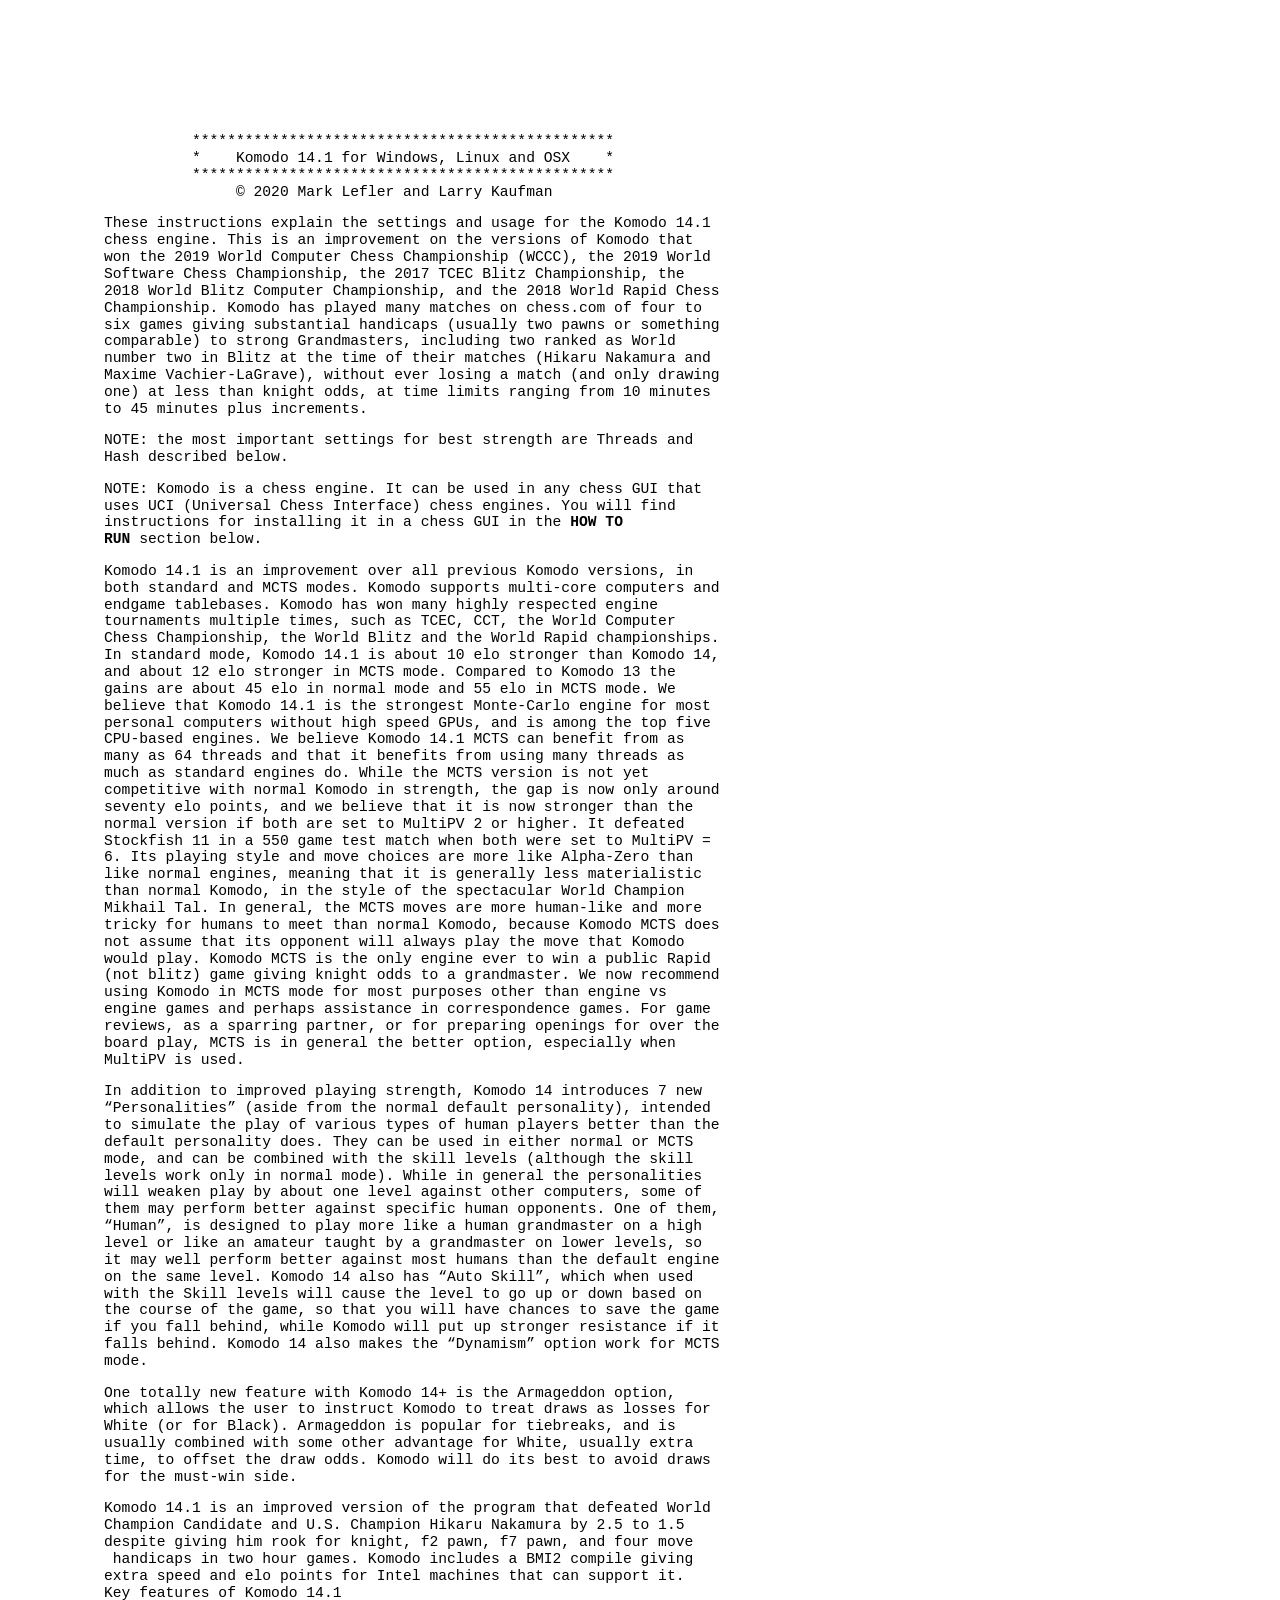
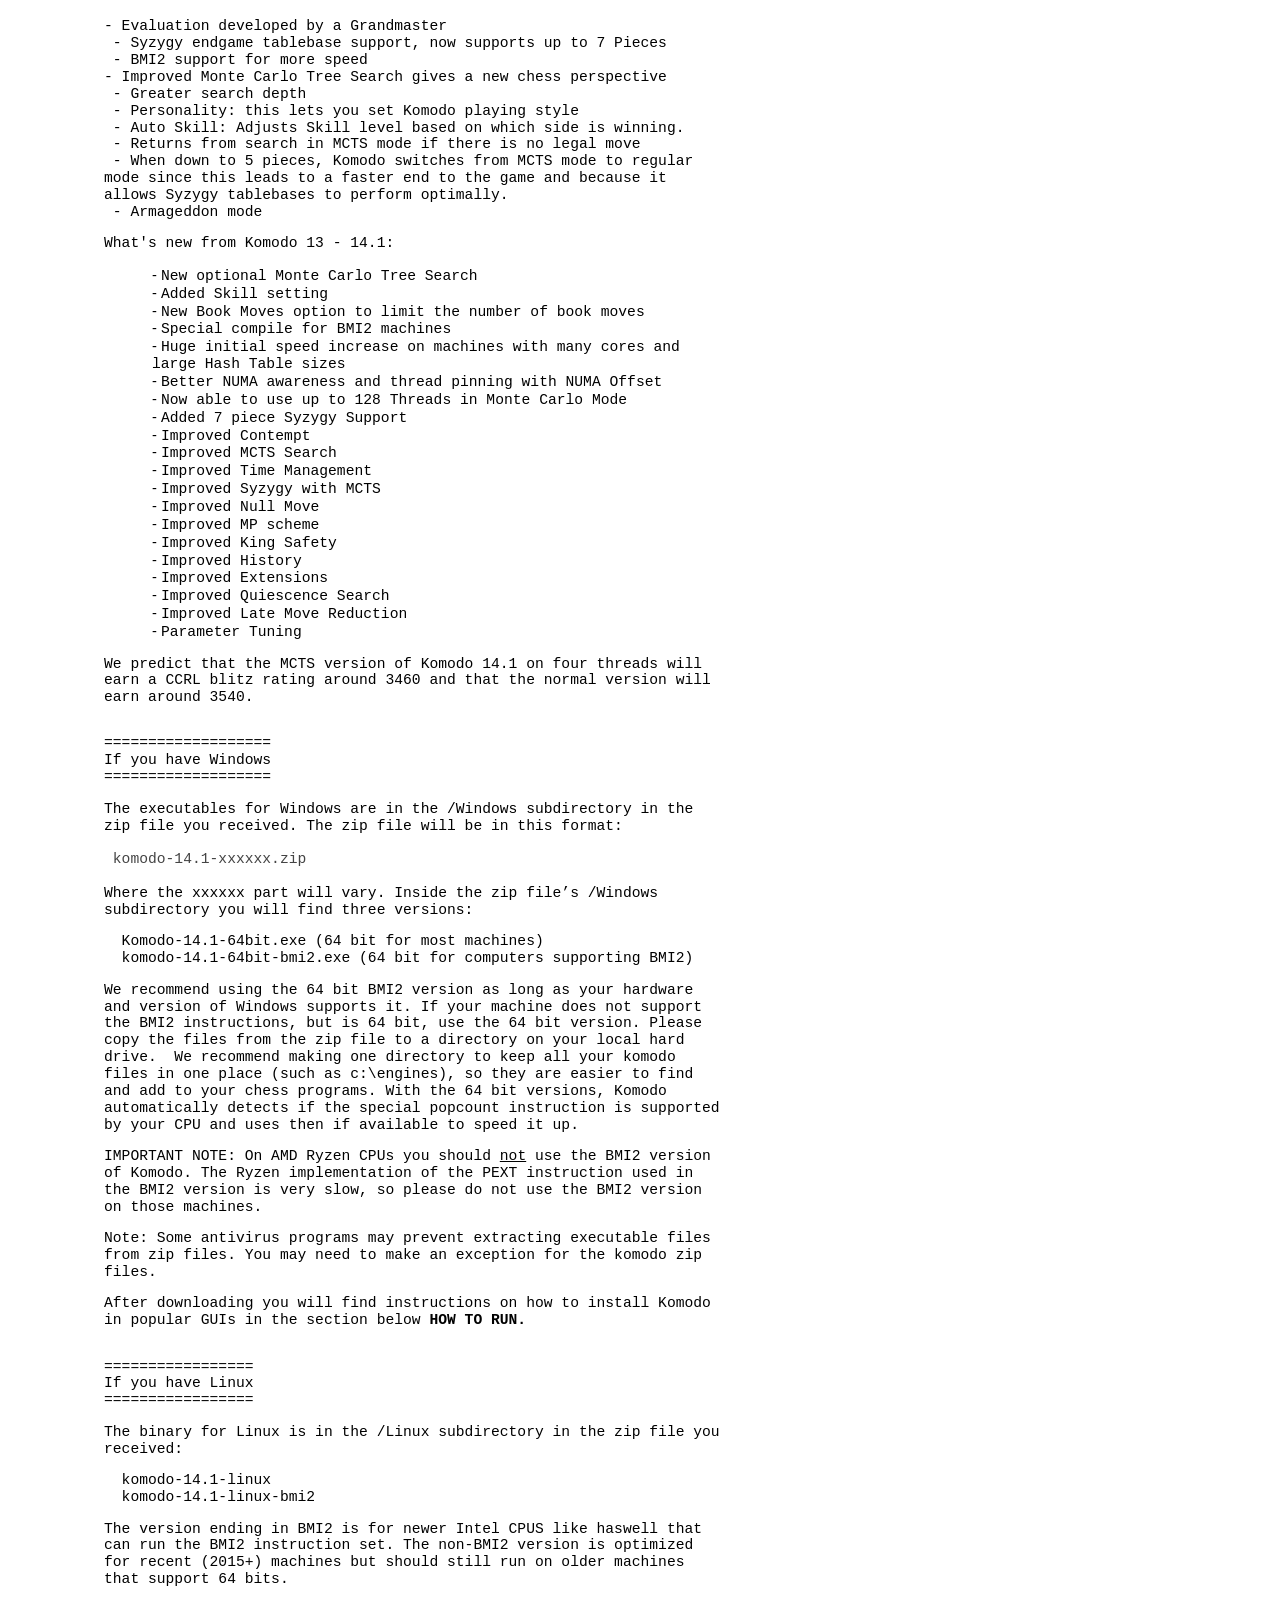
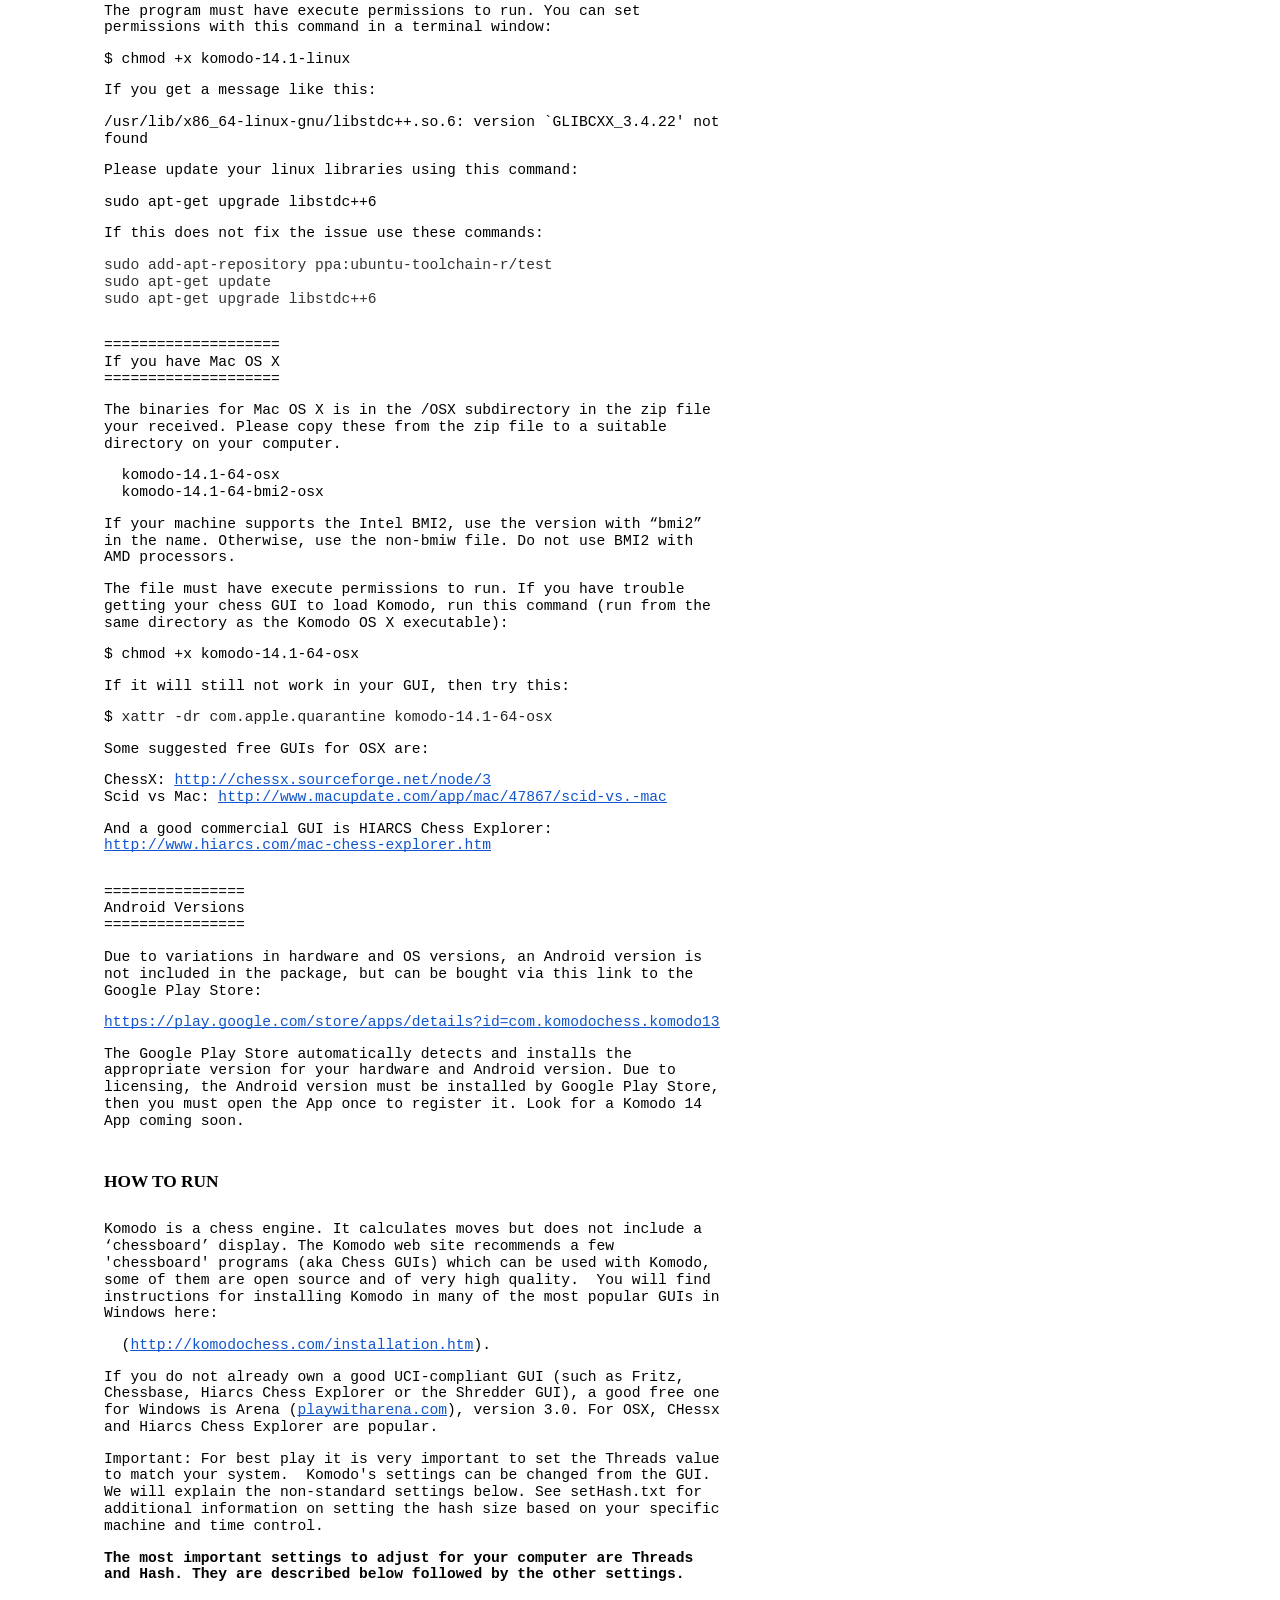
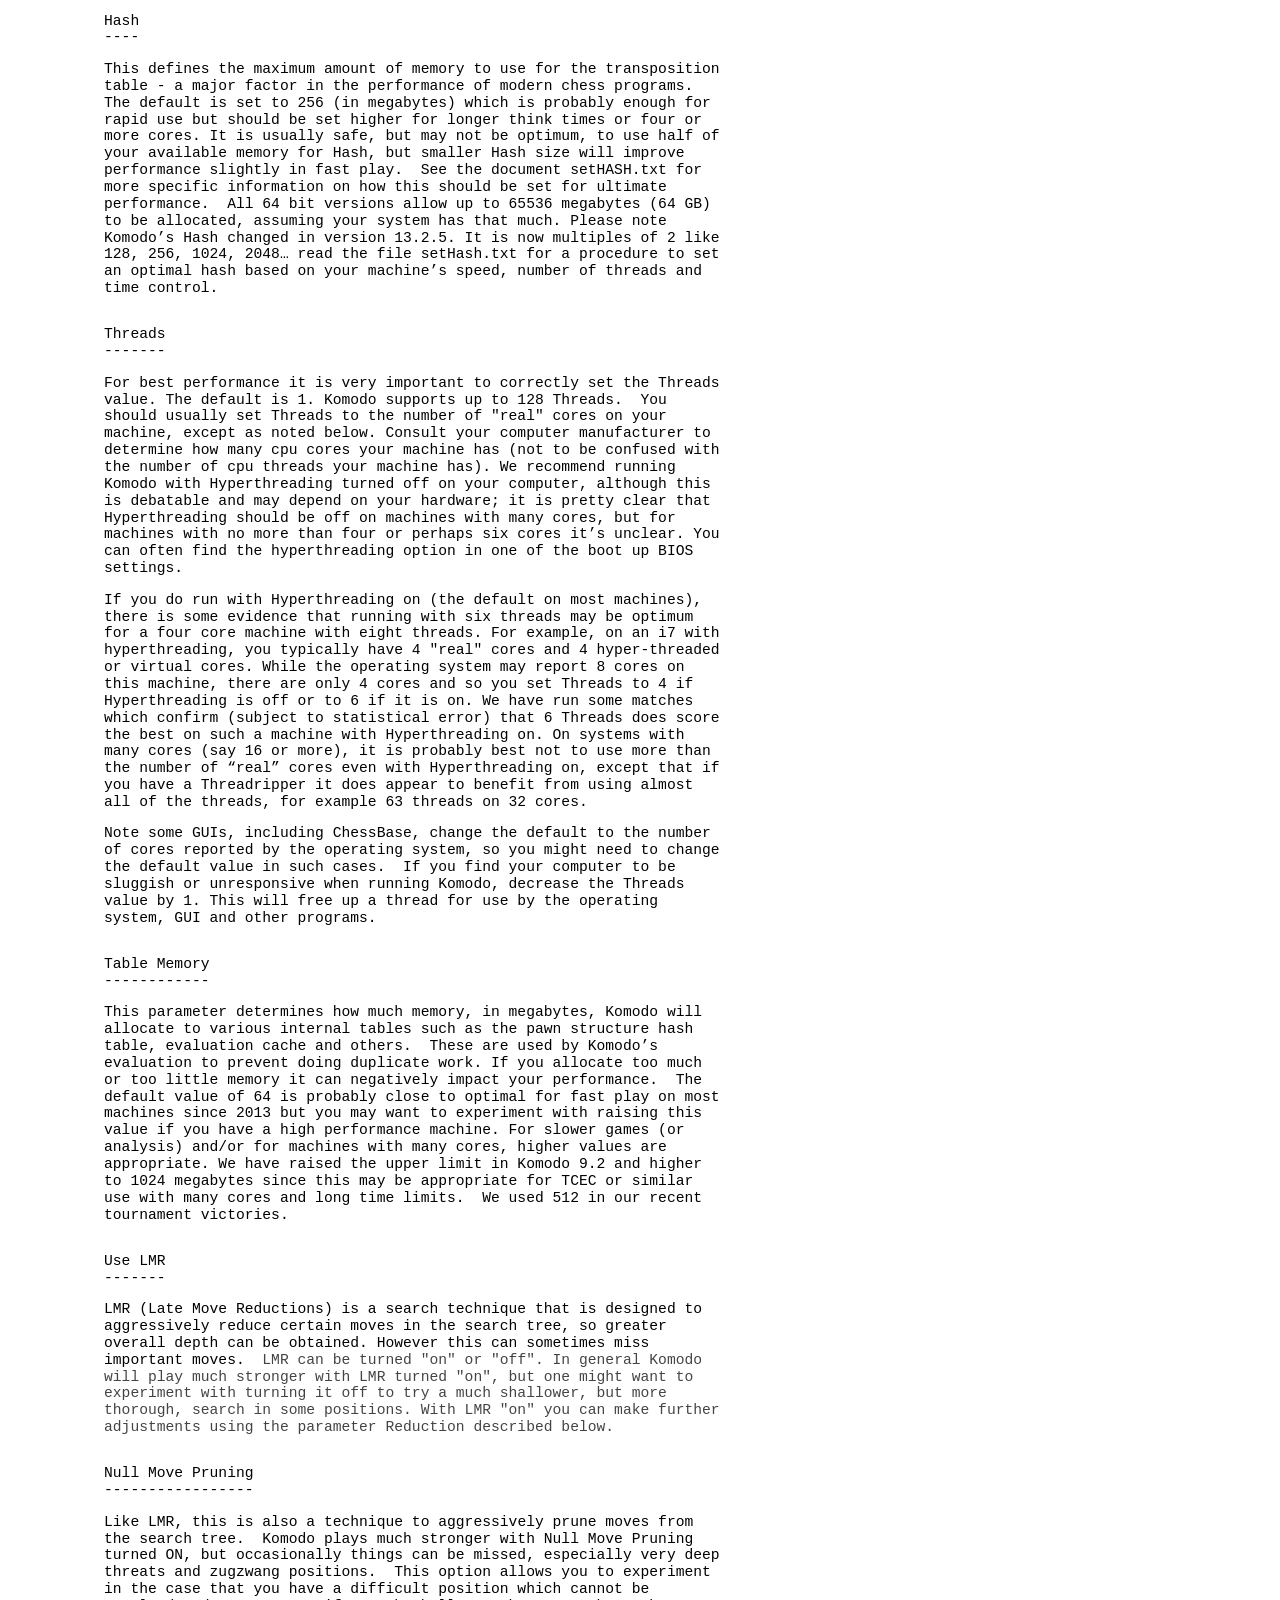
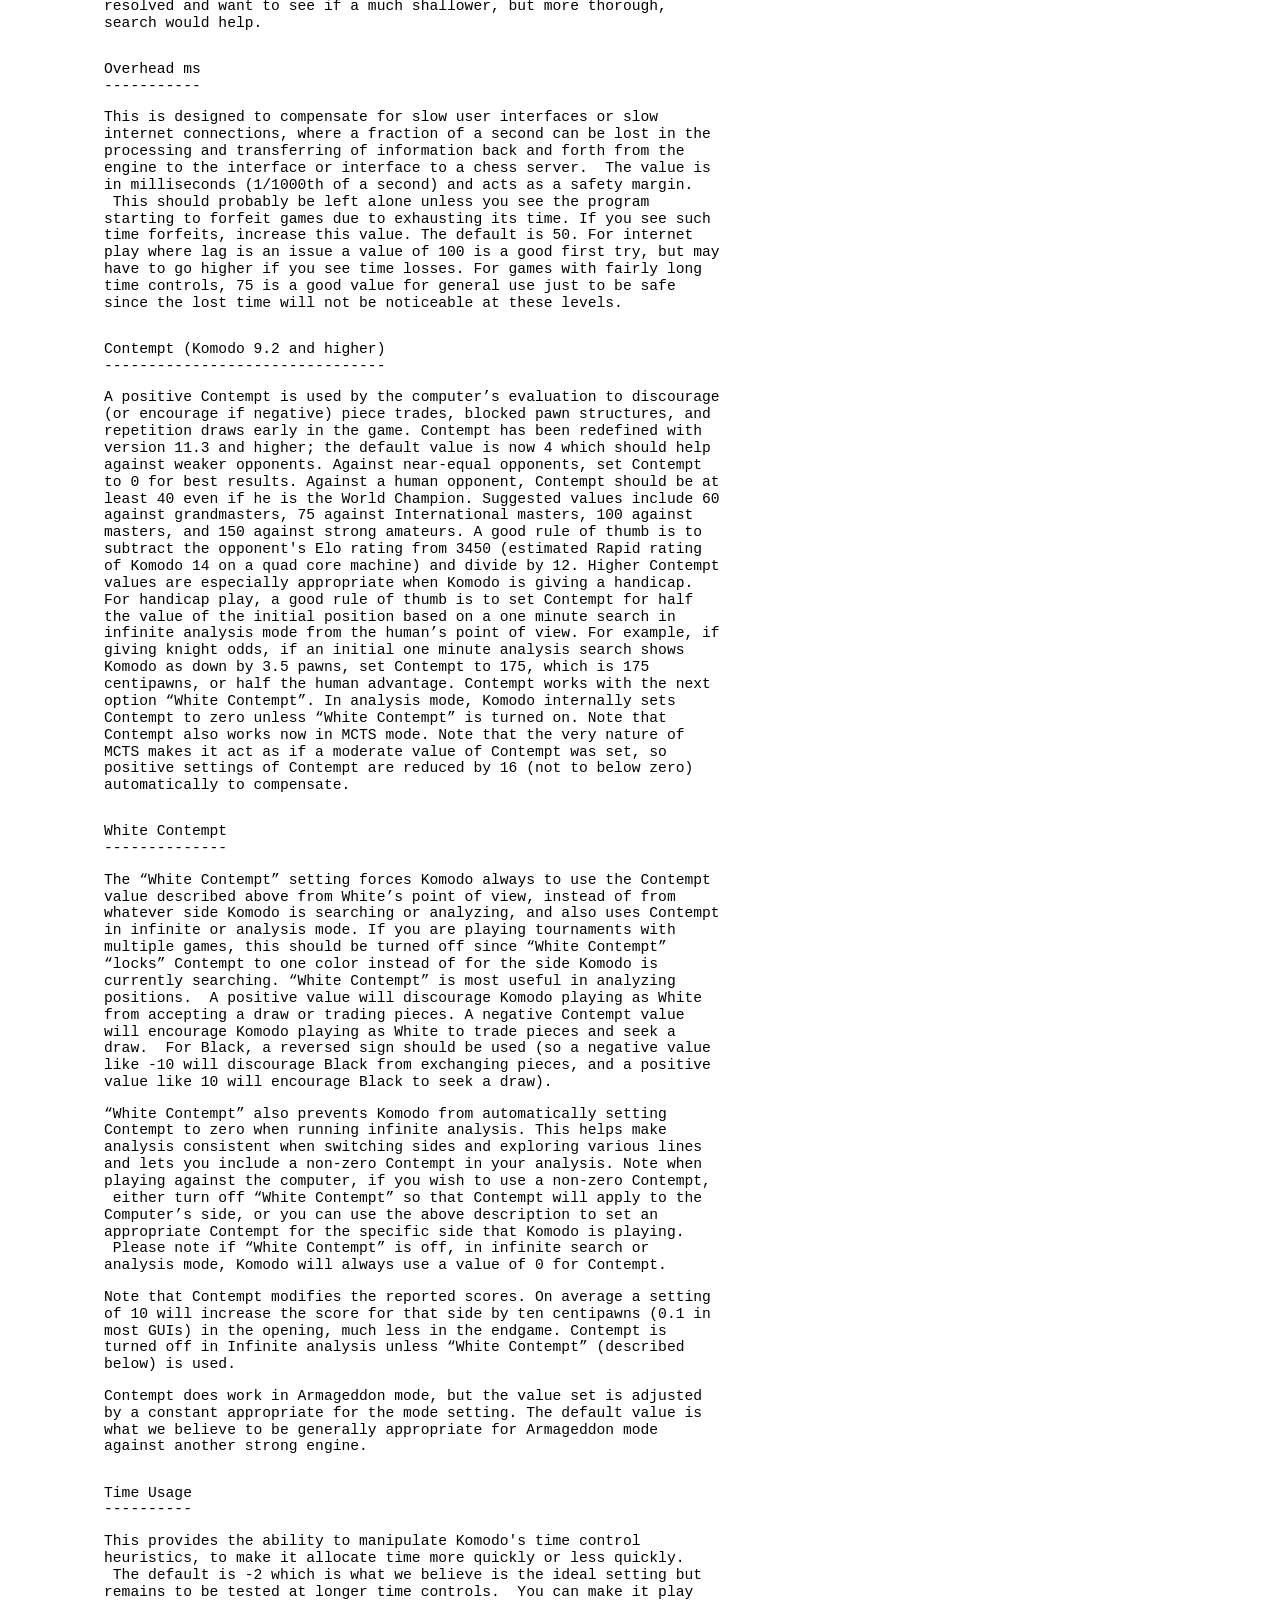
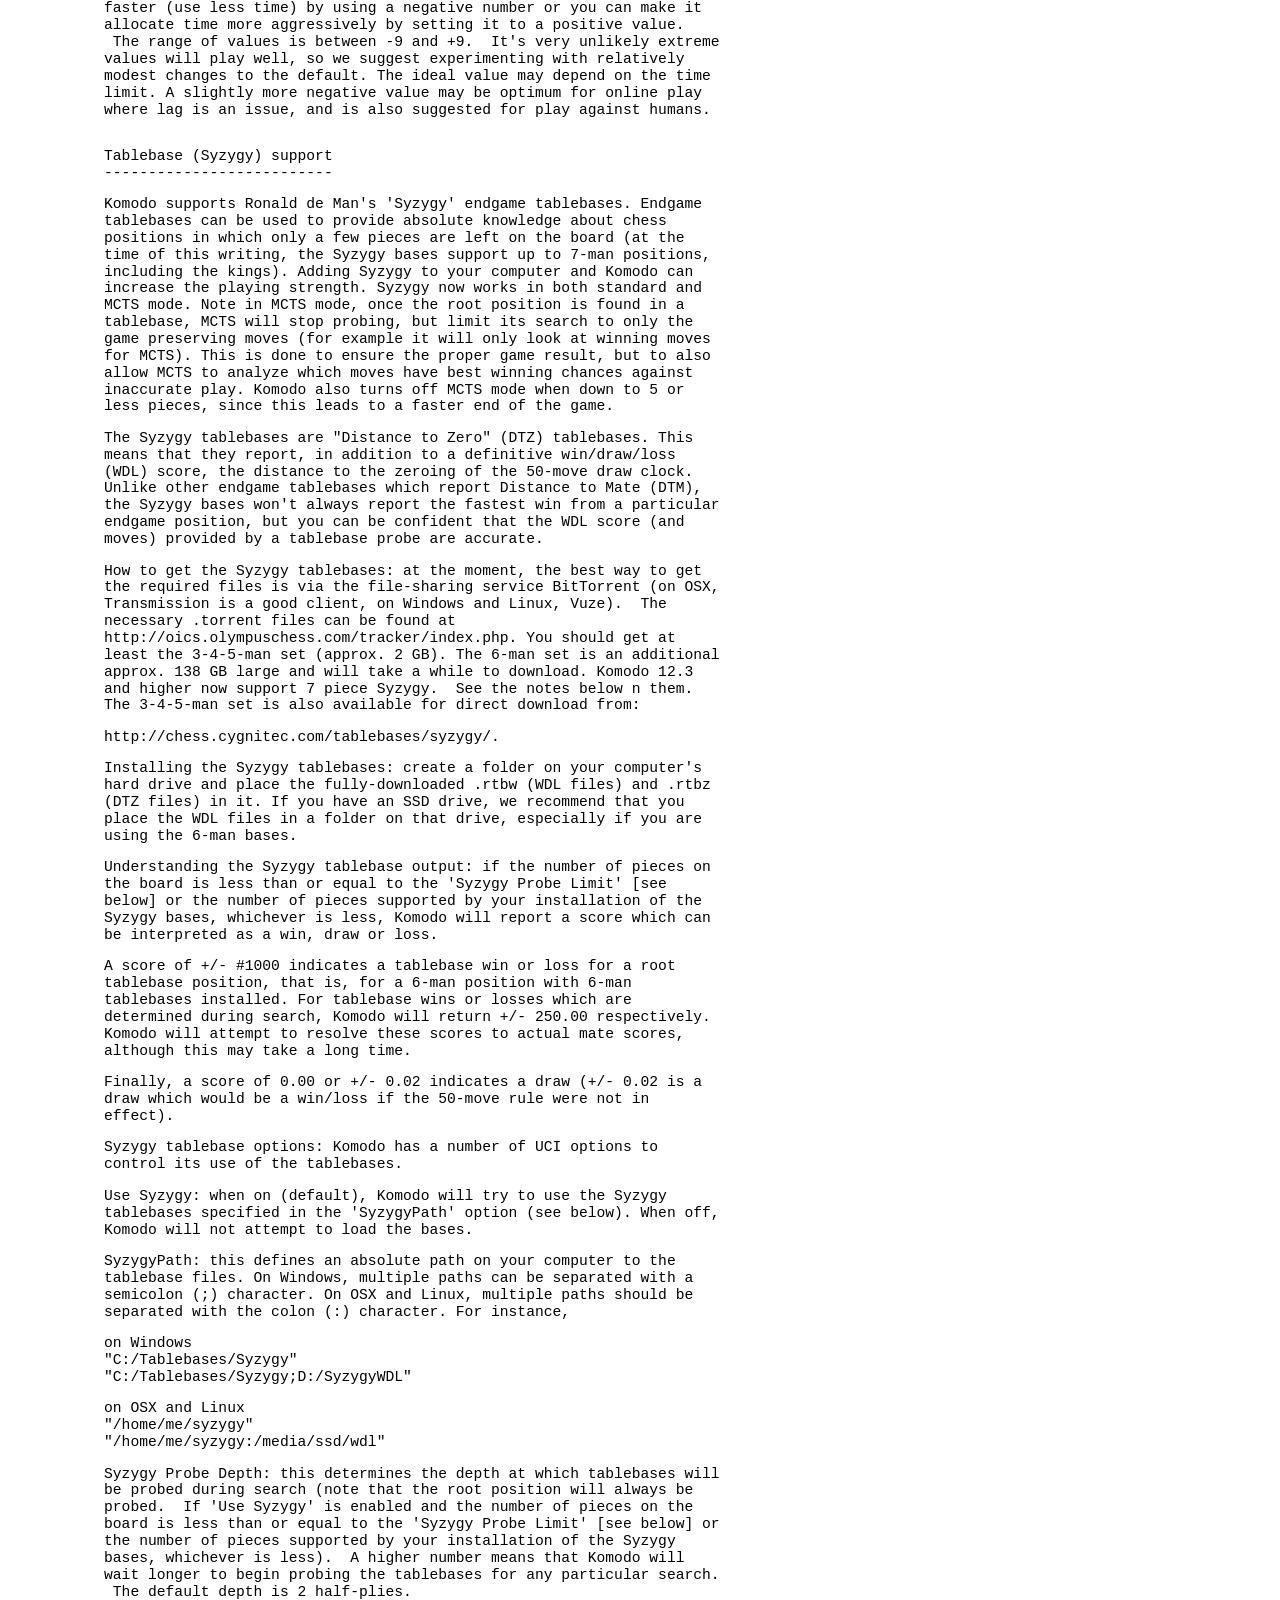
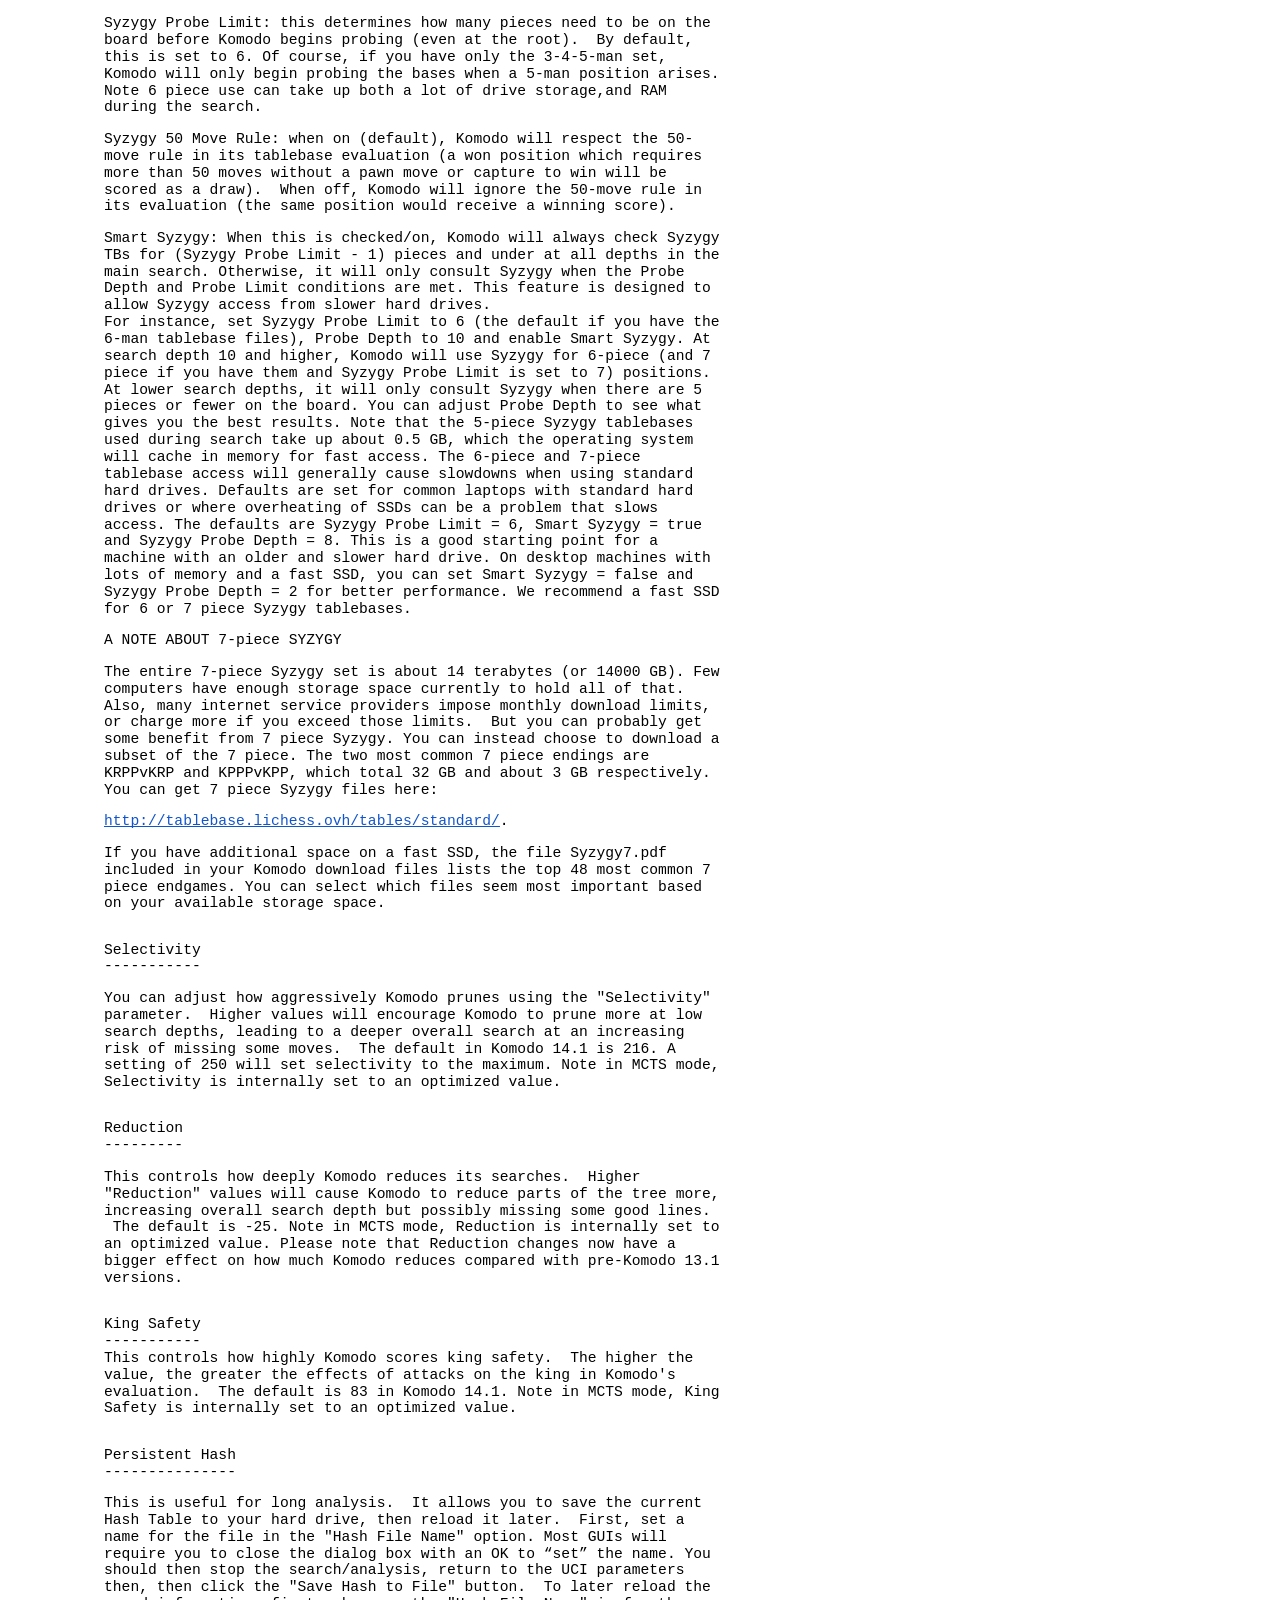
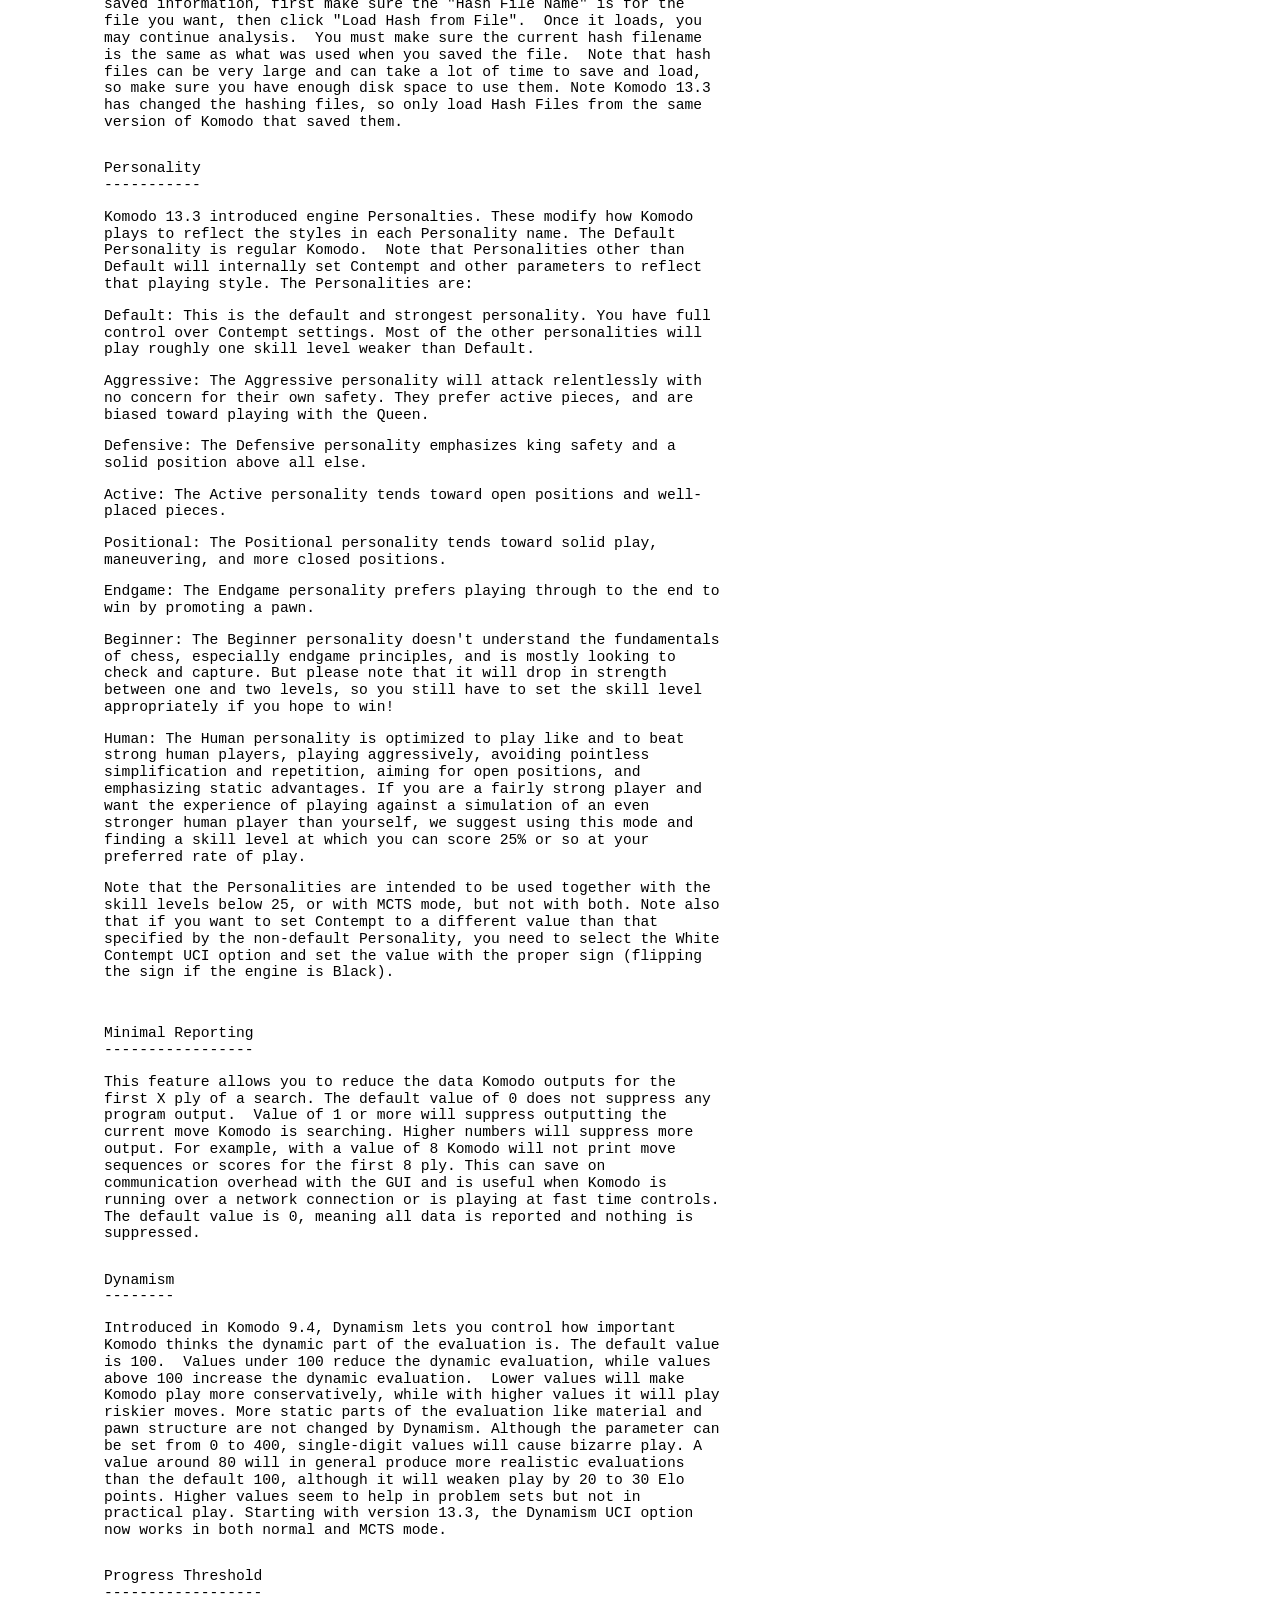
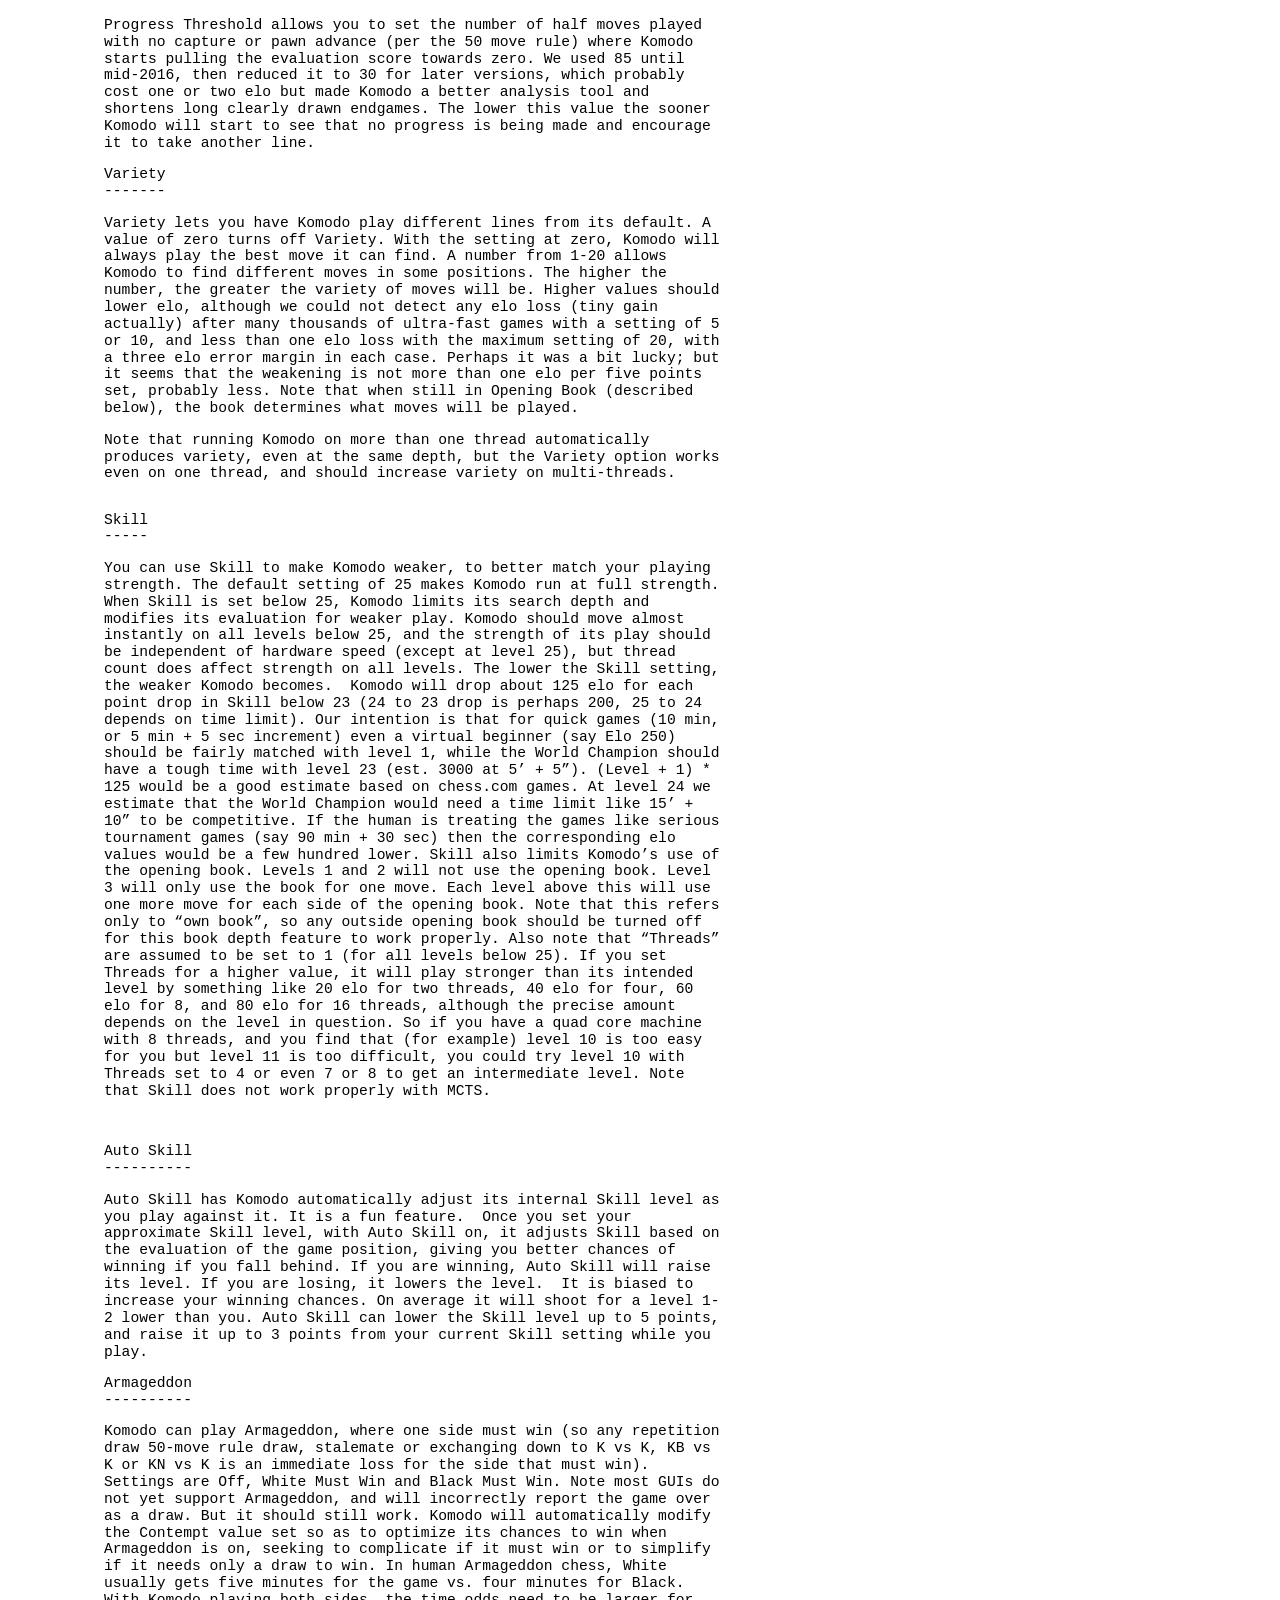
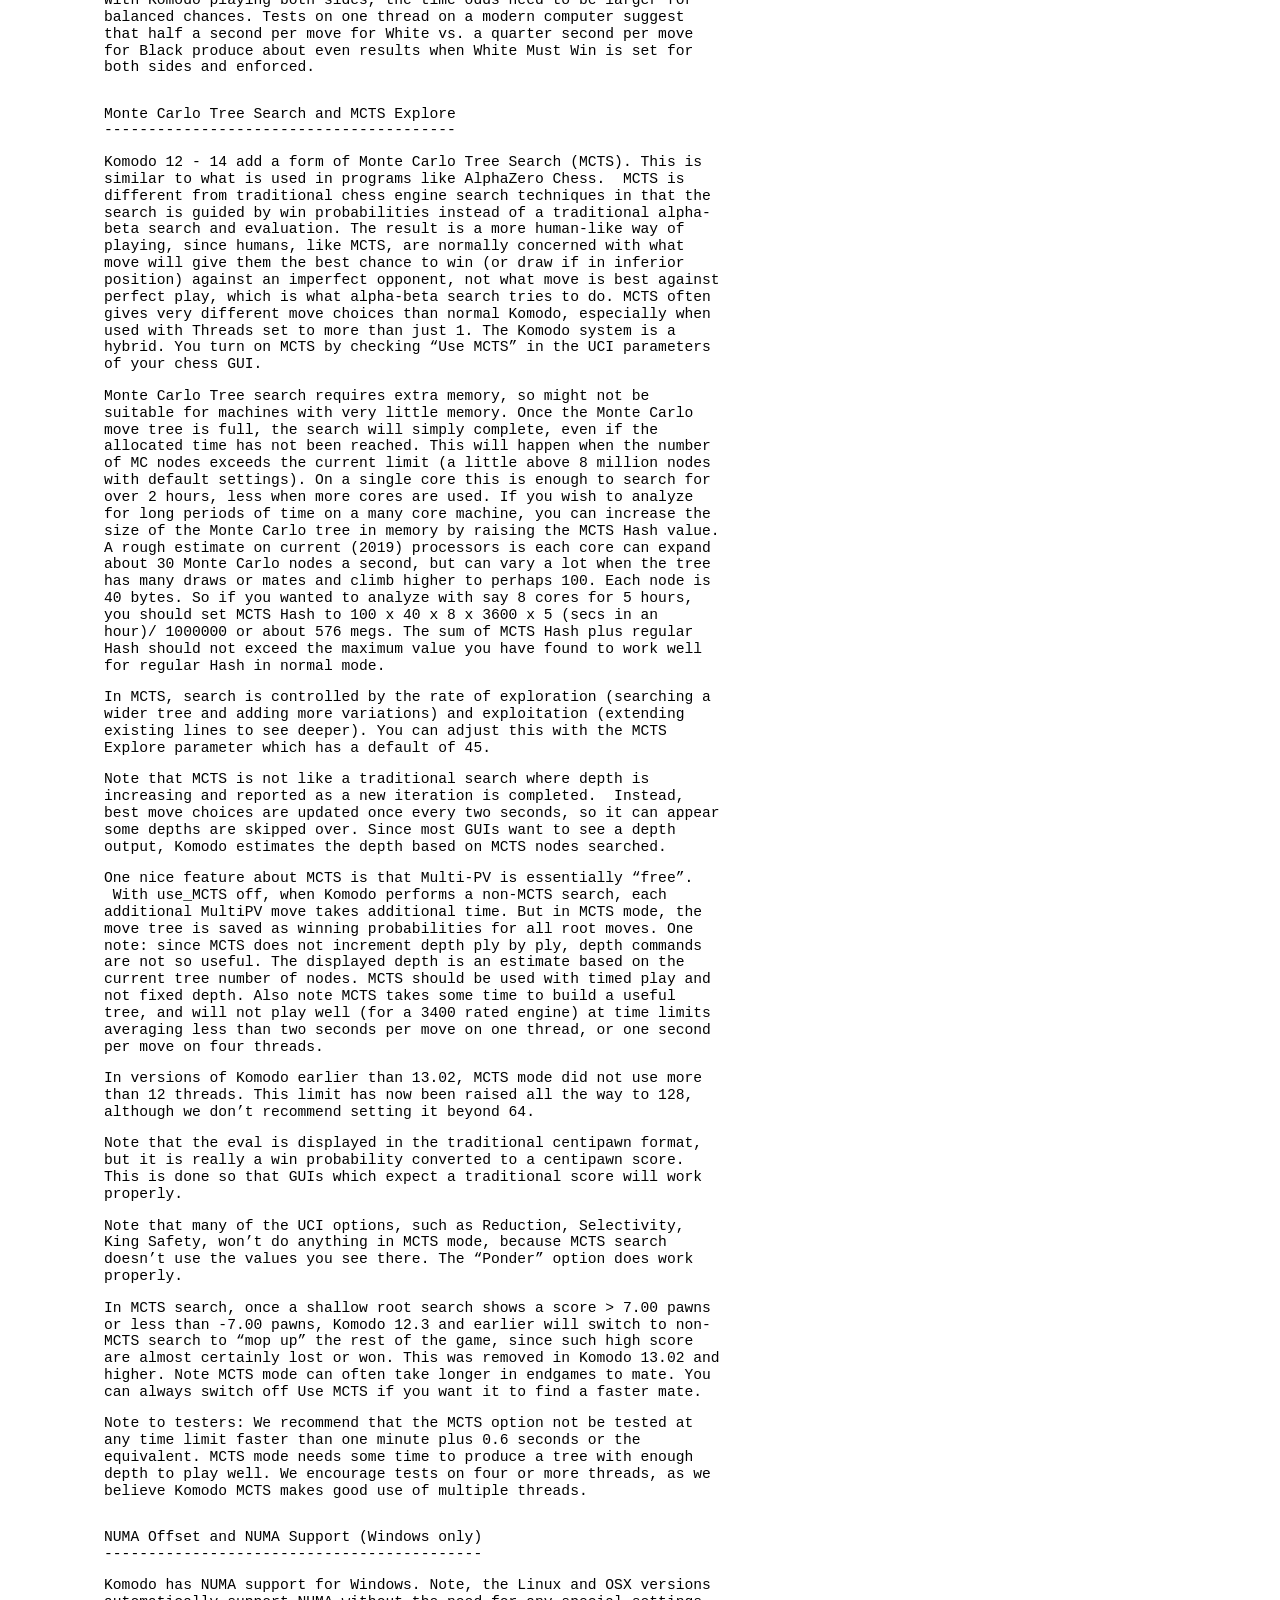
<file: Moteurs_UCI/komodo14/READMEk14.1.html>
<html><head><meta content="text/html; charset=UTF-8" http-equiv="content-type"><style type="text/css">@import url('https://themes.googleusercontent.com/fonts/css?kit=BnIqpcFAcReH0Tw3JLCcnA');.lst-kix_btsqeoubopss-0>li:before{content:"-  "}.lst-kix_btsqeoubopss-1>li:before{content:"-  "}.lst-kix_btsqeoubopss-2>li:before{content:"-  "}.lst-kix_btsqeoubopss-8>li:before{content:"-  "}ul.lst-kix_nek6dhkwob1c-1{list-style-type:none}ul.lst-kix_nek6dhkwob1c-0{list-style-type:none}ul.lst-kix_nek6dhkwob1c-5{list-style-type:none}ul.lst-kix_nek6dhkwob1c-4{list-style-type:none}ul.lst-kix_nek6dhkwob1c-3{list-style-type:none}ul.lst-kix_nek6dhkwob1c-2{list-style-type:none}ul.lst-kix_nek6dhkwob1c-8{list-style-type:none}ul.lst-kix_nek6dhkwob1c-7{list-style-type:none}ul.lst-kix_nek6dhkwob1c-6{list-style-type:none}.lst-kix_btsqeoubopss-7>li:before{content:"-  "}.lst-kix_btsqeoubopss-5>li:before{content:"-  "}.lst-kix_btsqeoubopss-6>li:before{content:"-  "}.lst-kix_btsqeoubopss-3>li:before{content:"-  "}.lst-kix_btsqeoubopss-4>li:before{content:"-  "}ul.lst-kix_bfgxaidbt4bf-0{list-style-type:none}ul.lst-kix_bfgxaidbt4bf-1{list-style-type:none}ul.lst-kix_btsqeoubopss-0{list-style-type:none}ul.lst-kix_btsqeoubopss-3{list-style-type:none}ul.lst-kix_btsqeoubopss-4{list-style-type:none}ul.lst-kix_btsqeoubopss-1{list-style-type:none}ul.lst-kix_btsqeoubopss-2{list-style-type:none}ul.lst-kix_btsqeoubopss-7{list-style-type:none}ul.lst-kix_btsqeoubopss-8{list-style-type:none}ul.lst-kix_btsqeoubopss-5{list-style-type:none}ul.lst-kix_btsqeoubopss-6{list-style-type:none}ul.lst-kix_i02x84zfpjz2-8{list-style-type:none}ul.lst-kix_i02x84zfpjz2-6{list-style-type:none}ul.lst-kix_i02x84zfpjz2-7{list-style-type:none}ul.lst-kix_i02x84zfpjz2-4{list-style-type:none}ul.lst-kix_i02x84zfpjz2-5{list-style-type:none}ul.lst-kix_i02x84zfpjz2-2{list-style-type:none}ul.lst-kix_i02x84zfpjz2-3{list-style-type:none}ul.lst-kix_i02x84zfpjz2-0{list-style-type:none}ul.lst-kix_i02x84zfpjz2-1{list-style-type:none}.lst-kix_atol3iku7ah9-8>li:before{content:"-  "}ul.lst-kix_atol3iku7ah9-8{list-style-type:none}ul.lst-kix_atol3iku7ah9-6{list-style-type:none}.lst-kix_nek6dhkwob1c-8>li:before{content:"-  "}ul.lst-kix_atol3iku7ah9-7{list-style-type:none}.lst-kix_nek6dhkwob1c-7>li:before{content:"-  "}.lst-kix_atol3iku7ah9-4>li:before{content:"-  "}.lst-kix_nek6dhkwob1c-5>li:before{content:"-  "}.lst-kix_i02x84zfpjz2-8>li:before{content:"-  "}.lst-kix_nek6dhkwob1c-6>li:before{content:"-  "}.lst-kix_atol3iku7ah9-3>li:before{content:"-  "}.lst-kix_i02x84zfpjz2-6>li:before{content:"-  "}.lst-kix_i02x84zfpjz2-7>li:before{content:"-  "}.lst-kix_atol3iku7ah9-0>li:before{content:"-  "}.lst-kix_atol3iku7ah9-2>li:before{content:"-  "}.lst-kix_i02x84zfpjz2-5>li:before{content:"-  "}.lst-kix_atol3iku7ah9-1>li:before{content:"-  "}ul.lst-kix_atol3iku7ah9-4{list-style-type:none}.lst-kix_i02x84zfpjz2-2>li:before{content:"-  "}.lst-kix_i02x84zfpjz2-3>li:before{content:"-  "}ul.lst-kix_atol3iku7ah9-5{list-style-type:none}ul.lst-kix_atol3iku7ah9-2{list-style-type:none}ul.lst-kix_atol3iku7ah9-3{list-style-type:none}ul.lst-kix_atol3iku7ah9-0{list-style-type:none}.lst-kix_i02x84zfpjz2-4>li:before{content:"-  "}ul.lst-kix_atol3iku7ah9-1{list-style-type:none}ul.lst-kix_oppnaa85en68-3{list-style-type:none}.lst-kix_oppnaa85en68-0>li:before{content:"-  "}.lst-kix_oppnaa85en68-1>li:before{content:"-  "}ul.lst-kix_oppnaa85en68-2{list-style-type:none}ul.lst-kix_oppnaa85en68-5{list-style-type:none}ul.lst-kix_oppnaa85en68-4{list-style-type:none}ul.lst-kix_oppnaa85en68-7{list-style-type:none}.lst-kix_i02x84zfpjz2-1>li:before{content:"-  "}.lst-kix_oppnaa85en68-2>li:before{content:"-  "}.lst-kix_oppnaa85en68-3>li:before{content:"-  "}ul.lst-kix_oppnaa85en68-6{list-style-type:none}ul.lst-kix_oppnaa85en68-8{list-style-type:none}.lst-kix_i02x84zfpjz2-0>li:before{content:"-  "}ul.lst-kix_oppnaa85en68-1{list-style-type:none}ul.lst-kix_oppnaa85en68-0{list-style-type:none}.lst-kix_nek6dhkwob1c-3>li:before{content:"-  "}.lst-kix_nek6dhkwob1c-4>li:before{content:"-  "}.lst-kix_atol3iku7ah9-5>li:before{content:"-  "}.lst-kix_nek6dhkwob1c-0>li:before{content:"-  "}.lst-kix_atol3iku7ah9-6>li:before{content:"-  "}.lst-kix_nek6dhkwob1c-1>li:before{content:"-  "}.lst-kix_nek6dhkwob1c-2>li:before{content:"-  "}.lst-kix_atol3iku7ah9-7>li:before{content:"-  "}ul.lst-kix_bfgxaidbt4bf-6{list-style-type:none}.lst-kix_bfgxaidbt4bf-4>li:before{content:"-  "}.lst-kix_bfgxaidbt4bf-5>li:before{content:"-  "}ul.lst-kix_bfgxaidbt4bf-7{list-style-type:none}ul.lst-kix_bfgxaidbt4bf-8{list-style-type:none}ul.lst-kix_bfgxaidbt4bf-2{list-style-type:none}ul.lst-kix_bfgxaidbt4bf-3{list-style-type:none}ul.lst-kix_j2hmfk7ar8ap-8{list-style-type:none}ul.lst-kix_bfgxaidbt4bf-4{list-style-type:none}ul.lst-kix_bfgxaidbt4bf-5{list-style-type:none}ul.lst-kix_j2hmfk7ar8ap-6{list-style-type:none}.lst-kix_bfgxaidbt4bf-8>li:before{content:"-  "}ul.lst-kix_j2hmfk7ar8ap-7{list-style-type:none}.lst-kix_bfgxaidbt4bf-0>li:before{content:"-  "}ul.lst-kix_j2hmfk7ar8ap-4{list-style-type:none}.lst-kix_if0lnqnl2gm7-6>li:before{content:"\0025cf  "}ul.lst-kix_j2hmfk7ar8ap-5{list-style-type:none}ul.lst-kix_j2hmfk7ar8ap-2{list-style-type:none}ul.lst-kix_j2hmfk7ar8ap-3{list-style-type:none}.lst-kix_bfgxaidbt4bf-6>li:before{content:"-  "}.lst-kix_bfgxaidbt4bf-7>li:before{content:"-  "}ul.lst-kix_j2hmfk7ar8ap-0{list-style-type:none}.lst-kix_if0lnqnl2gm7-5>li:before{content:"\0025a0  "}ul.lst-kix_j2hmfk7ar8ap-1{list-style-type:none}ul.lst-kix_if0lnqnl2gm7-5{list-style-type:none}ul.lst-kix_if0lnqnl2gm7-4{list-style-type:none}.lst-kix_oppnaa85en68-8>li:before{content:"-  "}ul.lst-kix_if0lnqnl2gm7-7{list-style-type:none}ul.lst-kix_if0lnqnl2gm7-6{list-style-type:none}ul.lst-kix_if0lnqnl2gm7-1{list-style-type:none}ul.lst-kix_if0lnqnl2gm7-0{list-style-type:none}.lst-kix_oppnaa85en68-6>li:before{content:"-  "}.lst-kix_oppnaa85en68-7>li:before{content:"-  "}ul.lst-kix_if0lnqnl2gm7-3{list-style-type:none}.lst-kix_j2hmfk7ar8ap-0>li:before{content:"-  "}ul.lst-kix_if0lnqnl2gm7-2{list-style-type:none}.lst-kix_if0lnqnl2gm7-7>li:before{content:"\0025cb  "}.lst-kix_j2hmfk7ar8ap-1>li:before{content:"-  "}.lst-kix_oppnaa85en68-4>li:before{content:"-  "}.lst-kix_oppnaa85en68-5>li:before{content:"-  "}.lst-kix_bfgxaidbt4bf-1>li:before{content:"-  "}.lst-kix_if0lnqnl2gm7-8>li:before{content:"\0025a0  "}.lst-kix_bfgxaidbt4bf-2>li:before{content:"-  "}.lst-kix_bfgxaidbt4bf-3>li:before{content:"-  "}.lst-kix_j2hmfk7ar8ap-2>li:before{content:"-  "}.lst-kix_j2hmfk7ar8ap-5>li:before{content:"-  "}.lst-kix_j2hmfk7ar8ap-3>li:before{content:"-  "}.lst-kix_j2hmfk7ar8ap-7>li:before{content:"-  "}.lst-kix_j2hmfk7ar8ap-4>li:before{content:"-  "}.lst-kix_j2hmfk7ar8ap-8>li:before{content:"-  "}ul.lst-kix_if0lnqnl2gm7-8{list-style-type:none}.lst-kix_j2hmfk7ar8ap-6>li:before{content:"-  "}.lst-kix_if0lnqnl2gm7-2>li:before{content:"\0025a0  "}.lst-kix_if0lnqnl2gm7-4>li:before{content:"\0025cb  "}.lst-kix_if0lnqnl2gm7-3>li:before{content:"\0025cf  "}.lst-kix_if0lnqnl2gm7-0>li:before{content:"\0025cf  "}.lst-kix_if0lnqnl2gm7-1>li:before{content:"\0025cb  "}ol{margin:0;padding:0}table td,table th{padding:0}.c3{color:#000000;font-weight:400;text-decoration:none;vertical-align:baseline;font-size:12pt;font-family:"Courier New";font-style:normal}.c16{color:#000000;font-weight:400;text-decoration:none;vertical-align:baseline;font-size:11pt;font-family:"Arial";font-style:normal}.c13{color:#000000;font-weight:700;text-decoration:none;vertical-align:baseline;font-size:13pt;font-family:"Trebuchet MS";font-style:normal}.c2{color:#000000;font-weight:400;text-decoration:none;vertical-align:baseline;font-size:11pt;font-family:"Courier New";font-style:normal}.c10{padding-top:10pt;padding-bottom:0pt;line-height:1.15;page-break-after:avoid;orphans:2;widows:2;text-align:left}.c18{color:#202124;font-weight:700;text-decoration:none;vertical-align:baseline;font-size:13pt;font-family:"Roboto";font-style:normal}.c22{padding-top:0pt;padding-bottom:0pt;line-height:1.15;orphans:2;widows:2;text-align:center}.c0{padding-top:0pt;padding-bottom:0pt;line-height:1.15;orphans:2;widows:2;text-align:left}.c4{-webkit-text-decoration-skip:none;color:#1155cc;font-weight:400;text-decoration:underline;text-decoration-skip-ink:none;font-family:"Courier New"}.c21{padding-top:0pt;padding-bottom:0pt;line-height:1.4522727272727274;orphans:2;widows:2;text-align:left}.c17{color:#303336;text-decoration:none;vertical-align:baseline;font-size:11pt;font-style:normal}.c19{text-decoration:none;vertical-align:baseline;font-size:11pt;font-style:normal}.c20{padding-top:0pt;padding-bottom:0pt;line-height:1.15;text-align:left}.c23{text-decoration-skip-ink:none;-webkit-text-decoration-skip:none;text-decoration:underline}.c12{max-width:468pt;padding:72pt 72pt 72pt 72pt}.c26{font-weight:400;font-family:"Times New Roman"}.c8{font-size:12pt;font-style:italic}.c9{margin-left:36pt;padding-left:0pt}.c14{font-weight:700;font-family:"Courier New"}.c6{font-weight:400;font-family:"Courier New"}.c11{color:inherit;text-decoration:inherit}.c7{padding:0;margin:0}.c24{color:#444444}.c25{color:#000000}.c1{height:11pt}.c15{color:#222222}.c5{background-color:#ffffff}.title{padding-top:0pt;color:#000000;font-size:21pt;padding-bottom:0pt;font-family:"Trebuchet MS";line-height:1.15;page-break-after:avoid;orphans:2;widows:2;text-align:left}.subtitle{padding-top:0pt;color:#666666;font-size:13pt;padding-bottom:10pt;font-family:"Trebuchet MS";line-height:1.15;page-break-after:avoid;font-style:italic;orphans:2;widows:2;text-align:left}li{color:#000000;font-size:11pt;font-family:"Arial"}p{margin:0;color:#000000;font-size:11pt;font-family:"Arial"}h1{padding-top:10pt;color:#000000;font-size:16pt;padding-bottom:0pt;font-family:"Trebuchet MS";line-height:1.15;page-break-after:avoid;orphans:2;widows:2;text-align:left}h2{padding-top:10pt;color:#000000;font-weight:700;font-size:13pt;padding-bottom:0pt;font-family:"Trebuchet MS";line-height:1.15;page-break-after:avoid;orphans:2;widows:2;text-align:left}h3{padding-top:8pt;color:#666666;font-weight:700;font-size:12pt;padding-bottom:0pt;font-family:"Trebuchet MS";line-height:1.15;page-break-after:avoid;orphans:2;widows:2;text-align:left}h4{padding-top:8pt;-webkit-text-decoration-skip:none;color:#666666;text-decoration:underline;font-size:11pt;padding-bottom:0pt;line-height:1.15;page-break-after:avoid;text-decoration-skip-ink:none;font-family:"Trebuchet MS";orphans:2;widows:2;text-align:left}h5{padding-top:8pt;color:#666666;font-size:11pt;padding-bottom:0pt;font-family:"Trebuchet MS";line-height:1.15;page-break-after:avoid;orphans:2;widows:2;text-align:left}h6{padding-top:8pt;color:#666666;font-size:11pt;padding-bottom:0pt;font-family:"Trebuchet MS";line-height:1.15;page-break-after:avoid;font-style:italic;orphans:2;widows:2;text-align:left}</style></head><body><div class="c5 c12"><div><p class="c0 c1"><span class="c16"></span></p></div><p class="c0 c1"><span class="c2"></span></p><p class="c0"><span class="c2">&nbsp; &nbsp; &nbsp; &nbsp; &nbsp; ************************************************</span></p><p class="c0"><span class="c2">&nbsp; &nbsp; &nbsp; &nbsp; &nbsp; * &nbsp; &nbsp;Komodo 14.1 for Windows, Linux and OSX &nbsp; &nbsp;*</span></p><p class="c0"><span class="c2">&nbsp; &nbsp; &nbsp; &nbsp; &nbsp; ************************************************</span></p><p class="c0"><span class="c2">&nbsp; &nbsp; &nbsp; &nbsp; &nbsp; &nbsp; &nbsp; &nbsp;&copy; 2020 Mark Lefler and Larry Kaufman</span></p><p class="c0 c1"><span class="c2"></span></p><p class="c0"><span class="c2">These instructions explain the settings and usage for the Komodo 14.1</span></p><p class="c0"><span class="c2">chess engine. This is an improvement on the versions of Komodo that won the 2019 World Computer Chess Championship (WCCC), the 2019 World Software Chess Championship, the 2017 TCEC Blitz Championship, the 2018 World Blitz Computer Championship, and the 2018 World Rapid Chess Championship. Komodo has played many matches on chess.com of four to six games giving substantial handicaps (usually two pawns or something comparable) to strong Grandmasters, including two ranked as World number two in Blitz at the time of their matches (Hikaru Nakamura and Maxime Vachier-LaGrave), without ever losing a match (and only drawing one) at less than knight odds, at time limits ranging from 10 minutes to 45 minutes plus increments. </span></p><p class="c0 c1"><span class="c2"></span></p><p class="c0"><span class="c2">NOTE: the most important settings for best strength are Threads and Hash described below.</span></p><p class="c0 c1"><span class="c2"></span></p><p class="c0"><span class="c6">NOTE: Komodo is a chess engine. It can be used in any chess GUI that uses UCI (Universal Chess Interface) chess engines. You will find instructions for installing it in a chess GUI in the </span><span class="c14">HOW TO RUN</span><span class="c2">&nbsp;section below.</span></p><p class="c0 c1"><span class="c2"></span></p><p class="c0"><span class="c6">Komodo 14.1 is an improvement over all previous Komodo versions, in both standard and MCTS modes. Komodo supports multi-core computers and endgame tablebases. </span><span class="c2">Komodo has won many highly respected engine tournaments multiple times, such as TCEC, CCT, the World Computer Chess Championship, the World Blitz and the World Rapid championships. In standard mode, Komodo 14.1 is about 10 elo stronger than Komodo 14, and about 12 elo stronger in MCTS mode. Compared to Komodo 13 the gains are about 45 elo in normal mode and 55 elo in MCTS mode. We believe that Komodo 14.1 is the strongest Monte-Carlo engine for most personal computers without high speed GPUs, and is among the top five CPU-based engines. We believe Komodo 14.1 MCTS can benefit from as many as 64 threads and that it benefits from using many threads as much as standard engines do. While the MCTS version is not yet competitive with normal Komodo in strength, the gap is now only around seventy elo points, and we believe that it is now stronger than the normal version if both are set to MultiPV 2 or higher. It defeated Stockfish 11 in a 550 game test match when both were set to MultiPV = 6. Its playing style and move choices are more like Alpha-Zero than like normal engines, meaning that it is generally less materialistic than normal Komodo, in the style of the spectacular World Champion Mikhail Tal. In general, the MCTS moves are more human-like and more tricky for humans to meet than normal Komodo, because Komodo MCTS does not assume that its opponent will always play the move that Komodo would play. Komodo MCTS is the only engine ever to win a public Rapid (not blitz) game giving knight odds to a grandmaster. We now recommend using Komodo in MCTS mode for most purposes other than engine vs engine games and perhaps assistance in correspondence games. For game reviews, as a sparring partner, or for preparing openings for over the board play, MCTS is in general the better option, especially when MultiPV is used. </span></p><p class="c0 c1"><span class="c2"></span></p><p class="c0"><span class="c2">In addition to improved playing strength, Komodo 14 introduces 7 new &ldquo;Personalities&rdquo; (aside from the normal default personality), intended to simulate the play of various types of human players better than the default personality does. They can be used in either normal or MCTS mode, and can be combined with the skill levels (although the skill levels work only in normal mode). While in general the personalities will weaken play by about one level against other computers, some of them may perform better against specific human opponents. One of them, &ldquo;Human&rdquo;, is designed to play more like a human grandmaster on a high level or like an amateur taught by a grandmaster on lower levels, so it may well perform better against most humans than the default engine on the same level. Komodo 14 also has &ldquo;Auto Skill&rdquo;, which when used with the Skill levels will cause the level to go up or down based on the course of the game, so that you will have chances to save the game if you fall behind, while Komodo will put up stronger resistance if it falls behind. Komodo 14 also makes the &ldquo;Dynamism&rdquo; option work for MCTS mode. &nbsp;</span></p><p class="c0 c1"><span class="c2"></span></p><p class="c0"><span class="c2">One totally new feature with Komodo 14+ is the Armageddon option, which allows the user to instruct Komodo to treat draws as losses for White (or for Black). Armageddon is popular for tiebreaks, and is usually combined with some other advantage for White, usually extra time, to offset the draw odds. Komodo will do its best to avoid draws for the must-win side. </span></p><p class="c0 c1"><span class="c2"></span></p><p class="c0"><span class="c2">Komodo 14.1 is an improved version of the program that defeated World Champion Candidate and U.S. Champion Hikaru Nakamura by 2.5 to 1.5 despite giving him rook for knight, f2 pawn, f7 pawn, and four move &nbsp;handicaps in two hour games. Komodo includes a BMI2 compile giving extra speed and elo points for Intel machines that can support it. &nbsp; <br></span></p><p class="c0"><span class="c2">Key features of Komodo 14.1</span></p><p class="c0"><span class="c2"><br> - Evaluation developed by a Grandmaster</span></p><p class="c0"><span class="c2">&nbsp;- Syzygy endgame tablebase support, now supports up to 7 Pieces</span></p><p class="c0"><span class="c2">&nbsp;- BMI2 support for more speed<br> - Improved Monte Carlo Tree Search gives a new chess perspective</span></p><p class="c0"><span class="c2">&nbsp;- Greater search depth</span></p><p class="c0"><span class="c2">&nbsp;- Personality: this lets you set Komodo playing style</span></p><p class="c0"><span class="c2">&nbsp;- Auto Skill: Adjusts Skill level based on which side is winning.</span></p><p class="c0"><span class="c2">&nbsp;- Returns from search in MCTS mode if there is no legal move</span></p><p class="c0"><span class="c2">&nbsp;- When down to 5 pieces, Komodo switches from MCTS mode to regular mode since this leads to a faster end to the game and because it allows Syzygy tablebases to perform optimally. </span></p><p class="c0"><span class="c2">&nbsp;- Armageddon mode</span></p><p class="c0 c1"><span class="c2"></span></p><p class="c0"><span class="c2">What&#39;s new from Komodo 13 - 14.1: </span></p><p class="c0 c1"><span class="c2"></span></p><ul class="c7 lst-kix_i02x84zfpjz2-0 start"><li class="c0 c9"><span class="c2">New optional Monte Carlo Tree Search</span></li><li class="c0 c9"><span class="c2">Added Skill setting</span></li><li class="c0 c9"><span class="c2">New Book Moves option to limit the number of book moves</span></li><li class="c0 c9"><span class="c2">Special compile for BMI2 machines</span></li><li class="c0 c9"><span class="c2">Huge initial speed increase on machines with many cores and large Hash Table sizes</span></li><li class="c0 c9"><span class="c2">Better NUMA awareness and thread pinning with NUMA Offset</span></li><li class="c0 c9"><span class="c2">Now able to use up to 128 Threads in Monte Carlo Mode</span></li><li class="c0 c9"><span class="c2">Added 7 piece Syzygy Support</span></li></ul><ul class="c7 lst-kix_nek6dhkwob1c-0 start"><li class="c0 c9"><span class="c2">Improved Contempt</span></li><li class="c0 c9"><span class="c2">Improved MCTS Search</span></li><li class="c0 c9"><span class="c2">Improved Time Management</span></li><li class="c0 c9"><span class="c2">Improved Syzygy with MCTS</span></li><li class="c0 c9"><span class="c2">Improved Null Move</span></li><li class="c0 c9"><span class="c2">Improved MP scheme</span></li><li class="c0 c9"><span class="c2">Improved King Safety</span></li><li class="c0 c9"><span class="c2">Improved History</span></li><li class="c0 c9"><span class="c2">Improved Extensions</span></li><li class="c0 c9"><span class="c2">Improved Quiescence Search</span></li><li class="c0 c9"><span class="c2">Improved Late Move Reduction</span></li><li class="c0 c9"><span class="c2">Parameter Tuning</span></li></ul><p class="c0 c1"><span class="c2"></span></p><p class="c0"><span class="c2">We predict that the MCTS version of Komodo 14.1 on four threads will earn a CCRL blitz rating around 3460 and that the normal version will earn around 3540.</span></p><p class="c0 c1"><span class="c2"></span></p><p class="c0 c1"><span class="c2"></span></p><p class="c0"><span class="c2">===================</span></p><p class="c0"><span class="c2">If you have Windows</span></p><p class="c0"><span class="c2">===================</span></p><p class="c0 c1"><span class="c2"></span></p><p class="c0"><span class="c2">The executables for Windows are in the /Windows subdirectory in the zip file you received. The zip file will be in this format:</span></p><p class="c0 c1"><span class="c2"></span></p><p class="c21"><span class="c19 c6 c24 c5">&nbsp;komodo-14.1-xxxxxx.zip</span></p><p class="c0 c1"><span class="c2"></span></p><p class="c0"><span class="c6">Where the xxxxxx part will vary. Inside the zip file&rsquo;s /Windows subdirectory you</span><span class="c2">&nbsp;will find three versions:</span></p><p class="c0 c1"><span class="c2"></span></p><p class="c0"><span class="c2">&nbsp; Komodo-14.1-64bit.exe (64 bit for most machines)</span></p><p class="c0"><span class="c2">&nbsp; komodo-14.1-64bit-bmi2.exe (64 bit for computers supporting BMI2)</span></p><p class="c0 c1"><span class="c2"></span></p><p class="c0"><span class="c2">We recommend using the 64 bit BMI2 version as long as your hardware and version of Windows supports it. If your machine does not support the BMI2 instructions, but is 64 bit, use the 64 bit version. Please copy the files from the zip file to a directory on your local hard drive. &nbsp;We recommend making one directory to keep all your komodo files in one place (such as c:\engines), so they are easier to find and add to your chess programs. With the 64 bit versions, Komodo automatically detects if the special popcount instruction is supported by your CPU and uses then if available to speed it up. </span></p><p class="c0 c1"><span class="c2"></span></p><p class="c0"><span class="c6">IMPORTANT NOTE: On AMD Ryzen CPUs you should </span><span class="c6 c23">not</span><span class="c2">&nbsp;use the BMI2 version of Komodo. The Ryzen implementation of the PEXT instruction used in the BMI2 version is very slow, so please do not use the BMI2 version on those machines.</span></p><p class="c0 c1"><span class="c2"></span></p><p class="c0"><span class="c6">Note: S</span><span class="c2">ome antivirus programs may prevent extracting executable files from zip files. You may need to make an exception for the komodo zip files.</span></p><p class="c0 c1"><span class="c2"></span></p><p class="c0"><span class="c6">After downloading you will find instructions on how to install Komodo in popular GUIs in the section below </span><span class="c14">HOW TO RUN.</span></p><p class="c0 c1"><span class="c2"></span></p><p class="c0 c1"><span class="c2"></span></p><p class="c0"><span class="c2">=================</span></p><p class="c0"><span class="c2">If you have Linux</span></p><p class="c0"><span class="c2">=================</span></p><p class="c0 c1"><span class="c2"></span></p><p class="c0"><span class="c2">The binary for Linux is in the /Linux subdirectory in the zip file you received:</span></p><p class="c0 c1"><span class="c2"></span></p><p class="c0"><span class="c2">&nbsp; komodo-14.1-linux </span></p><p class="c0"><span class="c2">&nbsp; komodo-14.1-linux-bmi2</span></p><p class="c0 c1"><span class="c2"></span></p><p class="c0"><span class="c2">The version ending in BMI2 is for newer Intel CPUS like haswell that can run the BMI2 instruction set. The non-BMI2 version is optimized for recent (2015+) machines but should still run on older machines that support 64 bits.</span></p><p class="c0 c1"><span class="c2"></span></p><p class="c0"><span class="c2">The program must have execute permissions to run. You can set permissions with this command in a terminal window:</span></p><p class="c0 c1"><span class="c2"></span></p><p class="c0"><span class="c2">$ chmod +x komodo-14.1-linux</span></p><p class="c0 c1"><span class="c2"></span></p><p class="c0"><span class="c2">If you get a message like this:</span></p><p class="c0 c1"><span class="c2"></span></p><p class="c0"><span class="c2">/usr/lib/x86_64-linux-gnu/libstdc++.so.6: version `GLIBCXX_3.4.22&#39; not found</span></p><p class="c0 c1"><span class="c2"></span></p><p class="c0"><span class="c2">Please update your linux libraries using this command:</span></p><p class="c0 c1"><span class="c2"></span></p><p class="c0"><span class="c2">sudo apt-get upgrade libstdc++6</span></p><p class="c0 c1"><span class="c2"></span></p><p class="c0"><span class="c2">If this does not fix the issue use these commands:</span></p><p class="c0 c1"><span class="c2"></span></p><p class="c20"><span class="c17 c6">sudo add-apt-repository ppa:ubuntu-toolchain-r/test</span></p><p class="c20"><span class="c6 c17">sudo apt-get update</span></p><p class="c20"><span class="c17 c6">sudo apt-get upgrade libstdc++6</span></p><p class="c0 c1"><span class="c2"></span></p><p class="c0 c1"><span class="c2"></span></p><p class="c0"><span class="c2">====================</span></p><p class="c0"><span class="c2">If you have Mac OS X</span></p><p class="c0"><span class="c2">====================</span></p><p class="c0 c1"><span class="c2"></span></p><p class="c0"><span class="c2">The binaries for Mac OS X is in the /OSX subdirectory in the zip file your received. Please copy these from the zip file to a suitable directory on your computer.</span></p><p class="c0 c1"><span class="c2"></span></p><p class="c0"><span class="c2">&nbsp; komodo-14.1-64-osx</span></p><p class="c0"><span class="c2">&nbsp; komodo-14.1-64-bmi2-osx</span></p><p class="c0 c1"><span class="c2"></span></p><p class="c0"><span class="c2">If your machine supports the Intel BMI2, use the version with &ldquo;bmi2&rdquo; in the name. Otherwise, use the non-bmiw file. Do not use BMI2 with AMD processors. </span></p><p class="c0 c1"><span class="c2"></span></p><p class="c0"><span class="c2">The file must have execute permissions to run. If you have trouble getting your chess GUI to load Komodo, run this command (run from the same directory as the Komodo OS X executable):</span></p><p class="c0 c1"><span class="c2"></span></p><p class="c0"><span class="c2">$ chmod +x komodo-14.1-64-osx</span></p><p class="c0 c1"><span class="c2"></span></p><p class="c0"><span class="c2">If it will still not work in your GUI, then try this:</span></p><p class="c0 c1"><span class="c2"></span></p><p class="c0"><span class="c6">$ </span><span class="c6 c15 c5">xattr -dr com.apple.quarantine komodo-14.1-64-osx</span></p><p class="c0 c1"><span class="c2"></span></p><p class="c0"><span class="c2">Some suggested free GUIs for OSX are:</span></p><p class="c0 c1"><span class="c2"></span></p><p class="c0"><span class="c6 c5">ChessX: </span><span class="c4 c5"><a class="c11" href="https://www.google.com/url?q=http://chessx.sourceforge.net/node/3&amp;sa=D&amp;ust=1604326811975000&amp;usg=AOvVaw0q6SGq0pASXqWD0pTWjAE9">http://chessx.sourceforge.net/node/3</a></span><span class="c2 c5">&nbsp;</span></p><p class="c0"><span class="c6 c5">Scid vs Mac: </span><span class="c4 c5"><a class="c11" href="https://www.google.com/url?q=http://www.macupdate.com/app/mac/47867/scid-vs.-mac&amp;sa=D&amp;ust=1604326811976000&amp;usg=AOvVaw1fhgPVX2VFFlT4ILsWgl6u">http://www.macupdate.com/app/mac/47867/scid-vs.-mac</a></span></p><p class="c0 c1"><span class="c2"></span></p><p class="c0"><span class="c6">And a good commercial GUI i</span><span class="c6">s </span><span class="c6 c5">HIARCS Chess Explorer: </span><span class="c4 c5"><a class="c11" href="https://www.google.com/url?q=http://www.hiarcs.com/mac-chess-explorer.htm&amp;sa=D&amp;ust=1604326811976000&amp;usg=AOvVaw1xnSsMkQZFg9FAXLOzwqXb">http://www.hiarcs.com/mac-chess-explorer.htm</a></span><span class="c6 c5">&nbsp;</span></p><p class="c0 c1"><span class="c2"></span></p><p class="c0 c1"><span class="c2"></span></p><p class="c0"><span class="c2">================</span></p><p class="c0"><span class="c2">Android Versions</span></p><p class="c0"><span class="c2">================</span></p><p class="c0 c1"><span class="c2"></span></p><p class="c0"><span class="c2">Due to variations in hardware and OS versions, an Android version is not included in the package, but can be bought via this link to the Google Play Store: </span></p><p class="c0 c1"><span class="c2"></span></p><p class="c0"><span class="c4"><a class="c11" href="https://www.google.com/url?q=https://play.google.com/store/apps/details?id%3Dcom.komodochess.komodo13&amp;sa=D&amp;ust=1604326811978000&amp;usg=AOvVaw3YzGBZB5_SpocmpRENxcoe">https://play.google.com/store/apps/details?id=com.komodochess.komodo13</a></span></p><p class="c0 c1"><span class="c2"></span></p><p class="c0"><span class="c2">The Google Play Store automatically detects and installs the appropriate version for your hardware and Android version. Due to licensing, the Android version must be installed by Google Play Store, then you must open the App once to register it. Look for a Komodo 14 App coming soon.</span></p><p class="c0 c1"><span class="c2"></span></p><h2 class="c10" id="h.8wzvi03votw9"><span class="c13">HOW TO RUN</span></h2><p class="c0 c1"><span class="c2"></span></p><p class="c0"><span class="c2">Komodo is a chess engine. It calculates moves but does not include a &lsquo;chessboard&rsquo; display. The Komodo web site recommends a few &#39;chessboard&#39; programs (aka Chess GUIs) which can be used with Komodo, some of them are open source and of very high quality. &nbsp;You will find instructions for installing Komodo in many of the most popular GUIs in Windows here:</span></p><p class="c0 c1"><span class="c2"></span></p><p class="c0"><span class="c6">&nbsp; (</span><span class="c4"><a class="c11" href="https://www.google.com/url?q=http://komodochess.com/installation.htm&amp;sa=D&amp;ust=1604326811980000&amp;usg=AOvVaw1SEu-3ZmTVVSrjffYLUmuR">http://komodochess.com/installation.htm</a></span><span class="c2">). </span></p><p class="c0 c1"><span class="c2"></span></p><p class="c0"><span class="c6">If you do not already own a good UCI-compliant GUI (such as Fritz, Chessbase, Hiarcs Chess Explorer or the Shredder GUI), a good free one for Windows is Arena (</span><span class="c4"><a class="c11" href="https://www.google.com/url?q=http://playwitharena.com&amp;sa=D&amp;ust=1604326811980000&amp;usg=AOvVaw1pOcii0HaFPQkuzkaZ88rZ">playwitharena.com</a></span><span class="c2">), version 3.0. For OSX, CHessx and Hiarcs Chess Explorer are popular.</span></p><p class="c0 c1"><span class="c2"></span></p><p class="c0"><span class="c2">Important: For best play it is very important to set the Threads value to match your system. &nbsp;Komodo&#39;s settings can be changed from the GUI. We will explain the non-standard settings below. See setHash.txt for additional information on setting the hash size based on your specific machine and time control.</span></p><p class="c0 c1"><span class="c2"></span></p><p class="c0"><span class="c19 c14 c25">The most important settings to adjust for your computer are Threads and Hash. They are described below followed by the other settings.</span></p><p class="c0 c1"><span class="c2"></span></p><p class="c0 c1"><span class="c2"></span></p><p class="c0"><span class="c2">Hash</span></p><p class="c0"><span class="c2">----</span></p><p class="c0 c1"><span class="c2"></span></p><p class="c0"><span class="c2">This defines the maximum amount of memory to use for the transposition table - a major factor in the performance of modern chess programs. The default is set to 256 (in megabytes) which is probably enough for rapid use but should be set higher for longer think times or four or more cores. It is usually safe, but may not be optimum, to use half of your available memory for Hash, but smaller Hash size will improve performance slightly in fast play. &nbsp;See the document setHASH.txt for more specific information on how this should be set for ultimate performance. &nbsp;All 64 bit versions allow up to 65536 megabytes (64 GB) to be allocated, assuming your system has that much. Please note Komodo&rsquo;s Hash changed in version 13.2.5. It is now multiples of 2 like 128, 256, 1024, 2048&hellip; read the file setHash.txt for a procedure to set an optimal hash based on your machine&rsquo;s speed, number of threads and time control.</span></p><p class="c0 c1"><span class="c2"></span></p><p class="c0 c1"><span class="c2"></span></p><p class="c0"><span class="c2">Threads</span></p><p class="c0"><span class="c2">-------</span></p><p class="c0 c1"><span class="c2"></span></p><p class="c0"><span class="c2">For best performance it is very important to correctly set the Threads value. The default is 1. Komodo supports up to 128 Threads. &nbsp;You should usually set Threads to the number of &quot;real&quot; cores on your machine, except as noted below. Consult your computer manufacturer to determine how many cpu cores your machine has (not to be confused with the number of cpu threads your machine has). We recommend running Komodo with Hyperthreading turned off on your computer, although this is debatable and may depend on your hardware; it is pretty clear that Hyperthreading should be off on machines with many cores, but for machines with no more than four or perhaps six cores it&rsquo;s unclear. You can often find the hyperthreading option in one of the boot up BIOS settings. </span></p><p class="c0 c1"><span class="c2"></span></p><p class="c0"><span class="c2">If you do run with Hyperthreading on (the default on most machines), there is some evidence that running with six threads may be optimum for a four core machine with eight threads. For example, on an i7 with hyperthreading, you typically have 4 &quot;real&quot; cores and 4 hyper-threaded or virtual cores. While the operating system may report 8 cores on this machine, there are only 4 cores and so you set Threads to 4 if Hyperthreading is off or to 6 if it is on. We have run some matches which confirm (subject to statistical error) that 6 Threads does score the best on such a machine with Hyperthreading on. On systems with many cores (say 16 or more), it is probably best not to use more than the number of &ldquo;real&rdquo; cores even with Hyperthreading on, except that if you have a Threadripper it does appear to benefit from using almost all of the threads, for example 63 threads on 32 cores. </span></p><p class="c0 c1"><span class="c2"></span></p><p class="c0"><span class="c2">Note some GUIs, including ChessBase, change the default to the number of cores reported by the operating system, so you might need to change the default value in such cases. &nbsp;If you find your computer to be sluggish or unresponsive when running Komodo, decrease the Threads value by 1. This will free up a thread for use by the operating system, GUI and other programs.</span></p><p class="c0 c1"><span class="c2"></span></p><p class="c0 c1"><span class="c2"></span></p><p class="c0"><span class="c2">Table Memory</span></p><p class="c0"><span class="c2">------------</span></p><p class="c0 c1"><span class="c2"></span></p><p class="c0"><span class="c6">This parameter determines how much memory, in megabytes, Komodo will allocate to various internal tables such as the pawn structure hash table, evaluation cache and others. &nbsp;These are used by Komodo&rsquo;s evaluation to prevent doing duplicate work. If you allocate too much or too little memory </span><span class="c6 c5">it can negatively impact your performance</span><span class="c2">. &nbsp;The default value of 64 is probably close to optimal for fast play on most machines since 2013 but you may want to experiment with raising this value if you have a high performance machine. For slower games (or analysis) and/or for machines with many cores, higher values are appropriate. We have raised the upper limit in Komodo 9.2 and higher to 1024 megabytes since this may be appropriate for TCEC or similar use with many cores and long time limits. &nbsp;We used 512 in our recent tournament victories. </span></p><p class="c0 c1"><span class="c2"></span></p><p class="c0 c1"><span class="c2"></span></p><p class="c0"><span class="c6">Use LMR</span></p><p class="c0"><span class="c2">-------</span></p><p class="c0 c1"><span class="c2"></span></p><p class="c0"><span class="c6">LMR (Late Move Reductions) is a search technique that is designed to aggressively reduce certain moves in the search tree, so greater overall depth can be obtained. However this can sometimes miss important moves. &nbsp;</span><span class="c19 c6 c5 c24">LMR can be turned &quot;on&quot; or &quot;off&quot;. In general Komodo will play much stronger with LMR turned &quot;on&quot;, but one might want to experiment with turning it off to try a much shallower, but more thorough, search in some positions. With LMR &quot;on&quot; you can make further adjustments using the parameter Reduction described below.</span></p><p class="c0 c1"><span class="c2"></span></p><p class="c0 c1"><span class="c2"></span></p><p class="c0"><span class="c2">Null Move Pruning</span></p><p class="c0"><span class="c2">-----------------</span></p><p class="c0 c1"><span class="c2"></span></p><p class="c0"><span class="c6">Like LM</span><span class="c6">R</span><span class="c2">, this is also a technique to aggressively prune moves from the search tree. &nbsp;Komodo plays much stronger with Null Move Pruning turned ON, but occasionally things can be missed, especially very deep threats and zugzwang positions. &nbsp;This option allows you to experiment in the case that you have a difficult position which cannot be resolved and want to see if a much shallower, but more thorough, search would help.</span></p><p class="c0 c1"><span class="c2"></span></p><p class="c0 c1"><span class="c2"></span></p><p class="c0"><span class="c2">Overhead ms</span></p><p class="c0"><span class="c2">-----------</span></p><p class="c0 c1"><span class="c2"></span></p><p class="c0"><span class="c2">This is designed to compensate for slow user interfaces or slow internet connections, where a fraction of a second can be lost in the processing and transferring of information back and forth from the engine to the interface or interface to a chess server. &nbsp;The value is in milliseconds (1/1000th of a second) and acts as a safety margin. &nbsp;This should probably be left alone unless you see the program starting to forfeit games due to exhausting its time. If you see such time forfeits, increase this value. The default is 50. For internet play where lag is an issue a value of 100 is a good first try, but may have to go higher if you see time losses. For games with fairly long time controls, 75 is a good value for general use just to be safe since the lost time will not be noticeable at these levels. </span></p><p class="c0 c1"><span class="c2"></span></p><p class="c0 c1"><span class="c2"></span></p><p class="c0"><span class="c2">Contempt (Komodo 9.2 and higher)</span></p><p class="c0"><span class="c2">--------------------------------</span></p><p class="c0 c1"><span class="c2"></span></p><p class="c0"><span class="c2">A positive Contempt is used by the computer&rsquo;s evaluation to discourage (or encourage if negative) piece trades, blocked pawn structures, and repetition draws early in the game. Contempt has been redefined with version 11.3 and higher; the default value is now 4 which should help against weaker opponents. Against near-equal opponents, set Contempt to 0 for best results. Against a human opponent, Contempt should be at least 40 even if he is the World Champion. Suggested values include 60 against grandmasters, 75 against International masters, 100 against masters, and 150 against strong amateurs. A good rule of thumb is to subtract the opponent&#39;s Elo rating from 3450 (estimated Rapid rating of Komodo 14 on a quad core machine) and divide by 12. Higher Contempt values are especially appropriate when Komodo is giving a handicap. For handicap play, a good rule of thumb is to set Contempt for half the value of the initial position based on a one minute search in infinite analysis mode from the human&rsquo;s point of view. For example, if giving knight odds, if an initial one minute analysis search shows Komodo as down by 3.5 pawns, set Contempt to 175, which is 175 centipawns, or half the human advantage. Contempt works with the next option &ldquo;White Contempt&rdquo;. In analysis mode, Komodo internally sets Contempt to zero unless &ldquo;White Contempt&rdquo; is turned on. Note that Contempt also works now in MCTS mode. Note that the very nature of MCTS makes it act as if a moderate value of Contempt was set, so positive settings of Contempt are reduced by 16 (not to below zero) automatically to compensate. </span></p><p class="c0 c1"><span class="c2"></span></p><p class="c0 c1"><span class="c2"></span></p><p class="c0"><span class="c2">White Contempt</span></p><p class="c0"><span class="c2">--------------</span></p><p class="c0 c1"><span class="c2"></span></p><p class="c0"><span class="c6">The &ldquo;White Contempt&rdquo; se</span><span class="c2">tting forces Komodo always to use the Contempt value described above from White&rsquo;s point of view, instead of from whatever side Komodo is searching or analyzing, and also uses Contempt in infinite or analysis mode. If you are playing tournaments with multiple games, this should be turned off since &ldquo;White Contempt&rdquo; &ldquo;locks&rdquo; Contempt to one color instead of for the side Komodo is currently searching. &ldquo;White Contempt&rdquo; is most useful in analyzing positions. &nbsp;A positive value will discourage Komodo playing as White from accepting a draw or trading pieces. A negative Contempt value will encourage Komodo playing as White to trade pieces and seek a draw. &nbsp;For Black, a reversed sign should be used (so a negative value like -10 will discourage Black from exchanging pieces, and a positive value like 10 will encourage Black to seek a draw). </span></p><p class="c0 c1"><span class="c2"></span></p><p class="c0"><span class="c6">&ldquo;White Contempt&rdquo; also prevents Komodo from automatically setting Contempt to zero when running infinite analysis. This helps make anal</span><span class="c2">ysis consistent when switching sides and exploring various lines and lets you include a non-zero Contempt in your analysis. Note when playing against the computer, if you wish to use a non-zero Contempt, &nbsp;either turn off &ldquo;White Contempt&rdquo; so that Contempt will apply to the Computer&rsquo;s side, or you can use the above description to set an appropriate Contempt for the specific side that Komodo is playing. &nbsp;Please note if &ldquo;White Contempt&rdquo; is off, in infinite search or analysis mode, Komodo will always use a value of 0 for Contempt.</span></p><p class="c0 c1"><span class="c2"></span></p><p class="c0"><span class="c2">Note that Contempt modifies the reported scores. On average a setting of 10 will increase the score for that side by ten centipawns (0.1 in most GUIs) in the opening, much less in the endgame. Contempt is turned off in Infinite analysis unless &ldquo;White Contempt&rdquo; (described below) is used. </span></p><p class="c0 c1"><span class="c2"></span></p><p class="c0"><span class="c2">Contempt does work in Armageddon mode, but the value set is adjusted by a constant appropriate for the mode setting. The default value is what we believe to be generally appropriate for Armageddon mode against another strong engine. &nbsp;</span></p><p class="c0 c1"><span class="c2"></span></p><p class="c0 c1"><span class="c2"></span></p><p class="c0"><span class="c2">Time Usage</span></p><p class="c0"><span class="c2">----------</span></p><p class="c0 c1"><span class="c2"></span></p><p class="c0"><span class="c2">This provides the ability to manipulate Komodo&#39;s time control heuristics, to make it allocate time more quickly or less quickly. &nbsp;The default is -2 which is what we believe is the ideal setting but remains to be tested at longer time controls. &nbsp;You can make it play faster (use less time) by using a negative number or you can make it allocate time more aggressively by setting it to a positive value. &nbsp;The range of values is between -9 and +9. &nbsp;It&#39;s very unlikely extreme values will play well, so we suggest experimenting with relatively modest changes to the default. The ideal value may depend on the time limit. A slightly more negative value may be optimum for online play where lag is an issue, and is also suggested for play against humans. </span></p><p class="c0 c1"><span class="c2"></span></p><p class="c0 c1"><span class="c2"></span></p><p class="c0"><span class="c2">Tablebase (Syzygy) support</span></p><p class="c0"><span class="c2">--------------------------</span></p><p class="c0 c1"><span class="c2"></span></p><p class="c0"><span class="c2">Komodo supports Ronald de Man&#39;s &#39;Syzygy&#39; endgame tablebases. Endgame tablebases can be used to provide absolute knowledge about chess positions in which only a few pieces are left on the board (at the time of this writing, the Syzygy bases support up to 7-man positions, including the kings). Adding Syzygy to your computer and Komodo can increase the playing strength. Syzygy now works in both standard and MCTS mode. Note in MCTS mode, once the root position is found in a tablebase, MCTS will stop probing, but limit its search to only the game preserving moves (for example it will only look at winning moves for MCTS). This is done to ensure the proper game result, but to also allow MCTS to analyze which moves have best winning chances against inaccurate play. Komodo also turns off MCTS mode when down to 5 or less pieces, since this leads to a faster end of the game.</span></p><p class="c0 c1"><span class="c2"></span></p><p class="c0"><span class="c2">The Syzygy tablebases are &quot;Distance to Zero&quot; (DTZ) tablebases. This means that they report, in addition to a definitive win/draw/loss (WDL) score, the distance to the zeroing of the 50-move draw clock. Unlike other endgame tablebases which report Distance to Mate (DTM), the Syzygy bases won&#39;t always report the fastest win from a particular endgame position, but you can be confident that the WDL score (and moves) provided by a tablebase probe are accurate.</span></p><p class="c0 c1"><span class="c2"></span></p><p class="c0"><span class="c2">How to get the Syzygy tablebases: at the moment, the best way to get the required files is via the file-sharing service BitTorrent (on OSX, Transmission is a good client, on Windows and Linux, Vuze). &nbsp;The necessary .torrent files can be found at http://oics.olympuschess.com/tracker/index.php. You should get at least the 3-4-5-man set (approx. 2 GB). The 6-man set is an additional approx. 138 GB large and will take a while to download. Komodo 12.3 and higher now support 7 piece Syzygy. &nbsp;See the notes below n them. The 3-4-5-man set is also available for direct download from:</span></p><p class="c0 c1"><span class="c2"></span></p><p class="c0"><span class="c2">http://chess.cygnitec.com/tablebases/syzygy/.</span></p><p class="c0 c1"><span class="c2"></span></p><p class="c0"><span class="c2">Installing the Syzygy tablebases: create a folder on your computer&#39;s hard drive and place the fully-downloaded .rtbw (WDL files) and .rtbz (DTZ files) in it. If you have an SSD drive, we recommend that you place the WDL files in a folder on that drive, especially if you are using the 6-man bases.</span></p><p class="c0 c1"><span class="c2"></span></p><p class="c0"><span class="c2">Understanding the Syzygy tablebase output: if the number of pieces on the board is less than or equal to the &#39;Syzygy Probe Limit&#39; [see below] or the number of pieces supported by your installation of the Syzygy bases, whichever is less, Komodo will report a score which can be interpreted as a win, draw or loss.</span></p><p class="c0 c1"><span class="c2"></span></p><p class="c0"><span class="c2">A score of +/- #1000 indicates a tablebase win or loss for a root tablebase position, that is, for a 6-man position with 6-man tablebases installed. For tablebase wins or losses which are determined during search, Komodo will return +/- 250.00 respectively. Komodo will attempt to resolve these scores to actual mate scores, although this may take a long time. </span></p><p class="c0 c1"><span class="c2"></span></p><p class="c0"><span class="c2">Finally, a score of 0.00 or +/- 0.02 indicates a draw (+/- 0.02 is a draw which would be a win/loss if the 50-move rule were not in effect).</span></p><p class="c0 c1"><span class="c2"></span></p><p class="c0"><span class="c2">Syzygy tablebase options: Komodo has a number of UCI options to control its use of the tablebases.</span></p><p class="c0 c1"><span class="c2"></span></p><p class="c0"><span class="c2">Use Syzygy: when on (default), Komodo will try to use the Syzygy tablebases specified in the &#39;SyzygyPath&#39; option (see below). When off, Komodo will not attempt to load the bases.</span></p><p class="c0 c1"><span class="c2"></span></p><p class="c0"><span class="c2">SyzygyPath: this defines an absolute path on your computer to the tablebase files. On Windows, multiple paths can be separated with a semicolon (;) character. On OSX and Linux, multiple paths should be separated with the colon (:) character. For instance,</span></p><p class="c0 c1"><span class="c2"></span></p><p class="c0"><span class="c2">on Windows</span></p><p class="c0"><span class="c2">&quot;C:/Tablebases/Syzygy&quot;</span></p><p class="c0"><span class="c2">&quot;C:/Tablebases/Syzygy;D:/SyzygyWDL&quot;</span></p><p class="c0 c1"><span class="c2"></span></p><p class="c0"><span class="c2">on OSX and Linux</span></p><p class="c0"><span class="c2">&quot;/home/me/syzygy&quot; </span></p><p class="c0"><span class="c2">&quot;/home/me/syzygy:/media/ssd/wdl&quot;</span></p><p class="c0 c1"><span class="c2"></span></p><p class="c0"><span class="c2">Syzygy Probe Depth: this determines the depth at which tablebases will be probed during search (note that the root position will always be probed. &nbsp;If &#39;Use Syzygy&#39; is enabled and the number of pieces on the board is less than or equal to the &#39;Syzygy Probe Limit&#39; [see below] or the number of pieces supported by your installation of the Syzygy bases, whichever is less). &nbsp;A higher number means that Komodo will wait longer to begin probing the tablebases for any particular search. &nbsp;The default depth is 2 half-plies.</span></p><p class="c0 c1"><span class="c2"></span></p><p class="c0"><span class="c2">Syzygy Probe Limit: this determines how many pieces need to be on the board before Komodo begins probing (even at the root). &nbsp;By default, this is set to 6. Of course, if you have only the 3-4-5-man set, Komodo will only begin probing the bases when a 5-man position arises. Note 6 piece use can take up both a lot of drive storage,and RAM during the search.</span></p><p class="c0 c1"><span class="c2"></span></p><p class="c0"><span class="c2">Syzygy 50 Move Rule: when on (default), Komodo will respect the 50-move rule in its tablebase evaluation (a won position which requires more than 50 moves without a pawn move or capture to win will be scored as a draw). &nbsp;When off, Komodo will ignore the 50-move rule in its evaluation (the same position would receive a winning score).</span></p><p class="c0 c1"><span class="c2"></span></p><p class="c0"><span class="c2">Smart Syzygy: When this is checked/on, Komodo will always check Syzygy TBs for (Syzygy Probe Limit - 1) pieces and under at all depths in the main search. Otherwise, it will only consult Syzygy when the Probe Depth and Probe Limit conditions are met. This feature is designed to allow Syzygy access from slower hard drives. </span></p><p class="c0"><span class="c2">For instance, set Syzygy Probe Limit to 6 (the default if you have the 6-man tablebase files), Probe Depth to 10 and enable Smart Syzygy. At search depth 10 and higher, Komodo will use Syzygy for 6-piece (and 7 piece if you have them and Syzygy Probe Limit is set to 7) positions. At lower search depths, it will only consult Syzygy when there are 5 pieces or fewer on the board. You can adjust Probe Depth to see what gives you the best results. Note that the 5-piece Syzygy tablebases used during search take up about 0.5 GB, which the operating system will cache in memory for fast access. The 6-piece and 7-piece tablebase access will generally cause slowdowns when using standard hard drives. Defaults are set for common laptops with standard hard drives or where overheating of SSDs can be a problem that slows access. The defaults are Syzygy Probe Limit = 6, Smart Syzygy = true and Syzygy Probe Depth = 8. This is a good starting point for a machine with an older and slower hard drive. On desktop machines with lots of memory and a fast SSD, you can set Smart Syzygy = false and Syzygy Probe Depth = 2 for better performance. We recommend a fast SSD for 6 or 7 piece Syzygy tablebases.</span></p><p class="c0 c1"><span class="c2"></span></p><p class="c0"><span class="c2">A NOTE ABOUT 7-piece SYZYGY</span></p><p class="c0 c1"><span class="c2"></span></p><p class="c0"><span class="c2">The entire 7-piece Syzygy set is about 14 terabytes (or 14000 GB). Few computers have enough storage space currently to hold all of that. Also, many internet service providers impose monthly download limits, or charge more if you exceed those limits. &nbsp;But you can probably get some benefit from 7 piece Syzygy. You can instead choose to download a subset of the 7 piece. The two most common 7 piece endings are KRPPvKRP and KPPPvKPP, which total 32 GB and about 3 GB respectively. You can get 7 piece Syzygy files here: </span></p><p class="c0 c1"><span class="c2"></span></p><p class="c0"><span class="c4"><a class="c11" href="https://www.google.com/url?q=http://tablebase.lichess.ovh/tables/standard/&amp;sa=D&amp;ust=1604326811993000&amp;usg=AOvVaw1wdH5XW-7pM8RyKi7xJEBe">http://tablebase.lichess.ovh/tables/standard/</a></span><span class="c6">.</span></p><p class="c0 c1"><span class="c2"></span></p><p class="c0"><span class="c2">If you have additional space on a fast SSD, the file Syzygy7.pdf included in your Komodo download files lists the top 48 most common 7 piece endgames. You can select which files seem most important based on your available storage space.</span></p><p class="c0 c1"><span class="c2"></span></p><p class="c0 c1"><span class="c2"></span></p><p class="c0"><span class="c2">Selectivity</span></p><p class="c0"><span class="c2">-----------</span></p><p class="c0 c1"><span class="c2"></span></p><p class="c0"><span class="c2">You can adjust how aggressively Komodo prunes using the &quot;Selectivity&quot; parameter. &nbsp;Higher values will encourage Komodo to prune more at low search depths, leading to a deeper overall search at an increasing risk of missing some moves. &nbsp;The default in Komodo 14.1 is 216. A setting of 250 will set selectivity to the maximum. Note in MCTS mode, Selectivity is internally set to an optimized value.</span></p><p class="c0 c1"><span class="c2"></span></p><p class="c0 c1"><span class="c2"></span></p><p class="c0"><span class="c2">Reduction</span></p><p class="c0"><span class="c2">---------</span></p><p class="c0 c1"><span class="c2"></span></p><p class="c0"><span class="c2">This controls how deeply Komodo reduces its searches. &nbsp;Higher &quot;Reduction&quot; values will cause Komodo to reduce parts of the tree more, increasing overall search depth but possibly missing some good lines. &nbsp;The default is -25. Note in MCTS mode, Reduction is internally set to an optimized value. Please note that Reduction changes now have a bigger effect on how much Komodo reduces compared with pre-Komodo 13.1 versions.</span></p><p class="c0 c1"><span class="c2"></span></p><p class="c0 c1"><span class="c2"></span></p><p class="c0"><span class="c2">King Safety</span></p><p class="c0"><span class="c2">-----------</span></p><p class="c0"><span class="c2">This controls how highly Komodo scores king safety. &nbsp;The higher the value, the greater the effects of attacks on the king in Komodo&#39;s evaluation. &nbsp;The default is 83 in Komodo 14.1. Note in MCTS mode, King Safety is internally set to an optimized value.</span></p><p class="c0 c1"><span class="c2"></span></p><p class="c0 c1"><span class="c2"></span></p><p class="c0"><span class="c2">Persistent Hash</span></p><p class="c0"><span class="c2">---------------</span></p><p class="c0 c1"><span class="c2"></span></p><p class="c0"><span class="c2">This is useful for long analysis. &nbsp;It allows you to save the current Hash Table to your hard drive, then reload it later. &nbsp;First, set a name for the file in the &quot;Hash File Name&quot; option. Most GUIs will require you to close the dialog box with an OK to &ldquo;set&rdquo; the name. You should then stop the search/analysis, return to the UCI parameters then, then click the &quot;Save Hash to File&quot; button. &nbsp;To later reload the saved information, first make sure the &quot;Hash File Name&quot; is for the file you want, then click &quot;Load Hash from File&quot;. &nbsp;Once it loads, you may continue analysis. &nbsp;You must make sure the current hash filename is the same as what was used when you saved the file. &nbsp;Note that hash files can be very large and can take a lot of time to save and load, so make sure you have enough disk space to use them. Note Komodo 13.3 has changed the hashing files, so only load Hash Files from the same version of Komodo that saved them.</span></p><p class="c0 c1"><span class="c2"></span></p><p class="c0 c1"><span class="c2"></span></p><p class="c0"><span class="c2">Personality</span></p><p class="c0"><span class="c2">-----------</span></p><p class="c0 c1"><span class="c2"></span></p><p class="c0"><span class="c2">Komodo 13.3 introduced engine Personalties. These modify how Komodo plays to reflect the styles in each Personality name. The Default Personality is regular Komodo. &nbsp;Note that Personalities other than Default will internally set Contempt and other parameters to reflect that playing style. The Personalities are:</span></p><p class="c0 c1"><span class="c2"></span></p><p class="c0"><span class="c2">Default: This is the default and strongest personality. You have full control over Contempt settings. Most of the other personalities will play roughly one skill level weaker than Default. </span></p><p class="c0 c1"><span class="c2"></span></p><p class="c0"><span class="c2">Aggressive: The Aggressive personality will attack relentlessly with no concern for their own safety. They prefer active pieces, and are biased toward playing with the Queen. </span></p><p class="c0 c1"><span class="c2"></span></p><p class="c0"><span class="c2">Defensive: The Defensive personality emphasizes king safety and a solid position above all else. </span></p><p class="c0 c1"><span class="c2"></span></p><p class="c0"><span class="c2">Active: The Active personality tends toward open positions and well-placed pieces. &nbsp;</span></p><p class="c0 c1"><span class="c2"></span></p><p class="c0"><span class="c2">Positional: The Positional personality tends toward solid play, maneuvering, and more closed positions. </span></p><p class="c0 c1"><span class="c2"></span></p><p class="c0"><span class="c2">Endgame: The Endgame personality prefers playing through to the end to win by promoting a pawn.</span></p><p class="c0 c1"><span class="c2"></span></p><p class="c0"><span class="c2">Beginner: The Beginner personality doesn&#39;t understand the fundamentals of chess, especially endgame principles, and is mostly looking to check and capture. But please note that it will drop in strength between one and two levels, so you still have to set the skill level appropriately if you hope to win! </span></p><p class="c0 c1"><span class="c2"></span></p><p class="c0"><span class="c2">Human: The Human personality is optimized to play like and to beat strong human players, playing aggressively, avoiding pointless simplification and repetition, aiming for open positions, and emphasizing static advantages. If you are a fairly strong player and want the experience of playing against a simulation of an even stronger human player than yourself, we suggest using this mode and finding a skill level at which you can score 25% or so at your preferred rate of play. </span></p><p class="c0 c1"><span class="c2"></span></p><p class="c0"><span class="c2">Note that the Personalities are intended to be used together with the skill levels below 25, or with MCTS mode, but not with both. Note also that if you want to set Contempt to a different value than that specified by the non-default Personality, you need to select the White Contempt UCI option and set the value with the proper sign (flipping the sign if the engine is Black). &nbsp; &nbsp;</span></p><p class="c0 c1"><span class="c2"></span></p><p class="c0 c1"><span class="c2"></span></p><p class="c0 c1"><span class="c2"></span></p><p class="c0"><span class="c2">Minimal Reporting</span></p><p class="c0"><span class="c2">-----------------</span></p><p class="c0 c1"><span class="c2"></span></p><p class="c0"><span class="c6">This feature allows you to reduce the data Komodo outputs for the first X ply of a search. The default value of 0 does not suppress any program output. &nbsp;Value of 1 or more will suppress outputting the current move Komodo is searching. Higher numbers will suppress more output. For example, with a value of 8 Komodo will not print move sequences or scores for the first 8 ply. This can save on communication overhead with the GUI and is useful when Komodo is running over a network connection or is playing at fast time controls. The default value is 0, meaning all data is reported and nothing is suppressed.</span></p><p class="c0 c1"><span class="c2"></span></p><p class="c0 c1"><span class="c2"></span></p><p class="c0"><span class="c2">Dynamism</span></p><p class="c0"><span class="c2">--------</span></p><p class="c0 c1"><span class="c2"></span></p><p class="c0"><span class="c2">Introduced in Komodo 9.4, Dynamism lets you control how important Komodo thinks the dynamic part of the evaluation is. The default value is 100. &nbsp;Values under 100 reduce the dynamic evaluation, while values above 100 increase the dynamic evaluation. &nbsp;Lower values will make Komodo play more conservatively, while with higher values it will play riskier moves. More static parts of the evaluation like material and pawn structure are not changed by Dynamism. Although the parameter can be set from 0 to 400, single-digit values will cause bizarre play. A value around 80 will in general produce more realistic evaluations than the default 100, although it will weaken play by 20 to 30 Elo points. Higher values seem to help in problem sets but not in practical play. Starting with version 13.3, the Dynamism UCI option now works in both normal and MCTS mode.</span></p><p class="c0 c1"><span class="c2"></span></p><p class="c0 c1"><span class="c2"></span></p><p class="c0"><span class="c2">Progress Threshold</span></p><p class="c0"><span class="c2">------------------</span></p><p class="c0 c1"><span class="c2"></span></p><p class="c0"><span class="c2">Progress Threshold allows you to set the number of half moves played with no capture or pawn advance (per the 50 move rule) where Komodo starts pulling the evaluation score towards zero. We used 85 until mid-2016, then reduced it to 30 for later versions, which probably cost one or two elo but made Komodo a better analysis tool and shortens long clearly drawn endgames. The lower this value the sooner Komodo will start to see that no progress is being made and encourage it to take another line. </span></p><p class="c0 c1"><span class="c2"></span></p><p class="c0"><span class="c2">Variety</span></p><p class="c0"><span class="c2">-------</span></p><p class="c0 c1"><span class="c2"></span></p><p class="c0"><span class="c2">Variety lets you have Komodo play different lines from its default. A value of zero turns off Variety. With the setting at zero, Komodo will always play the best move it can find. A number from 1-20 allows Komodo to find different moves in some positions. The higher the number, the greater the variety of moves will be. Higher values should lower elo, although we could not detect any elo loss (tiny gain actually) after many thousands of ultra-fast games with a setting of 5 or 10, and less than one elo loss with the maximum setting of 20, with a three elo error margin in each case. Perhaps it was a bit lucky; but it seems that the weakening is not more than one elo per five points set, probably less. Note that when still in Opening Book (described below), the book determines what moves will be played.</span></p><p class="c0 c1"><span class="c2"></span></p><p class="c0"><span class="c2">Note that running Komodo on more than one thread automatically produces variety, even at the same depth, but the Variety option works even on one thread, and should increase variety on multi-threads. </span></p><p class="c0 c1"><span class="c2"></span></p><p class="c0 c1"><span class="c2"></span></p><p class="c0"><span class="c2">Skill</span></p><p class="c0"><span class="c2">-----</span></p><p class="c0 c1"><span class="c2"></span></p><p class="c0"><span class="c2">You can use Skill to make Komodo weaker, to better match your playing strength. The default setting of 25 makes Komodo run at full strength. When Skill is set below 25, Komodo limits its search depth and modifies its evaluation for weaker play. Komodo should move almost instantly on all levels below 25, and the strength of its play should be independent of hardware speed (except at level 25), but thread count does affect strength on all levels. The lower the Skill setting, the weaker Komodo becomes. &nbsp;Komodo will drop about 125 elo for each point drop in Skill below 23 (24 to 23 drop is perhaps 200, 25 to 24 depends on time limit). Our intention is that for quick games (10 min, or 5 min + 5 sec increment) even a virtual beginner (say Elo 250) should be fairly matched with level 1, while the World Champion should have a tough time with level 23 (est. 3000 at 5&rsquo; + 5&rdquo;). (Level + 1) * 125 would be a good estimate based on chess.com games. At level 24 we estimate that the World Champion would need a time limit like 15&rsquo; + 10&rdquo; to be competitive. If the human is treating the games like serious tournament games (say 90 min + 30 sec) then the corresponding elo values would be a few hundred lower. Skill also limits Komodo&rsquo;s use of the opening book. Levels 1 and 2 will not use the opening book. Level 3 will only use the book for one move. Each level above this will use one more move for each side of the opening book. Note that this refers only to &ldquo;own book&rdquo;, so any outside opening book should be turned off for this book depth feature to work properly. Also note that &ldquo;Threads&rdquo; are assumed to be set to 1 (for all levels below 25). If you set Threads for a higher value, it will play stronger than its intended level by something like 20 elo for two threads, 40 elo for four, 60 elo for 8, and 80 elo for 16 threads, although the precise amount depends on the level in question. So if you have a quad core machine with 8 threads, and you find that (for example) level 10 is too easy for you but level 11 is too difficult, you could try level 10 with Threads set to 4 or even 7 or 8 to get an intermediate level. Note that Skill does not work properly with MCTS.</span></p><p class="c0 c1"><span class="c2"></span></p><p class="c0 c1"><span class="c2"></span></p><p class="c0 c1"><span class="c2"></span></p><p class="c0"><span class="c2">Auto Skill</span></p><p class="c0"><span class="c2">----------</span></p><p class="c0 c1"><span class="c2"></span></p><p class="c0"><span class="c2">Auto Skill has Komodo automatically adjust its internal Skill level as you play against it. It is a fun feature. &nbsp;Once you set your approximate Skill level, with Auto Skill on, it adjusts Skill based on the evaluation of the game position, giving you better chances of winning if you fall behind. If you are winning, Auto Skill will raise its level. If you are losing, it lowers the level. &nbsp;It is biased to increase your winning chances. On average it will shoot for a level 1-2 lower than you. Auto Skill can lower the Skill level up to 5 points, and raise it up to 3 points from your current Skill setting while you play.</span></p><p class="c0 c1"><span class="c2"></span></p><p class="c0"><span class="c2">Armageddon</span></p><p class="c0"><span class="c2">----------</span></p><p class="c0 c1"><span class="c2"></span></p><p class="c0"><span class="c2">Komodo can play Armageddon, where one side must win (so any repetition draw 50-move rule draw, stalemate or exchanging down to K vs K, KB vs K or KN vs K is an immediate loss for the side that must win). Settings are Off, White Must Win and Black Must Win. Note most GUIs do not yet support Armageddon, and will incorrectly report the game over as a draw. But it should still work. Komodo will automatically modify the Contempt value set so as to optimize its chances to win when Armageddon is on, seeking to complicate if it must win or to simplify if it needs only a draw to win. In human Armageddon chess, White usually gets five minutes for the game vs. four minutes for Black. With Komodo playing both sides, the time odds need to be larger for balanced chances. Tests on one thread on a modern computer suggest that half a second per move for White vs. a quarter second per move for Black produce about even results when White Must Win is set for both sides and enforced. </span></p><p class="c0 c1"><span class="c2"></span></p><p class="c0 c1"><span class="c2"></span></p><p class="c0"><span class="c2">Monte Carlo Tree Search and MCTS Explore</span></p><p class="c0"><span class="c2">----------------------------------------</span></p><p class="c0 c1"><span class="c2"></span></p><p class="c0"><span class="c2">Komodo 12 - 14 add a form of Monte Carlo Tree Search (MCTS). This is similar to what is used in programs like AlphaZero Chess. &nbsp;MCTS is different from traditional chess engine search techniques in that the search is guided by win probabilities instead of a traditional alpha-beta search and evaluation. The result is a more human-like way of playing, since humans, like MCTS, are normally concerned with what move will give them the best chance to win (or draw if in inferior position) against an imperfect opponent, not what move is best against perfect play, which is what alpha-beta search tries to do. MCTS often gives very different move choices than normal Komodo, especially when used with Threads set to more than just 1. The Komodo system is a hybrid. You turn on MCTS by checking &ldquo;Use MCTS&rdquo; in the UCI parameters of your chess GUI. </span></p><p class="c0 c1"><span class="c2"></span></p><p class="c0"><span class="c6">Monte Carlo Tree search requires extra memory, so might not be suitable for machines with very little memory. Once the Monte Carlo move tree is full, the search will simply complete, even if the allocated time has not been reached. This will happen when the number of MC nodes exceeds the current limit (a little above 8 million nodes with default settings). On a single core this is enough to search for over 2 hours, less when more cores are used. If you wish to analyze for long periods of time on a many core machine, you can increase the size of the Monte Carlo tree in memory by raising the MCTS Hash value. A rough estimate on current (2019) processors is each core can expand about 30 Monte Carlo nodes a second, but can vary a lot wh</span><span class="c6">en</span><span class="c6">&nbsp;the tree has many draws or mates and climb higher to perhaps 100. Each node is 40 bytes. So if you wanted to analyze with say 8 cores for 5 hours, you should set MCTS Hash </span><span class="c6">to 100 x 40 x 8 x 3600 x 5 (secs in an hour)/</span><span class="c2">&nbsp;1000000 or about 576 megs. The sum of MCTS Hash plus regular Hash should not exceed the maximum value you have found to work well for regular Hash in normal mode. &nbsp;</span></p><p class="c0 c1"><span class="c2"></span></p><p class="c0"><span class="c2">In MCTS, search is controlled by the rate of exploration (searching a wider tree and adding more variations) and exploitation (extending existing lines to see deeper). You can adjust this with the MCTS Explore parameter which has a default of 45.</span></p><p class="c0 c1"><span class="c2"></span></p><p class="c0"><span class="c2">Note that MCTS is not like a traditional search where depth is increasing and reported as a new iteration is completed. &nbsp;Instead, best move choices are updated once every two seconds, so it can appear some depths are skipped over. Since most GUIs want to see a depth output, Komodo estimates the depth based on MCTS nodes searched. </span></p><p class="c0 c1"><span class="c2"></span></p><p class="c0"><span class="c2">One nice feature about MCTS is that Multi-PV is essentially &ldquo;free&rdquo;. &nbsp;With use_MCTS off, when Komodo performs a non-MCTS search, each additional MultiPV move takes additional time. But in MCTS mode, the move tree is saved as winning probabilities for all root moves. One note: since MCTS does not increment depth ply by ply, depth commands are not so useful. The displayed depth is an estimate based on the current tree number of nodes. MCTS should be used with timed play and not fixed depth. Also note MCTS takes some time to build a useful tree, and will not play well (for a 3400 rated engine) at time limits averaging less than two seconds per move on one thread, or one second per move on four threads. </span></p><p class="c0 c1"><span class="c2"></span></p><p class="c0"><span class="c2">In versions of Komodo earlier than 13.02, MCTS mode did not use more than 12 threads. This limit has now been raised all the way to 128, although we don&rsquo;t recommend setting it beyond 64. </span></p><p class="c0 c1"><span class="c2"></span></p><p class="c0"><span class="c2">Note that the eval is displayed in the traditional centipawn format, but it is really a win probability converted to a centipawn score. This is done so that GUIs which expect a traditional score will work properly. </span></p><p class="c0 c1"><span class="c2"></span></p><p class="c0"><span class="c6">Note that many of the UCI options, such as Reduction, S</span><span class="c6 c5">electivi</span><span class="c2">ty, King Safety, won&rsquo;t do anything in MCTS mode, because MCTS search doesn&rsquo;t use the values you see there. The &ldquo;Ponder&rdquo; option does work properly. </span></p><p class="c0 c1"><span class="c2"></span></p><p class="c0"><span class="c2">In MCTS search, once a shallow root search shows a score &gt; 7.00 pawns or less than -7.00 pawns, Komodo 12.3 and earlier will switch to non-MCTS search to &ldquo;mop up&rdquo; the rest of the game, since such high score are almost certainly lost or won. This was removed in Komodo 13.02 and higher. Note MCTS mode can often take longer in endgames to mate. You can always switch off Use MCTS if you want it to find a faster mate.</span></p><p class="c0 c1"><span class="c2"></span></p><p class="c0"><span class="c2">Note to testers: We recommend that the MCTS option not be tested at any time limit faster than one minute plus 0.6 seconds or the equivalent. MCTS mode needs some time to produce a tree with enough depth to play well. We encourage tests on four or more threads, as we believe Komodo MCTS makes good use of multiple threads. </span></p><p class="c0 c1"><span class="c2"></span></p><p class="c0 c1"><span class="c2"></span></p><p class="c0"><span class="c2">NUMA Offset and NUMA Support (Windows only)</span></p><p class="c0"><span class="c2">-------------------------------------------</span></p><p class="c0 c1"><span class="c2"></span></p><p class="c0"><span class="c2">Komodo has NUMA support for Windows. Note, the Linux and OSX versions automatically support NUMA without the need for any special settings. Most users will find the default setting for Windows just fine, but for power users and users with big machines, here goes:</span></p><p class="c0 c1"><span class="c2"></span></p><p class="c0"><span class="c2">In Windows, if 8 or fewer Threads are specified, Komodo lets the operating system set the Threads it uses for optimal placement. </span></p><p class="c0 c1"><span class="c2"></span></p><p class="c0"><span class="c2">Since the operating system knows about all system processes, it has more information to decide on Thread placement so no special NUMA placement is done with 8 or less threads. &nbsp;With more than 8 Threads, Komodo will use the setting of NUMA Offset to control which NUMA nodes it first uses. A NUMA Offset of -1 tells Komodo to let the operating system decide which NUMA nodes Komodo runs on, but this limits Komodo to 64 Threads. Note if you want to use more than 64 Threads, you should not set NUMA Offset to -1. &nbsp;A NUMA Offset = 0 will make Komodo start using Threads first on NUMA Node 0, then progress to NUMA Node 1 and so on until it reaches the number of Threads specified. A NUMA Offset of 1 will make Komodo start on NUMA Node 1 and progress from there.</span></p><p class="c0 c1"><span class="c2"></span></p><p class="c0"><span class="c2">Why would you need NUMA Offset? It lets you control where Komodo is run. For example you could have one copy of Komodo run on NUMA node 0, and another run on NUMA Node 1 without each program robbing resources from each other. This is especially useful if you want the engines to Ponder without robbing resources from the other engine.</span></p><p class="c0 c1"><span class="c2"></span></p><p class="c0"><span class="c2">We recommend the default NUMA Offset of 0 unless you have some special circumstances.</span></p><p class="c0 c1"><span class="c2"></span></p><p class="c0 c1"><span class="c2"></span></p><p class="c0"><span class="c2">Opening Books</span></p><p class="c0"><span class="c2">-------------</span></p><p class="c0 c1"><span class="c2"></span></p><p class="c0"><span class="c6">Komodo can use Polyglot opening books. When playing with a book, Komodo will move instantly if it finds a legal move leading to a position in the book. </span><span class="c6 c15 c19">We have a free book with lots of variety on our site on this page:</span></p><p class="c0 c1"><span class="c19 c6 c15"></span></p><p class="c0"><span class="c4"><a class="c11" href="https://www.google.com/url?q=https://komodochess.com/downloads.htm&amp;sa=D&amp;ust=1604326812006000&amp;usg=AOvVaw3MHl-D8YyBfBjmW1W27dpS">https://komodochess.com/downloads.htm</a></span></p><p class="c0 c1"><span class="c19 c6 c15"></span></p><p class="c0"><span class="c6 c15">Just click the download link next to &quot;</span><span class="c2">Komodo Polyglot book&quot; near the bottom of the page. You can find more Polyglot opening books on the internet.</span></p><p class="c0 c1"><span class="c2"></span></p><p class="c0"><span class="c6">Komodo&rsquo;s default book name is komodo.bin, which is what the free book above is named. So after downloading it, open the ZIP file and copy the komodo.bin book to the same directory you put your komodo executable in. Also, make sure the OwnBook UCI </span><span class="c6 c5">option is checked, and that &quot;Book File&quot; is also set to komodo.bin. The option &ldquo;Best Book Line&rdquo; when set will make Komodo always play the best scoring book move, or randomly select between two or more book moves with the same score. When off, it will tend to play the best scoring move more often, but still give the weaker moves some play for more variety. &nbsp;Komodo 9.4 and up better handle opening books modified using the free scid program (</span><span class="c4 c5"><a class="c11" href="https://www.google.com/url?q=https://sourceforge.net/projects/scid/files/&amp;sa=D&amp;ust=1604326812007000&amp;usg=AOvVaw3DO1EFIFaU_ZZdYN0dCmyl">https://sourceforge.net/projects/scid/files/</a></span><span class="c2 c5">). Note many GUIs also have the ability to have opening books. &nbsp;If they are in use, they have priority over Komodo&rsquo;s book.</span></p><p class="c0 c1"><span class="c2 c5"></span></p><p class="c0"><span class="c2 c5">You can limit how many book moves Komodo uses by changing the Book Moves parameter. The numbers are in &ldquo;half moves&rdquo;. So if you want Komodo to only use its opening book for 3 moves for white and three for black, set this number to 6. Note that Skill levels below 25 will limit the number of opening book moves used. &nbsp;See the Skill section above for more details.</span></p><p class="c0 c1"><span class="c2"></span></p><p class="c0 c1"><span class="c2"></span></p><h2 class="c10" id="h.wee9w41n6lrq"><span class="c13">Credits</span></h2><p class="c0 c1"><span class="c2"></span></p><p class="c0"><span class="c2">Authors: Larry Kaufman, Don Dailey and Mark Lefler.</span></p><p class="c0 c1"><span class="c2"></span></p><p class="c0"><span class="c6">We wish to thank Jeremy Bernstein for his fine work in adding Syzygy tablebase support to Komodo, now including 7 man, for his work on the Mac and Android versions, for his help with copy protection, and for improvements to MP search.
    Also another big thanks to all the people who have offered to test and run matches with Komodo. Thanks to Piotr Kasinski for use of the Syzygy7.pdf. And thanks to Dmitry Pervov for his work making Komodo faster.</span></p><p class="c0 c1"><span class="c18"></span></p><p class="c0"><span class="c6">Finally, special thanks to our partner chess.com for making machines available to us for testing, for help with improved compiling, for the new website design, and for the </span><span class="c6">handicap </span><span class="c2">matches with Grandmasters.</span></p><p class="c0 c1"><span class="c2"></span></p><p class="c0"><span class="c2">Komodo Chess and this readme file are (C) 2020 by Mark Lefler and Larry Kaufman. </span></p><p class="c0 c1"><span class="c2"></span></p><p class="c22"><span class="c3">FBI Warning</span></p><p class="c0"><span class="c8 c5">The unauthorized reproduction or distribution of a copyrighted work is illegal. Criminal copyright infringement, including infringement without monetary gain, is investigated by the FBI and is punishable by fines and </span><span class="c5 c8">federal </span><span class="c8 c5">imprisonment.</span></p><p class="c0 c1"><span class="c2"></span></p></div></body></html>
</file>
<file: docs/site.css>
/* Page d'accueil de BrunoGUI (GitHub Pages, dossier docs) : style commun aux pages française et anglaise,
   couleurs de la palette « ardoise et bleu acier » du programme (Palette.cs) */
:root {
    --fond: #f4f6f8;
    --carte: #ffffff;
    --texte: #2b3038;
    --doux: #5f6978;
    --accent: #1f4e80;
    --accent-fort: #173d65;
    --fond-accent: #d4dfec;
    --cadre: #d6dce4;
}
@media (prefers-color-scheme: dark) {
    :root {
        --fond: #1b1f25;
        --carte: #242931;
        --texte: #e4e7eb;
        --doux: #a3acb8;
        --accent: #8db4e0;
        --accent-fort: #a9c7ea;
        --fond-accent: #2c3a4c;
        --cadre: #39404b;
    }
}
* { box-sizing: border-box; }
body {
    margin: 0;
    background: var(--fond);
    color: var(--texte);
    font: 16px/1.55 "Segoe UI", system-ui, sans-serif;
}
.page { max-width: 860px; margin: 0 auto; padding: 0 16px 40px; }
.langue { text-align: right; padding-top: 12px; font-size: 14px; }
a { color: var(--accent); }
header { text-align: center; padding: 20px 0 8px; }
h1 { font-size: 34px; margin: 0; color: var(--accent); letter-spacing: 0.5px; }
.sous-titre { font-size: 19px; margin: 6px 0 4px; }
.precisions { color: var(--doux); font-size: 14px; margin: 0; }
.telechargement { text-align: center; margin: 22px 0 26px; }
.bouton {
    display: inline-block;
    background: var(--accent);
    color: #fff;
    text-decoration: none;
    font-size: 20px;
    font-weight: 600;
    padding: 14px 30px;
    border-radius: 8px;
    box-shadow: 0 2px 6px rgba(0, 0, 0, 0.18);
}
.bouton:hover { background: var(--accent-fort); }
@media (prefers-color-scheme: dark) { .bouton { color: #10161e; } }
.taille { display: block; font-size: 14px; font-weight: 400; opacity: 0.85; }
.liens { margin-top: 12px; font-size: 14px; color: var(--doux); }
.capture { margin: 0 0 28px; text-align: center; }
.capture img, .etape img {
    max-width: 100%;
    height: auto;
    border: 1px solid var(--cadre);
    border-radius: 6px;
}
section {
    background: var(--carte);
    border: 1px solid var(--cadre);
    border-radius: 8px;
    padding: 4px 22px 18px;
    margin-bottom: 22px;
}
h2 { font-size: 21px; color: var(--accent); margin: 16px 0 10px; }
ol, ul { padding-left: 22px; margin: 0; }
li { margin: 8px 0; }
.etape img { display: block; width: 340px; margin: 10px 0 4px; }
.note { color: var(--doux); font-size: 14px; margin: 12px 0 0; }
.encadre { background: var(--fond-accent); border-radius: 6px; padding: 10px 14px; margin-top: 14px; font-size: 15px; }
code { font-family: Consolas, monospace; font-size: 15px; }
footer { text-align: center; color: var(--doux); font-size: 14px; line-height: 1.8; }
@media (max-width: 520px) {
    h1 { font-size: 28px; }
    .sous-titre { font-size: 17px; }
    .bouton { font-size: 18px; padding: 12px 20px; }
    section { padding: 2px 14px 14px; }
}
</file>
<file: Aide/aide.css>
/* Aide de BrunoGUI GenII : mise en page commune aux pages française (fr/index.html) et anglaise (en/index.html) */
:root {
    --fond: #fbfaf7;
    --texte: #22252b;
    --doux: #5d6470;
    --accent: #1f6f3a;
    --cadre: #e2ded3;
    --encart: #f1efe8;
}
@media screen and (prefers-color-scheme: dark) {
    :root {
        --fond: #1d1f23;
        --texte: #e6e6e3;
        --doux: #a3a8b0;
        --accent: #6cc28a;
        --cadre: #3a3d44;
        --encart: #26292e;
    }
}
* { box-sizing: border-box; }
body {
    margin: 0;
    background: var(--fond);
    color: var(--texte);
    font: 12.5px/1.5 "Segoe UI", system-ui, sans-serif;
}
.page {
    display: grid;
    grid-template-columns: 220px minmax(0, 1fr);
    max-width: 1180px;
    margin: 0 auto;
}
nav {
    position: sticky;
    top: 0;
    align-self: start;
    max-height: 100vh;
    overflow-y: auto;
    padding: 22px 16px;
    border-right: 1px solid var(--cadre);
    font-size: 12px;
}
nav .titre { font-weight: 700; font-size: 13.5px; margin-bottom: 2px; }
nav .version { color: var(--doux); font-size: 11px; margin-bottom: 12px; }
nav ol { margin: 0; padding-left: 20px; }
nav li { margin: 3px 0; }
nav a { color: var(--texte); text-decoration: none; }
nav a:hover { color: var(--accent); text-decoration: underline; }
nav .langue { margin-top: 16px; font-size: 11px; color: var(--doux); }
main { padding: 22px 32px 60px; min-width: 0; }
h1 { font-size: 21px; margin: 0 0 4px; }
h2 {
    font-size: 16.5px;
    margin: 30px 0 8px;
    padding-top: 12px;
    border-top: 1px solid var(--cadre);
    scroll-margin-top: 12px;
}
h3 { font-size: 14px; margin: 16px 0 5px; }
a { color: var(--accent); }
p, li { max-width: 78ch; }
.intro { color: var(--doux); font-size: 13.5px; margin-bottom: 6px; }
kbd, .bouton {
    display: inline-block;
    padding: 0 7px;
    border: 1px solid var(--cadre);
    border-bottom-width: 2px;
    border-radius: 5px;
    background: var(--encart);
    font: 600 11.5px "Segoe UI", system-ui, sans-serif;
    white-space: nowrap;
}
.astuce {
    max-width: 78ch;
    margin: 16px 0;
    padding: 10px 16px;
    border-left: 4px solid var(--accent);
    background: var(--encart);
    border-radius: 0 6px 6px 0;
}
figure { margin: 20px 0 26px; }
figure img {
    display: block;
    max-width: 100%;
    height: auto;
    border: 1px solid var(--cadre);
    border-radius: 6px;
    box-shadow: 0 2px 10px rgba(0, 0, 0, .12);
}
figcaption { color: var(--doux); font-size: 11.5px; margin-top: 4px; }
.capture-manquante {
    max-width: 640px;
    padding: 34px 20px;
    border: 2px dashed var(--cadre);
    border-radius: 6px;
    color: var(--doux);
    text-align: center;
    font-size: 11.5px;
}
table { border-collapse: collapse; margin: 12px 0 20px; }
th, td { border: 1px solid var(--cadre); padding: 6px 12px; text-align: left; vertical-align: top; }
th { background: var(--encart); }
/* PDF de l'aide (.github/aide-pdf.ps1) et impression depuis le navigateur */
@media print {
    @page {
        size: A4;
        margin: 16mm 15mm;
        @bottom-center { content: counter(page) " / " counter(pages); font: 9px "Segoe UI", sans-serif; color: #5d6470; }
    }
    body { background: #fff; font-size: 11.5px; }
    .page { display: block; max-width: none; }
    nav { position: static; max-height: none; overflow: visible; border: none; padding: 0 0 8px; }
    nav .titre { font-size: 22px; }
    nav .version { font-size: 13px; }
    nav .langue, main > h1 { display: none; }
    main { padding: 0; }
    p, li, .astuce { max-width: none; }
    h2 { break-after: avoid; margin-top: 20px; }
    h3 { break-after: avoid; }
    figure { break-inside: avoid; margin: 12px 0 14px; }
    figure img { box-shadow: none; max-height: 10.5cm; width: auto; }
    .astuce, table, tr { break-inside: avoid; }
}
@media screen and (max-width: 820px) {
    .page { display: block; }
    nav { position: static; max-height: none; border-right: none; border-bottom: 1px solid var(--cadre); }
    main { padding: 20px 16px 60px; }
}
</file>
